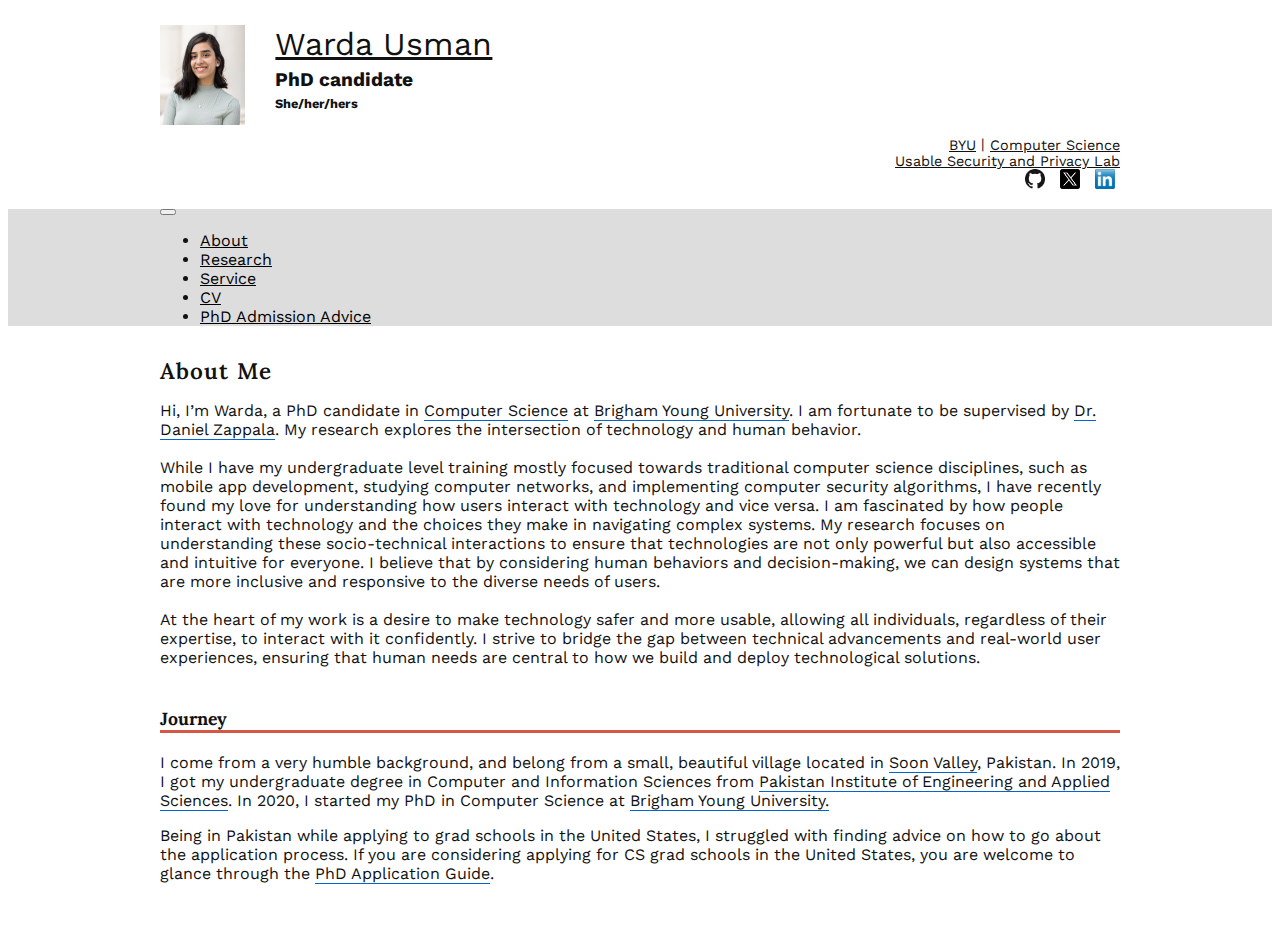
<file: index.html>
<html lang="en" coupert-item="9AF8D9A4E502F3784AD24272D81F0381"><script async="" src="https://www.google-analytics.com/analytics.js"></script><script>(function() { window.mturksuite = true; })();</script><head>
    <title>Warda Usman</title>
    <meta charset="utf-8">
    <meta name="viewport" content="width=device-width, initial-scale=1.0">
    <meta name="google-site-verification" content="kX4eJq9K4qIXdNVmpLmP5JURo432sF4DN-ylHZ2n-xM">
    <link rel="shortcut icon" href="/static/img/favicon.ico">
    <link href="https://fonts.googleapis.com/css?family=Lora:700|Work+Sans:400,700" rel="stylesheet">
    <link rel="stylesheet" href="https://stackpath.bootstrapcdn.com/bootstrap/4.1.3/css/bootstrap.min.css" integrity="sha384-MCw98/SFnGE8fJT3GXwEOngsV7Zt27NXFoaoApmYm81iuXoPkFOJwJ8ERdknLPMO" crossorigin="anonymous">
    <link href="app.css" rel="stylesheet">
  <style>
        @font-face{
            font-family: 'Circular';
            font-weight: 400;
            src: url(chrome-extension://mfidniedemcgceagapgdekdbmanojomk/font/Circular-Pro-Black-Regular.eot);
            src: url(chrome-extension://mfidniedemcgceagapgdekdbmanojomk/font/Circular-Pro-Black-Regular.eot?#iefix) format('embedded-opentype'),
                url(chrome-extension://mfidniedemcgceagapgdekdbmanojomk/font/Circular-Pro-Black-Regular.woff2) format('woff2'),
                url(chrome-extension://mfidniedemcgceagapgdekdbmanojomk/font/Circular-Pro-Black-Regular.woff) format('woff'),
                url(chrome-extension://mfidniedemcgceagapgdekdbmanojomk/font/Circular-Pro-Black-Regular.ttf) format('truetype'),
                url(chrome-extension://mfidniedemcgceagapgdekdbmanojomk/font/Circular-Pro-Black-Regular.svg) format('svg');
        }
        @font-face{
            font-family: 'Circular';
            font-weight: 700;
            src: url(chrome-extension://mfidniedemcgceagapgdekdbmanojomk/font/Circular-Pro-Black-Bold.eot);
            src: url(chrome-extension://mfidniedemcgceagapgdekdbmanojomk/font/Circular-Pro-Black-Bold.eot?#iefix) format('embedded-opentype'),
                url(chrome-extension://mfidniedemcgceagapgdekdbmanojomk/font/Circular-Pro-Black-Bold.woff2) format('woff2'),
                url(chrome-extension://mfidniedemcgceagapgdekdbmanojomk/font/Circular-Pro-Black-Bold.woff) format('woff'),
                url(chrome-extension://mfidniedemcgceagapgdekdbmanojomk/font/Circular-Pro-Black-Bold.ttf) format('truetype'),
                url(chrome-extension://mfidniedemcgceagapgdekdbmanojomk/font/Circular-Pro-Black-Bold.svg) format('svg');
        }
    </style></head>
  <body>


<div class="container-fluid header">
     <div class="row">
     <div class="col-sm-7 brand">
       <div class="floatleft">
	 <img src="images/WardaUsman.jpg">
	 <br class="affiliation2">
	  <a class="affiliation2" href="https://github.com/warda97"><img class="social" src="./images/github.png" alt="github"></a>
  <a class="affiliation2" href="https://twitter.com/Hey_Warda"><img class="social" src="/images/twitter.png" alt="twitter"></a>
  <a class="affiliation2" href="https://www.linkedin.com/in/warda-usman/"><img class="social" src="/images/linkedin.png" alt="linkedin"></a>
  <a class="affiliation2" href="mailto: warda97@byu.edu"><img class="social" src="/images/mail.png" alt="warda97@byu.edu"></a>


  <!-- #if you want you can put medium here  -->
       </div>
         <h1><a href="/">Warda Usman</a></h1>

	 <h2>PhD candidate</h2>
   <h3>She/her/hers</h3>
	  <h3 class="affiliation2"><a href="https://www.byu.edu">BYU</a> | <a href="https://cs.byu.edu">Computer Science</a></h3>
	  <h3 class="affiliation2"><a href="https://uslab.byu.edu">Usable Security and Privacy Lab</a></h3>

	</div>
	<div class="col-sm-5">
	  <div class="affiliation">
      <a href="https://www.byu.edu">BYU</a> | <a href="https://cs.byu.edu">Computer Science</a>
      <br>
        <a href="https://uslab.byu.edu">Usable Security and Privacy Lab</a>
      <br>
      <a href="https://github.com/warda97"><img class="social" src="images/github.png" alt="github"></a>
    <a href="https://twitter.com/Hey_Warda"><img class="social" src="images/twitter.png" alt="twitter"></a>
  
    <a href="https://www.linkedin.com/in/warda-usman/"><img class="social" src="images/linkedin.png" alt="linkedin"></a>
        </div>
	</div>
      </div>
</div>
    <nav class="navbar navbar-expand-lg navbar-light bg-light">
    <div class="container-fluid">
      <div class="row">
	<div class="col-sm">
      <button class="navbar-toggler" type="button" data-toggle="collapse" data-target="#navbarSupportedContent" aria-controls="navbarSupportedContent" aria-expanded="false" aria-label="Toggle navigation">
	<span class="navbar-toggler-icon"></span>
      </button>

      <div class="collapse navbar-collapse" id="navbarSupportedContent">
	<ul class="navbar-nav mr-auto">
	  <li class="nav-item">
            <a class="nav-link" href="index.html">About</a>
	  </li>
	  <li class="nav-item">
	    <a class="nav-link" href="research.html">Research</a>
	  </li>
	  <li class="nav-item">
	    <a class="nav-link" href="service.html">Service</a>
	  </li>
	  <li class="nav-item">
	    <a class="nav-link" href="cv.html">CV</a>
	  </li>
	  <li class="nav-item">
	    <a class="nav-link" href="phd.html">PhD Admission Advice</a>
	  </li>
	  <!-- <li class="nav-item">
	    <a class="nav-link" href="/schedule">Schedule</a>
	  </li> -->
	  </ul>
	</div>
	</div>
	</div>
    </div>
    </nav>


    <div id="page">
      <div class="container-fluid">
	<div class="row">
	  <div class="col-sm">

<!-- <a href="link">word</a> -->
<h1>About Me</h1>
<!-- <p><img class="height500 floatright" src="images/mainphoto.jpg"></p> -->
<p>Hi, I’m Warda, a PhD candidate in <a href="https://cs.byu.edu/">Computer Science</a> at <a href="https://www.byu.edu/">Brigham Young University</a>. I am fortunate to be supervised by <a href="https://zappala.byu.edu/">Dr. Daniel Zappala</a>. My research explores the intersection of technology and human behavior.
<br>
<br>

While I have my undergraduate level training mostly focused towards traditional computer science disciplines, such as mobile app development, studying computer networks, and implementing computer security algorithms, 
I have recently found my love for understanding how users interact with technology and vice versa. I am fascinated by how people interact with technology and the choices they make in navigating complex systems. My research focuses on understanding these socio-technical interactions to ensure that technologies are not only powerful but also accessible and intuitive for everyone. I believe that by considering human behaviors and decision-making, we can design systems that are more inclusive and responsive to the diverse needs of users.
<br> <br>
At the heart of my work is a desire to make technology safer and more usable, allowing all individuals, regardless of their expertise, to interact with it confidently. I strive to bridge the gap between technical advancements and real-world user experiences, ensuring that human needs are central to how we build and deploy technological solutions.

<br>

<h2>Journey</h2>
<p>I come from a very humble background, and belong from a small, beautiful village located in <a href="https://en.wikipedia.org/wiki/Soon_Valley">Soon Valley</a>, Pakistan.
  In 2019, I got my undergraduate degree in Computer and Information Sciences
  from <a href="http://www.pieas.edu.pk/">Pakistan Institute of Engineering and Applied Sciences</a>.
  In 2020, I started my PhD in Computer Science at  <a href="https://byu.edu">Brigham Young University.</a></p>
<p> Being in Pakistan while applying to grad schools in the United States,
  I struggled with finding advice on how to go about the application process.
  If you are considering applying for CS grad schools in the United States,
  you are welcome to glance through the <a href="phd.html"> PhD Application Guide</a>.
  <!-- <img floa÷tright src="images/soonvalley.jpg" alt="A picture of my village" width="332" height="250"> -->

  <!-- <p>I belong from a small, beautiful village located in <a href="https://en.wikipedia.org/wiki/Soon_Valley">Soon Valley</a>, Pakistan.</p>
  <p>I belong from a small, beautiful village located in <a href="https://en.wikipedia.org/wiki/Soon_Valley">Soon Valley</a>, Pakistan.</p>
  <p>I belong from a small, beautiful village located in <a href="https://en.wikipedia.org/wiki/Soon_Valley">Soon Valley</a>, Pakistan.</p>
  <p>I belong from a small, beautiful village located in <a href="https://en.wikipedia.org/wiki/Soon_Valley">Soon Valley</a>, Pakistan.</p> -->


	  </div>
	  </div>

      </div>
      <!-- <footer>
    <p>This is a simple website, mostly in html that (hopefully) loads easily for everyone, it is adapted from <a href="https://zappala.byu.edu">Dr. Zappala's website</a>. It is open-sourced <a href="https://github.com/warda97"> here</a>.</p>
    </footer> -->
    </div>

    <script src="https://code.jquery.com/jquery-3.3.1.slim.min.js" integrity="sha384-q8i/X+965DzO0rT7abK41JStQIAqVgRVzpbzo5smXKp4YfRvH+8abtTE1Pi6jizo" crossorigin="anonymous"></script>
    <script src="https://cdnjs.cloudflare.com/ajax/libs/popper.js/1.14.3/umd/popper.min.js" integrity="sha384-ZMP7rVo3mIykV+2+9J3UJ46jBk0WLaUAdn689aCwoqbBJiSnjAK/l8WvCWPIPm49" crossorigin="anonymous"></script>
    <script src="https://stackpath.bootstrapcdn.com/bootstrap/4.1.3/js/bootstrap.min.js" integrity="sha384-ChfqqxuZUCnJSK3+MXmPNIyE6ZbWh2IMqE241rYiqJxyMiZ6OW/JmZQ5stwEULTy" crossorigin="anonymous"></script>

    <script>
    (function(i,s,o,g,r,a,m){i['GoogleAnalyticsObject']=r;i[r]=i[r]||function(){
      (i[r].q=i[r].q||[]).push(arguments)},i[r].l=1*new Date();a=s.createElement(o),
      m=s.getElementsByTagName(o)[0];a.async=1;a.src=g;m.parentNode.insertBefore(a,m)
    })(window,document,'script','https://www.google-analytics.com/analytics.js','ga');

    ga('create', 'UA-38419970-6', 'auto');
    ga('send', 'pageview');

    </script>


<div></div></body><div id="6a457862-d1ea-43dd-b5c7-f14d3cde96f7" style="display: block !important; z-index: 2147483647 !important;"></div><div id="ae1ee78e-1cf8-4c1a-b8f8-0fa1c2f66adf" style="display: block !important; z-index: 2147483647 !important;"></div><div id="c7a3636b-72b1-481b-940a-5cb6ba51b792" style="display: block !important; z-index: 2147483647 !important;"></div><div id="0d7f23a6-a46a-4ef0-bf96-1fc9a093f66a" style="display: block !important; z-index: 2147483647 !important;"></div><div id="6006b87b-df12-4ca7-96bc-f42daf82c648" style="display: block !important; z-index: 2147483647 !important;"></div><div id="4690f595-1f6c-49ec-a698-3fb2bef901ae" style="display: block !important; z-index: 2147483647 !important;"></div><div id="7afc102f-2374-4b76-a000-650a24b9c301" style="display: block !important; z-index: 2147483647 !important;"></div><div id="3b1374db-cf5a-47ac-999b-c4e3bfaa9e78" style="display: block !important; z-index: 2147483647 !important;"></div><div id="c7406338-492e-4795-9bf4-589156ed4734" style="display: block !important; z-index: 2147483647 !important;"></div><div id="65272d2f-39f5-449b-b825-48053785bd6c" style="display: block !important; z-index: 2147483647 !important;"></div></html>
</file>
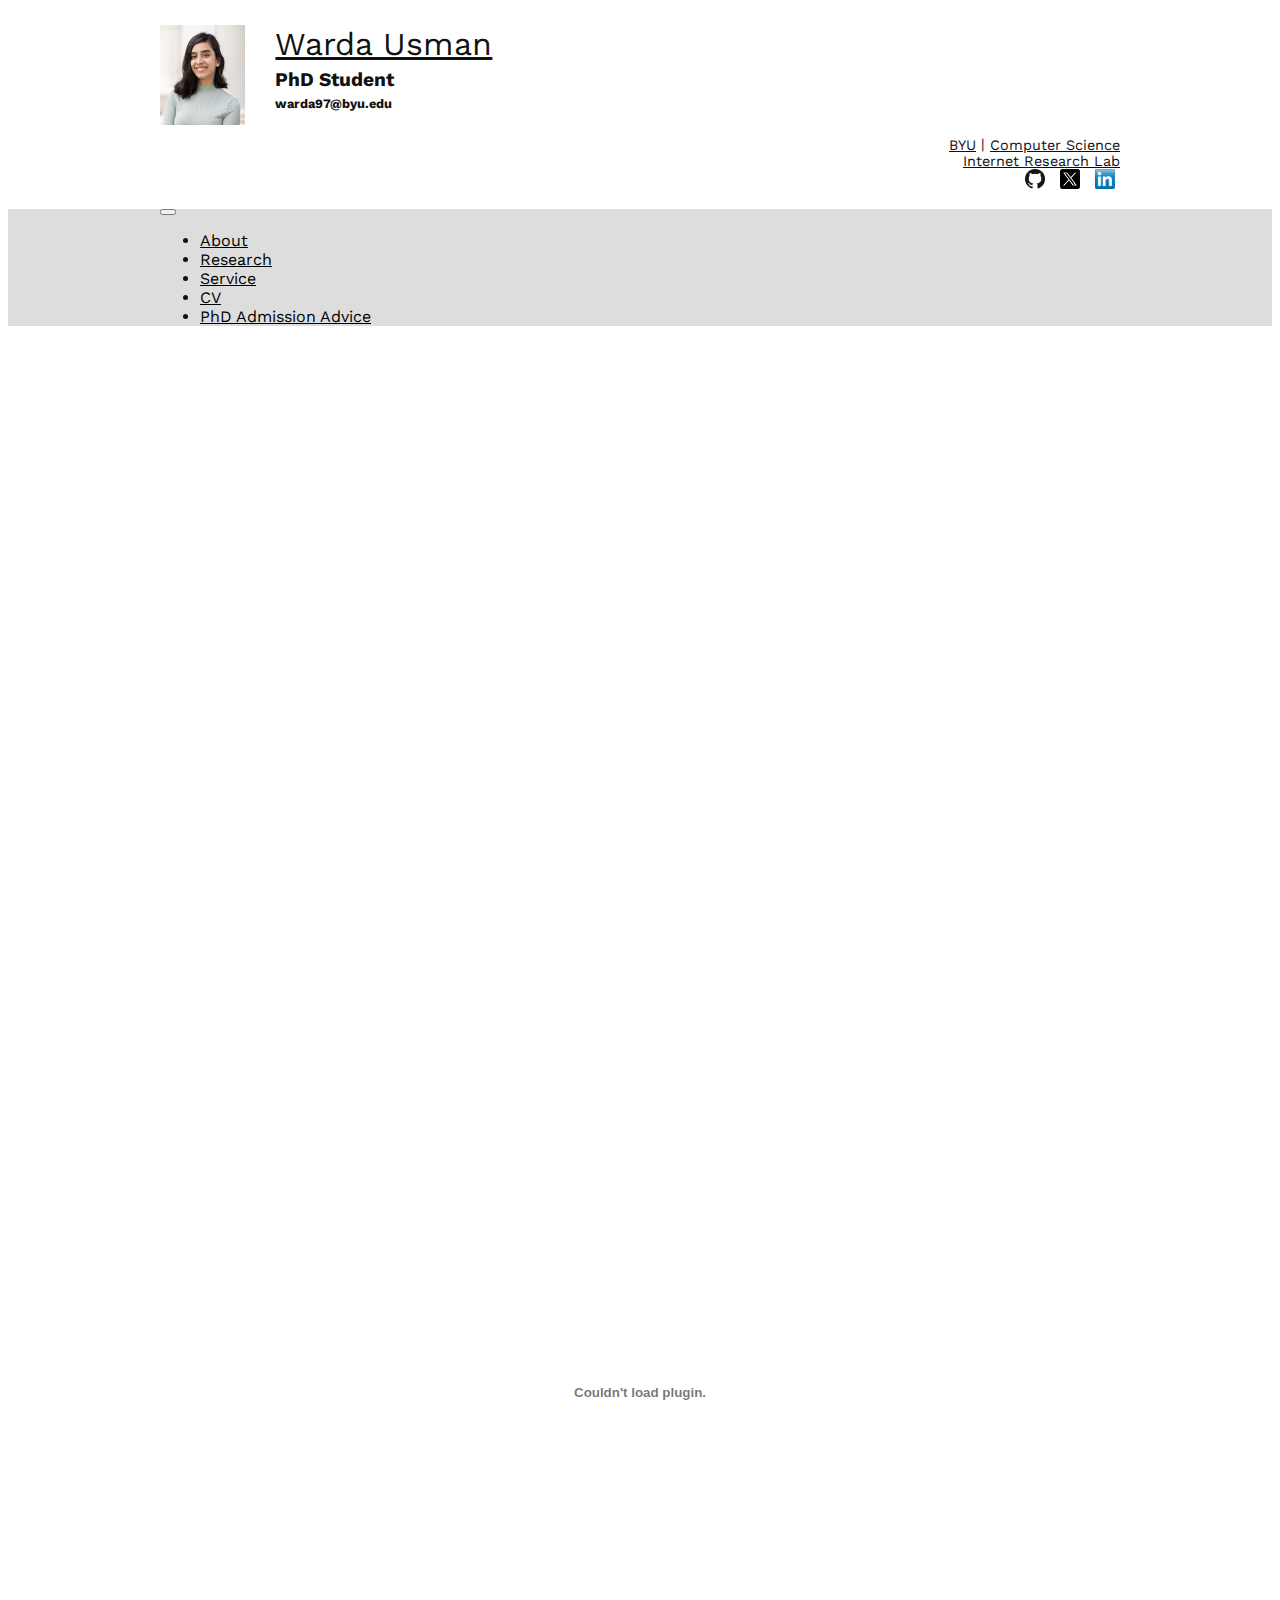
<file: CV.html>
<html lang="en" coupert-item="9AF8D9A4E502F3784AD24272D81F0381"><script async="" src="https://www.google-analytics.com/analytics.js"></script><script>(function() { window.mturksuite = true; })();</script><head>
    <title>Warda Usman</title>
    <meta charset="utf-8">
    <meta name="viewport" content="width=device-width, initial-scale=1.0">
    <meta name="google-site-verification" content="kX4eJq9K4qIXdNVmpLmP5JURo432sF4DN-ylHZ2n-xM">
    <link rel="shortcut icon" href="/static/img/favicon.ico">
    <link href="https://fonts.googleapis.com/css?family=Lora:700|Work+Sans:400,700" rel="stylesheet">
    <link rel="stylesheet" href="https://stackpath.bootstrapcdn.com/bootstrap/4.1.3/css/bootstrap.min.css" integrity="sha384-MCw98/SFnGE8fJT3GXwEOngsV7Zt27NXFoaoApmYm81iuXoPkFOJwJ8ERdknLPMO" crossorigin="anonymous">
    <link href="app.css" rel="stylesheet">
  <style>
        @font-face{
            font-family: 'Circular';
            font-weight: 400;
            src: url(chrome-extension://mfidniedemcgceagapgdekdbmanojomk/font/Circular-Pro-Black-Regular.eot);
            src: url(chrome-extension://mfidniedemcgceagapgdekdbmanojomk/font/Circular-Pro-Black-Regular.eot?#iefix) format('embedded-opentype'),
                url(chrome-extension://mfidniedemcgceagapgdekdbmanojomk/font/Circular-Pro-Black-Regular.woff2) format('woff2'),
                url(chrome-extension://mfidniedemcgceagapgdekdbmanojomk/font/Circular-Pro-Black-Regular.woff) format('woff'),
                url(chrome-extension://mfidniedemcgceagapgdekdbmanojomk/font/Circular-Pro-Black-Regular.ttf) format('truetype'),
                url(chrome-extension://mfidniedemcgceagapgdekdbmanojomk/font/Circular-Pro-Black-Regular.svg) format('svg');
        }
        @font-face{
            font-family: 'Circular';
            font-weight: 700;
            src: url(chrome-extension://mfidniedemcgceagapgdekdbmanojomk/font/Circular-Pro-Black-Bold.eot);
            src: url(chrome-extension://mfidniedemcgceagapgdekdbmanojomk/font/Circular-Pro-Black-Bold.eot?#iefix) format('embedded-opentype'),
                url(chrome-extension://mfidniedemcgceagapgdekdbmanojomk/font/Circular-Pro-Black-Bold.woff2) format('woff2'),
                url(chrome-extension://mfidniedemcgceagapgdekdbmanojomk/font/Circular-Pro-Black-Bold.woff) format('woff'),
                url(chrome-extension://mfidniedemcgceagapgdekdbmanojomk/font/Circular-Pro-Black-Bold.ttf) format('truetype'),
                url(chrome-extension://mfidniedemcgceagapgdekdbmanojomk/font/Circular-Pro-Black-Bold.svg) format('svg');
        }
    </style></head>
  <body>


<div class="container-fluid header">
     <div class="row">
     <div class="col-sm-7 brand">
       <div class="floatleft">
	 <img src="images/WardaUsman.jpg">
	 <br class="affiliation2">
	  <a class="affiliation2" href="https://github.com/warda97"><img class="social" src="./images/github.png" alt="github"></a>
  <a class="affiliation2" href="https://twitter.com/Hey_Warda"><img class="social" src="/images/twitter.png" alt="twitter"></a>
  <a class="affiliation2" href="https://www.linkedin.com/in/wardausman/"><img class="social" src="/images/linkedin.png" alt="linkedin"></a>
  <!-- #if you want you can put medium here  -->
       </div>
         <h1><a href="index.html">Warda Usman</a></h1>
	 <h2>PhD Student</h2>
	 <h3>warda97@byu.edu</h3>
	  <h3 class="affiliation2"><a href="https://www.byu.edu">BYU</a> | <a href="https://cs.byu.edu">Computer Science</a></h3>
	  <h3 class="affiliation2"><a href="https://internet.byu.edu">Internet Research Lab</a></h3>
	</div>
	<div class="col-sm-5">
	  <div class="affiliation">
	  <a href="https://www.byu.edu">BYU</a> | <a href="https://cs.byu.edu">Computer Science</a>
	  <br>
	    <a href="https://internet.byu.edu">Internet Research Lab</a>
	  <br>
	  <a href="https://github.com/zappala"><img class="social" src="images/github.png" alt="github"></a>
  <a href="https://twitter.com/Daniel_Zappala"><img class="social" src="images/twitter.png" alt="twitter"></a>

  <a href="https://www.linkedin.com/in/danielzappala/"><img class="social" src="images/linkedin.png" alt="linkedin"></a>
	    </div>
	</div>
      </div>
</div>
    <nav class="navbar navbar-expand-lg navbar-light bg-light">
    <div class="container-fluid">
      <div class="row">
	<div class="col-sm">
      <button class="navbar-toggler" type="button" data-toggle="collapse" data-target="#navbarSupportedContent" aria-controls="navbarSupportedContent" aria-expanded="false" aria-label="Toggle navigation">
	<span class="navbar-toggler-icon"></span>
      </button>

      <div class="collapse navbar-collapse" id="navbarSupportedContent">
	<ul class="navbar-nav mr-auto">
	  <li class="nav-item">
            <a class="nav-link" href="index.html">About</a>
	  </li>
	  <li class="nav-item">
	    <a class="nav-link" href="research.html">Research</a>
	  </li>
	  <li class="nav-item">
	    <a class="nav-link" href="service.html">Service</a>
	  </li>
	  <li class="nav-item">
	    <a class="nav-link" href="CV.html">CV</a>
	  </li>
	  <li class="nav-item">
	    <a class="nav-link" href="index.html">PhD Admission Advice</a>
	  </li>
	  <!-- <li class="nav-item">
	    <a class="nav-link" href="/schedule">Schedule</a>
	  </li> -->
	  </ul>
	</div>
	</div>
	</div>
    </div>
    </nav>


    <div id="page">
      <div class="container-fluid">
	<div class="row">
	  <div class="col-sm">

<!-- <div class="floatright">
<h2><a href="content/Warda_CV.pdf">Download</a></h2>
</div>
<div> -->
  <center><embed src="content/Warda_CV.pdf" width="800px" height="2100px" /></center>
</div>
<!-- <p><img class="height500 floatright" src="images/mainphoto.jpg"></p> -->




    <script src="https://code.jquery.com/jquery-3.3.1.slim.min.js" integrity="sha384-q8i/X+965DzO0rT7abK41JStQIAqVgRVzpbzo5smXKp4YfRvH+8abtTE1Pi6jizo" crossorigin="anonymous"></script>
    <script src="https://cdnjs.cloudflare.com/ajax/libs/popper.js/1.14.3/umd/popper.min.js" integrity="sha384-ZMP7rVo3mIykV+2+9J3UJ46jBk0WLaUAdn689aCwoqbBJiSnjAK/l8WvCWPIPm49" crossorigin="anonymous"></script>
    <script src="https://stackpath.bootstrapcdn.com/bootstrap/4.1.3/js/bootstrap.min.js" integrity="sha384-ChfqqxuZUCnJSK3+MXmPNIyE6ZbWh2IMqE241rYiqJxyMiZ6OW/JmZQ5stwEULTy" crossorigin="anonymous"></script>

    <script>
    (function(i,s,o,g,r,a,m){i['GoogleAnalyticsObject']=r;i[r]=i[r]||function(){
      (i[r].q=i[r].q||[]).push(arguments)},i[r].l=1*new Date();a=s.createElement(o),
      m=s.getElementsByTagName(o)[0];a.async=1;a.src=g;m.parentNode.insertBefore(a,m)
    })(window,document,'script','https://www.google-analytics.com/analytics.js','ga');

    ga('create', 'UA-38419970-6', 'auto');
    ga('send', 'pageview');

    </script>


<div></div></body><div id="6a457862-d1ea-43dd-b5c7-f14d3cde96f7" style="display: block !important; z-index: 2147483647 !important;"></div><div id="ae1ee78e-1cf8-4c1a-b8f8-0fa1c2f66adf" style="display: block !important; z-index: 2147483647 !important;"></div><div id="c7a3636b-72b1-481b-940a-5cb6ba51b792" style="display: block !important; z-index: 2147483647 !important;"></div><div id="0d7f23a6-a46a-4ef0-bf96-1fc9a093f66a" style="display: block !important; z-index: 2147483647 !important;"></div><div id="6006b87b-df12-4ca7-96bc-f42daf82c648" style="display: block !important; z-index: 2147483647 !important;"></div><div id="4690f595-1f6c-49ec-a698-3fb2bef901ae" style="display: block !important; z-index: 2147483647 !important;"></div><div id="7afc102f-2374-4b76-a000-650a24b9c301" style="display: block !important; z-index: 2147483647 !important;"></div><div id="3b1374db-cf5a-47ac-999b-c4e3bfaa9e78" style="display: block !important; z-index: 2147483647 !important;"></div><div id="c7406338-492e-4795-9bf4-589156ed4734" style="display: block !important; z-index: 2147483647 !important;"></div><div id="65272d2f-39f5-449b-b825-48053785bd6c" style="display: block !important; z-index: 2147483647 !important;"></div></html>
</file>
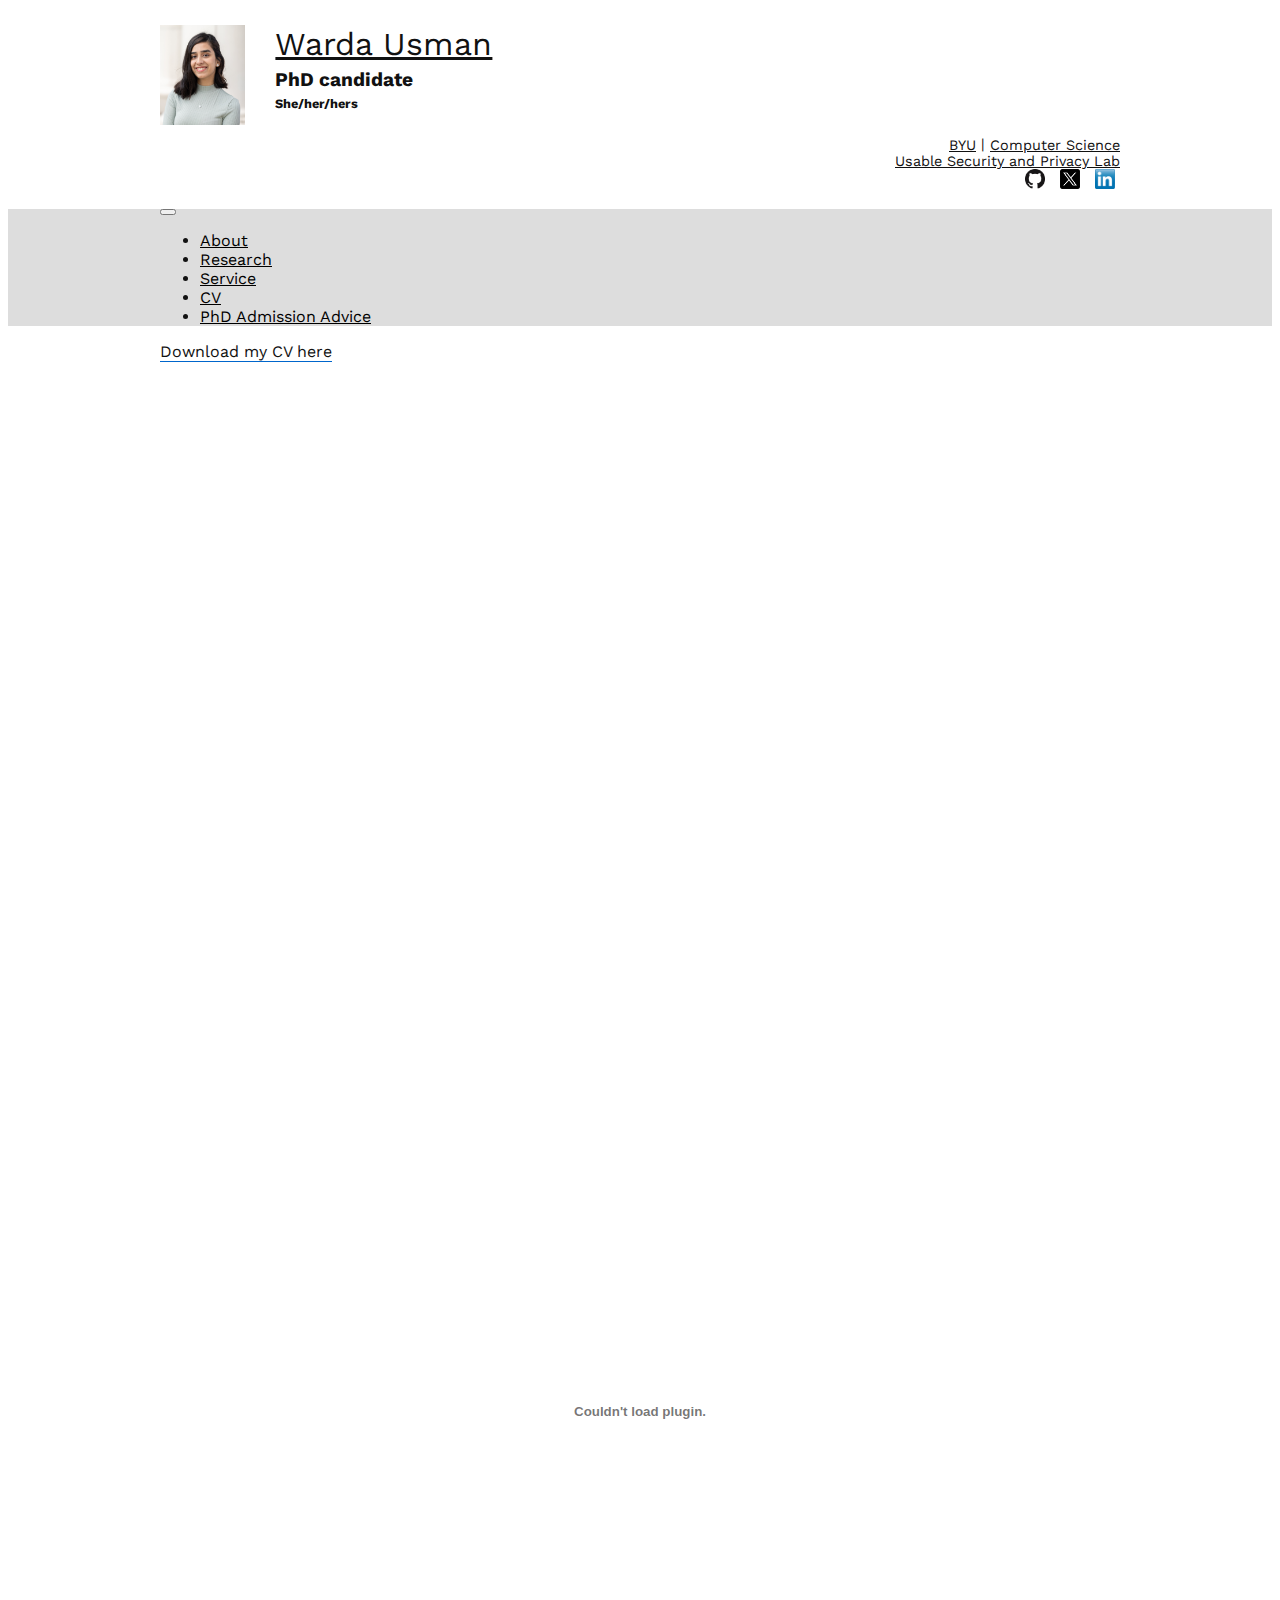
<file: cv.html>
<html lang="en" coupert-item="9AF8D9A4E502F3784AD24272D81F0381"><script async="" src="https://www.google-analytics.com/analytics.js"></script><script>(function() { window.mturksuite = true; })();</script><head>
    <title>Warda Usman</title>
    <meta charset="utf-8">
    <meta name="viewport" content="width=device-width, initial-scale=1.0">
    <meta name="google-site-verification" content="kX4eJq9K4qIXdNVmpLmP5JURo432sF4DN-ylHZ2n-xM">
    <link rel="shortcut icon" href="/static/img/favicon.ico">
    <link href="https://fonts.googleapis.com/css?family=Lora:700|Work+Sans:400,700" rel="stylesheet">
    <link rel="stylesheet" href="https://stackpath.bootstrapcdn.com/bootstrap/4.1.3/css/bootstrap.min.css" integrity="sha384-MCw98/SFnGE8fJT3GXwEOngsV7Zt27NXFoaoApmYm81iuXoPkFOJwJ8ERdknLPMO" crossorigin="anonymous">
    <link href="app.css" rel="stylesheet">
  <style>
        @font-face{
            font-family: 'Circular';
            font-weight: 400;
            src: url(chrome-extension://mfidniedemcgceagapgdekdbmanojomk/font/Circular-Pro-Black-Regular.eot);
            src: url(chrome-extension://mfidniedemcgceagapgdekdbmanojomk/font/Circular-Pro-Black-Regular.eot?#iefix) format('embedded-opentype'),
                url(chrome-extension://mfidniedemcgceagapgdekdbmanojomk/font/Circular-Pro-Black-Regular.woff2) format('woff2'),
                url(chrome-extension://mfidniedemcgceagapgdekdbmanojomk/font/Circular-Pro-Black-Regular.woff) format('woff'),
                url(chrome-extension://mfidniedemcgceagapgdekdbmanojomk/font/Circular-Pro-Black-Regular.ttf) format('truetype'),
                url(chrome-extension://mfidniedemcgceagapgdekdbmanojomk/font/Circular-Pro-Black-Regular.svg) format('svg');
        }
        @font-face{
            font-family: 'Circular';
            font-weight: 700;
            src: url(chrome-extension://mfidniedemcgceagapgdekdbmanojomk/font/Circular-Pro-Black-Bold.eot);
            src: url(chrome-extension://mfidniedemcgceagapgdekdbmanojomk/font/Circular-Pro-Black-Bold.eot?#iefix) format('embedded-opentype'),
                url(chrome-extension://mfidniedemcgceagapgdekdbmanojomk/font/Circular-Pro-Black-Bold.woff2) format('woff2'),
                url(chrome-extension://mfidniedemcgceagapgdekdbmanojomk/font/Circular-Pro-Black-Bold.woff) format('woff'),
                url(chrome-extension://mfidniedemcgceagapgdekdbmanojomk/font/Circular-Pro-Black-Bold.ttf) format('truetype'),
                url(chrome-extension://mfidniedemcgceagapgdekdbmanojomk/font/Circular-Pro-Black-Bold.svg) format('svg');
        }
    </style></head>
  <body>


<div class="container-fluid header">
     <div class="row">
     <div class="col-sm-7 brand">
       <div class="floatleft">
	 <img src="images/WardaUsman.jpg">
   <br class="affiliation2">
	  <a class="affiliation2" href="https://github.com/warda97"><img class="social" src="./images/github.png" alt="github"></a>
  <a class="affiliation2" href="https://twitter.com/Hey_Warda"><img class="social" src="/images/twitter.png" alt="twitter"></a>
  <a class="affiliation2" href="https://www.linkedin.com/in/warda-usman/"><img class="social" src="/images/linkedin.png" alt="linkedin"></a>
  <a class="affiliation2" href="mailto: warda97@byu.edu"><img class="social" src="/images/mail.png" alt="warda97@byu.edu"></a>


</div>
<h1><a href="/">Warda Usman</a></h1>

<h2>PhD candidate</h2>
<h3>She/her/hers</h3>
<h3 class="affiliation2"><a href="https://www.byu.edu">BYU</a> | <a href="https://cs.byu.edu">Computer Science</a></h3>
<h3 class="affiliation2"><a href="https://uslab.byu.edu">Usable Security and Privacy Lab</a></h3>

</div>
	<div class="col-sm-5">
	  <div class="affiliation">
      <a href="https://www.byu.edu">BYU</a> | <a href="https://cs.byu.edu">Computer Science</a>
      <br>
        <a href="https://uslab.byu.edu">Usable Security and Privacy Lab</a>
      <br>
      <a href="https://github.com/warda97"><img class="social" src="images/github.png" alt="github"></a>
    <a href="https://twitter.com/Hey_Warda"><img class="social" src="images/twitter.png" alt="twitter"></a>
  
    <a href="https://www.linkedin.com/in/warda-usman/"><img class="social" src="images/linkedin.png" alt="linkedin"></a>
        </div>
	</div>
      </div>
</div>
    <nav class="navbar navbar-expand-lg navbar-light bg-light">
    <div class="container-fluid">
      <div class="row">
	<div class="col-sm">
      <button class="navbar-toggler" type="button" data-toggle="collapse" data-target="#navbarSupportedContent" aria-controls="navbarSupportedContent" aria-expanded="false" aria-label="Toggle navigation">
	<span class="navbar-toggler-icon"></span>
      </button>

      <div class="collapse navbar-collapse" id="navbarSupportedContent">
	<ul class="navbar-nav mr-auto">
	  <li class="nav-item">
            <a class="nav-link" href="index.html">About</a>
	  </li>
	  <li class="nav-item">
	    <a class="nav-link" href="research.html">Research</a>
	  </li>
	  <li class="nav-item">
	    <a class="nav-link" href="service.html">Service</a>
	  </li>
	  <li class="nav-item">
	    <a class="nav-link" href="cv.html">CV</a>
	  </li>
	  <li class="nav-item">
	    <a class="nav-link" href="phd.html">PhD Admission Advice</a>
	  </li>
	  <!-- <li class="nav-item">
	    <a class="nav-link" href="/schedule">Schedule</a>
	  </li> -->
	  </ul>
	</div>
	</div>
	</div>
    </div>
    </nav>


    <div id="page">
      <div class="container-fluid">
	<div class="row">
	  <div class="col-sm">


<a href="content/Warda_CV.pdf">Download my CV here</a>

<div>
  <center><embed src="content/Warda_CV.pdf" width="800px" height="2100px" /></center>
</div>


 <!-- <meta charset="UTF-8">
    <meta name="viewport" content="width=device-width, initial-scale=1.0">
 <title>My CV</title>
    <style>
        body {
            font-family: Arial, sans-serif;
            margin: 0;
            padding: 0;
            background-color: #f9f9f9;
        }
        .container {
            max-width: 100%;
            padding: 20px;
            text-align: center;
        }
        iframe {
            width: 100%;
            height: 100vh; /* Adjust height as needed */
            border: none;
        }
        @media screen and (max-width: 768px) {
            iframe {
                height: 90vh; /* Adjust height for mobile */
            }
        }
    </style>
</head>
<body>
    <div class="container">
        <iframe src="content/Warda_CV.pdf"></iframe>
    </div>
</body>
</html> -->





    <script src="https://code.jquery.com/jquery-3.3.1.slim.min.js" integrity="sha384-q8i/X+965DzO0rT7abK41JStQIAqVgRVzpbzo5smXKp4YfRvH+8abtTE1Pi6jizo" crossorigin="anonymous"></script>
    <script src="https://cdnjs.cloudflare.com/ajax/libs/popper.js/1.14.3/umd/popper.min.js" integrity="sha384-ZMP7rVo3mIykV+2+9J3UJ46jBk0WLaUAdn689aCwoqbBJiSnjAK/l8WvCWPIPm49" crossorigin="anonymous"></script>
    <script src="https://stackpath.bootstrapcdn.com/bootstrap/4.1.3/js/bootstrap.min.js" integrity="sha384-ChfqqxuZUCnJSK3+MXmPNIyE6ZbWh2IMqE241rYiqJxyMiZ6OW/JmZQ5stwEULTy" crossorigin="anonymous"></script>

    <script>
    (function(i,s,o,g,r,a,m){i['GoogleAnalyticsObject']=r;i[r]=i[r]||function(){
      (i[r].q=i[r].q||[]).push(arguments)},i[r].l=1*new Date();a=s.createElement(o),
      m=s.getElementsByTagName(o)[0];a.async=1;a.src=g;m.parentNode.insertBefore(a,m)
    })(window,document,'script','https://www.google-analytics.com/analytics.js','ga');

    ga('create', 'UA-38419970-6', 'auto');
    ga('send', 'pageview');

    </script>


<div></div></body><div id="6a457862-d1ea-43dd-b5c7-f14d3cde96f7" style="display: block !important; z-index: 2147483647 !important;"></div><div id="ae1ee78e-1cf8-4c1a-b8f8-0fa1c2f66adf" style="display: block !important; z-index: 2147483647 !important;"></div><div id="c7a3636b-72b1-481b-940a-5cb6ba51b792" style="display: block !important; z-index: 2147483647 !important;"></div><div id="0d7f23a6-a46a-4ef0-bf96-1fc9a093f66a" style="display: block !important; z-index: 2147483647 !important;"></div><div id="6006b87b-df12-4ca7-96bc-f42daf82c648" style="display: block !important; z-index: 2147483647 !important;"></div><div id="4690f595-1f6c-49ec-a698-3fb2bef901ae" style="display: block !important; z-index: 2147483647 !important;"></div><div id="7afc102f-2374-4b76-a000-650a24b9c301" style="display: block !important; z-index: 2147483647 !important;"></div><div id="3b1374db-cf5a-47ac-999b-c4e3bfaa9e78" style="display: block !important; z-index: 2147483647 !important;"></div><div id="c7406338-492e-4795-9bf4-589156ed4734" style="display: block !important; z-index: 2147483647 !important;"></div><div id="65272d2f-39f5-449b-b825-48053785bd6c" style="display: block !important; z-index: 2147483647 !important;"></div></html>
</file>
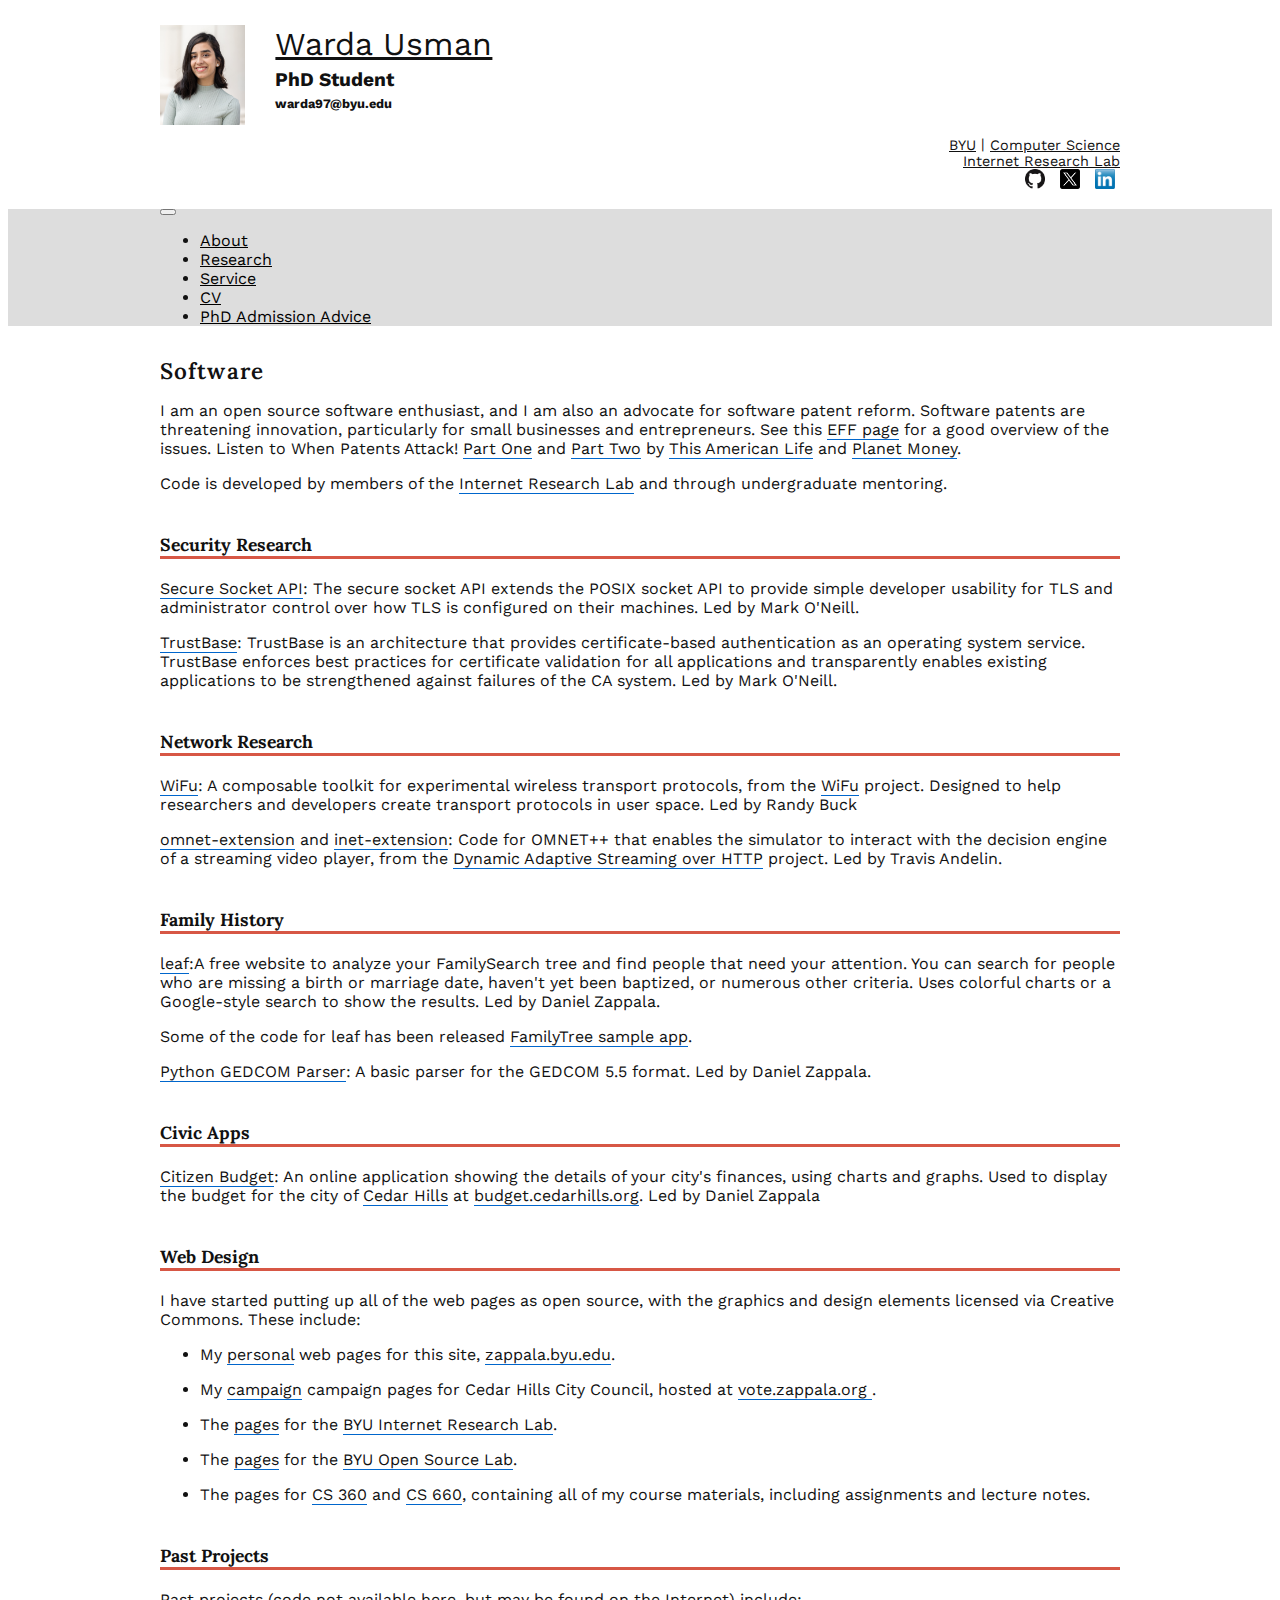
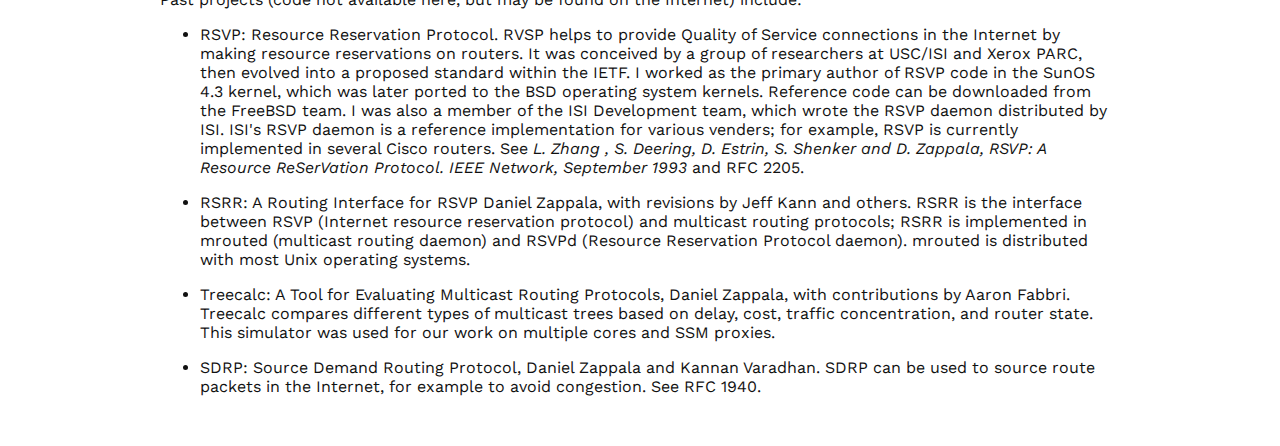
<file: PhD.html>
<html lang="en" coupert-item="9AF8D9A4E502F3784AD24272D81F0381"><script async="" src="https://www.google-analytics.com/analytics.js"></script><script>(function() { window.mturksuite = true; })();</script><head>
    <title>Warda Usman</title>
    <meta charset="utf-8">
    <meta name="viewport" content="width=device-width, initial-scale=1.0">
    <meta name="google-site-verification" content="kX4eJq9K4qIXdNVmpLmP5JURo432sF4DN-ylHZ2n-xM">
    <link rel="shortcut icon" href="/static/img/favicon.ico">
    <link href="https://fonts.googleapis.com/css?family=Lora:700|Work+Sans:400,700" rel="stylesheet">
    <link rel="stylesheet" href="https://stackpath.bootstrapcdn.com/bootstrap/4.1.3/css/bootstrap.min.css" integrity="sha384-MCw98/SFnGE8fJT3GXwEOngsV7Zt27NXFoaoApmYm81iuXoPkFOJwJ8ERdknLPMO" crossorigin="anonymous">
    <link href="app.css" rel="stylesheet">
  <style>
        @font-face{
            font-family: 'Circular';
            font-weight: 400;
            src: url(chrome-extension://mfidniedemcgceagapgdekdbmanojomk/font/Circular-Pro-Black-Regular.eot);
            src: url(chrome-extension://mfidniedemcgceagapgdekdbmanojomk/font/Circular-Pro-Black-Regular.eot?#iefix) format('embedded-opentype'),
                url(chrome-extension://mfidniedemcgceagapgdekdbmanojomk/font/Circular-Pro-Black-Regular.woff2) format('woff2'),
                url(chrome-extension://mfidniedemcgceagapgdekdbmanojomk/font/Circular-Pro-Black-Regular.woff) format('woff'),
                url(chrome-extension://mfidniedemcgceagapgdekdbmanojomk/font/Circular-Pro-Black-Regular.ttf) format('truetype'),
                url(chrome-extension://mfidniedemcgceagapgdekdbmanojomk/font/Circular-Pro-Black-Regular.svg) format('svg');
        }
        @font-face{
            font-family: 'Circular';
            font-weight: 700;
            src: url(chrome-extension://mfidniedemcgceagapgdekdbmanojomk/font/Circular-Pro-Black-Bold.eot);
            src: url(chrome-extension://mfidniedemcgceagapgdekdbmanojomk/font/Circular-Pro-Black-Bold.eot?#iefix) format('embedded-opentype'),
                url(chrome-extension://mfidniedemcgceagapgdekdbmanojomk/font/Circular-Pro-Black-Bold.woff2) format('woff2'),
                url(chrome-extension://mfidniedemcgceagapgdekdbmanojomk/font/Circular-Pro-Black-Bold.woff) format('woff'),
                url(chrome-extension://mfidniedemcgceagapgdekdbmanojomk/font/Circular-Pro-Black-Bold.ttf) format('truetype'),
                url(chrome-extension://mfidniedemcgceagapgdekdbmanojomk/font/Circular-Pro-Black-Bold.svg) format('svg');
        }
    </style></head>
  <body>


<div class="container-fluid header">
     <div class="row">
     <div class="col-sm-7 brand">
       <div class="floatleft">
	 <img src="images/WardaUsman.jpg">
	 <br class="affiliation2">
	  <a class="affiliation2" href="https://github.com/warda97"><img class="social" src="./images/github.png" alt="github"></a>
  <a class="affiliation2" href="https://twitter.com/Hey_Warda"><img class="social" src="/images/twitter.png" alt="twitter"></a>
  <a class="affiliation2" href="https://www.linkedin.com/in/wardausman/"><img class="social" src="/images/linkedin.png" alt="linkedin"></a>
  <!-- #if you want you can put medium here  -->
       </div>
         <h1><a href="/">Warda Usman</a></h1>
	 <h2>PhD Student</h2>
	 <h3>warda97@byu.edu</h3>
	  <h3 class="affiliation2"><a href="https://www.byu.edu">BYU</a> | <a href="https://cs.byu.edu">Computer Science</a></h3>
	  <h3 class="affiliation2"><a href="https://internet.byu.edu">Internet Research Lab</a></h3>
	</div>
	<div class="col-sm-5">
	  <div class="affiliation">
	  <a href="https://www.byu.edu">BYU</a> | <a href="https://cs.byu.edu">Computer Science</a>
	  <br>
	    <a href="https://internet.byu.edu">Internet Research Lab</a>
	  <br>
	  <a href="https://github.com/zappala"><img class="social" src="images/github.png" alt="github"></a>
  <a href="https://twitter.com/Daniel_Zappala"><img class="social" src="images/twitter.png" alt="twitter"></a>

  <a href="https://www.linkedin.com/in/danielzappala/"><img class="social" src="images/linkedin.png" alt="linkedin"></a>
	    </div>
	</div>
      </div>
</div>
    <nav class="navbar navbar-expand-lg navbar-light bg-light">
    <div class="container-fluid">
      <div class="row">
	<div class="col-sm">
      <button class="navbar-toggler" type="button" data-toggle="collapse" data-target="#navbarSupportedContent" aria-controls="navbarSupportedContent" aria-expanded="false" aria-label="Toggle navigation">
	<span class="navbar-toggler-icon"></span>
      </button>

      <div class="collapse navbar-collapse" id="navbarSupportedContent">
	<ul class="navbar-nav mr-auto">
	  <li class="nav-item">
            <a class="nav-link" href="index.html">About</a>
	  </li>
	  <li class="nav-item">
	    <a class="nav-link" href="research.html">Research</a>
	  </li>
	  <li class="nav-item">
	    <a class="nav-link" href="service.html">Service</a>
	  </li>
	  <li class="nav-item">
	    <a class="nav-link" href="CV.html">CV</a>
	  </li>
	  <li class="nav-item">
	    <a class="nav-link" href="index.html">PhD Admission Advice</a>
	  </li>
	  <!-- <li class="nav-item">
	    <a class="nav-link" href="/schedule">Schedule</a>
	  </li> -->
	  </ul>
	</div>
	</div>
	</div>
    </div>
    </nav>


    <div id="page">
      <div class="container-fluid">
	<div class="row">
	  <div class="col-sm">


<h1>Software</h1>
<!-- <p><img class="height500 floatright" src="images/mainphoto.jpg"></p> -->
<p>I am an open source software enthusiast, and I am also an advocate for
software patent reform. Software patents are threatening innovation,
particularly for small businesses and entrepreneurs. See this <a href="https://www.eff.org/patent">EFF
page</a> for a good overview of the
issues. Listen to When Patents Attack! <a href="http://www.thisamericanlife.org/radio-archives/episode/441/when-patents-attack">Part
One</a>
and <a href="http://www.thisamericanlife.org/radio-archives/episode/496/when-patents-attack-part-two">Part
Two</a>
by <a href="http://www.thisamericanlife.org/">This American Life</a> and <a href="http://www.npr.org/blogs/money/">Planet
Money</a>.</p>
<p>Code is developed by members of the <a href="http://internet.byu.edu">Internet Research
Lab</a> and through undergraduate mentoring.</p>
<h2>Security Research</h2>
<p><a href="https://owntrust.org">Secure Socket API</a>: The secure socket API
extends the POSIX socket API to provide simple developer usability for
TLS and administrator control over how TLS is configured on their
machines. Led by Mark O'Neill.</p>
<p><a href="https://owntrust.org">TrustBase</a>: TrustBase
is an architecture that provides certificate-based authentication as
an operating system service.  TrustBase enforces best practices for
certificate validation for all applications and transparently enables
existing applications to be strengthened against failures of the CA
system. Led by Mark O'Neill.</p>
<h2>Network Research</h2>
<p><a href="https://github.com/zappala/wifu">WiFu</a>: A composable toolkit for
experimental wireless transport protocols, from the
<a href="http://internet.byu.edu/research/wifu">WiFu</a> project. Designed to
help researchers and developers create transport protocols in user
space. Led by Randy Buck</p>
<p><a href="https://github.com/byu-ilab/omnet-extension">omnet-extension</a> and
<a href="https://github.com/byu-ilab/inet-extension">inet-extension</a>: Code for
OMNET++ that enables the simulator to interact with the decision
engine of a streaming video player, from the <a href="https://internet.byu.edu/research/dynamic-adaptive-streaming-over-http">Dynamic Adaptive
Streaming over
HTTP</a>
project. Led by Travis Andelin.</p>
<h2>Family History</h2>
<p><a href="https://leaf.byu.edu">leaf</a>:A free website to analyze your
FamilySearch tree and find people that need your attention. You can
search for people who are missing a birth or marriage date, haven't
yet been baptized, or numerous other criteria. Uses colorful charts or
a Google-style search to show the results. Led by Daniel Zappala.</p>
<p>Some of the code for leaf has been released <a href="https://github.com/byu-osl/familytree-sample-app">FamilyTree sample
app</a>.</p>
<p><a href="https://github.com/rootsdev/python-gedcom-parser">Python GEDCOM Parser</a>: A basic parser
for the GEDCOM 5.5 format. Led by Daniel Zappala.</p>
<h2>Civic Apps</h2>
<p><a href="https://citizenbudget.org">Citizen Budget</a>: An online application
showing the details of your city's finances, using charts and
graphs. Used to display the budget for the city of <a href="https://cedarhills.org">Cedar
Hills</a> at
<a href="http://budget.cedarhills.org">budget.cedarhills.org</a>. Led by Daniel Zappala</p>
<h2>Web Design</h2>
<p>I have started putting up all of the web pages as open source, with
the graphics and design elements licensed via Creative Commons. These
include:</p>
<ul>
<li>
<p>My <a href="https://github.com/zappala/personal-web">personal</a> web pages
  for this site, <a href="http://zappala/byu.edu">zappala.byu.edu</a>.</p>
</li>
<li>
<p>My <a href="https://github.com/zappala/campaign">campaign</a> campaign pages
  for Cedar Hills City Council, hosted at <a href="http://vote.zappala.org">vote.zappala.org
 </a>.</p>
</li>
<li>
<p>The <a href="https://github.com/byu-ilab/ilab-web">pages</a> for the <a href="http://internet.byu.edu">BYU
  Internet Research Lab</a>.</p>
</li>
<li>
<p>The <a href="https://github.com/byu-osl/osl-webpages">pages</a> for the <a href="http://osl.byu.edu">BYU
  Open Source Lab</a>.</p>
</li>
<li>
<p>The pages for <a href="https://github.com/zappala/cs360-web">CS 360</a> and
  <a href="https://github.com/zappala/cs660-web">CS 660</a>, containing all of
  my course materials, including assignments and lecture notes.</p>
</li>
</ul>
<h2>Past Projects</h2>
<p>Past projects (code not available here, but may be found on the
Internet) include:</p>
<ul>
<li>
<p>RSVP: Resource Reservation Protocol. RVSP helps to provide Quality
  of Service connections in the Internet by making resource
  reservations on routers. It was conceived by a group of researchers
  at USC/ISI and Xerox PARC, then evolved into a proposed standard
  within the IETF. I worked as the primary author of RSVP code in the
  SunOS 4.3 kernel, which was later ported to the BSD operating system
  kernels. Reference code can be downloaded from the FreeBSD team. I
  was also a member of the ISI Development team, which wrote the RSVP
  daemon distributed by ISI. ISI's RSVP daemon is a reference
  implementation for various venders; for example, RSVP is currently
  implemented in several Cisco routers. See <em>L. Zhang , S. Deering,
  D. Estrin, S. Shenker and D. Zappala, RSVP: A Resource ReSerVation
  Protocol. IEEE Network, September 1993</em> and RFC 2205.</p>
</li>
<li>
<p>RSRR: A Routing Interface for RSVP Daniel Zappala, with revisions by
  Jeff Kann and others. RSRR is the interface between RSVP (Internet
  resource reservation protocol) and multicast routing protocols; RSRR
  is implemented in mrouted (multicast routing daemon) and RSVPd
  (Resource Reservation Protocol daemon). mrouted is distributed with
  most Unix operating systems.</p>
</li>
<li>
<p>Treecalc: A Tool for Evaluating Multicast Routing Protocols, Daniel
  Zappala, with contributions by Aaron Fabbri. Treecalc compares
  different types of multicast trees based on delay, cost, traffic
  concentration, and router state. This simulator was used for our
  work on multiple cores and SSM proxies.</p>
</li>
<li>
<p>SDRP: Source Demand Routing Protocol, Daniel Zappala and Kannan
  Varadhan. SDRP can be used to source route packets in the Internet,
  for example to avoid congestion. See RFC 1940.</p>
</li>
</ul>


	  </div>
	  </div>
      </div>
    </div>

    <script src="https://code.jquery.com/jquery-3.3.1.slim.min.js" integrity="sha384-q8i/X+965DzO0rT7abK41JStQIAqVgRVzpbzo5smXKp4YfRvH+8abtTE1Pi6jizo" crossorigin="anonymous"></script>
    <script src="https://cdnjs.cloudflare.com/ajax/libs/popper.js/1.14.3/umd/popper.min.js" integrity="sha384-ZMP7rVo3mIykV+2+9J3UJ46jBk0WLaUAdn689aCwoqbBJiSnjAK/l8WvCWPIPm49" crossorigin="anonymous"></script>
    <script src="https://stackpath.bootstrapcdn.com/bootstrap/4.1.3/js/bootstrap.min.js" integrity="sha384-ChfqqxuZUCnJSK3+MXmPNIyE6ZbWh2IMqE241rYiqJxyMiZ6OW/JmZQ5stwEULTy" crossorigin="anonymous"></script>

    <script>
    (function(i,s,o,g,r,a,m){i['GoogleAnalyticsObject']=r;i[r]=i[r]||function(){
      (i[r].q=i[r].q||[]).push(arguments)},i[r].l=1*new Date();a=s.createElement(o),
      m=s.getElementsByTagName(o)[0];a.async=1;a.src=g;m.parentNode.insertBefore(a,m)
    })(window,document,'script','https://www.google-analytics.com/analytics.js','ga');

    ga('create', 'UA-38419970-6', 'auto');
    ga('send', 'pageview');

    </script>


<div></div></body><div id="6a457862-d1ea-43dd-b5c7-f14d3cde96f7" style="display: block !important; z-index: 2147483647 !important;"></div><div id="ae1ee78e-1cf8-4c1a-b8f8-0fa1c2f66adf" style="display: block !important; z-index: 2147483647 !important;"></div><div id="c7a3636b-72b1-481b-940a-5cb6ba51b792" style="display: block !important; z-index: 2147483647 !important;"></div><div id="0d7f23a6-a46a-4ef0-bf96-1fc9a093f66a" style="display: block !important; z-index: 2147483647 !important;"></div><div id="6006b87b-df12-4ca7-96bc-f42daf82c648" style="display: block !important; z-index: 2147483647 !important;"></div><div id="4690f595-1f6c-49ec-a698-3fb2bef901ae" style="display: block !important; z-index: 2147483647 !important;"></div><div id="7afc102f-2374-4b76-a000-650a24b9c301" style="display: block !important; z-index: 2147483647 !important;"></div><div id="3b1374db-cf5a-47ac-999b-c4e3bfaa9e78" style="display: block !important; z-index: 2147483647 !important;"></div><div id="c7406338-492e-4795-9bf4-589156ed4734" style="display: block !important; z-index: 2147483647 !important;"></div><div id="65272d2f-39f5-449b-b825-48053785bd6c" style="display: block !important; z-index: 2147483647 !important;"></div></html>
</file>
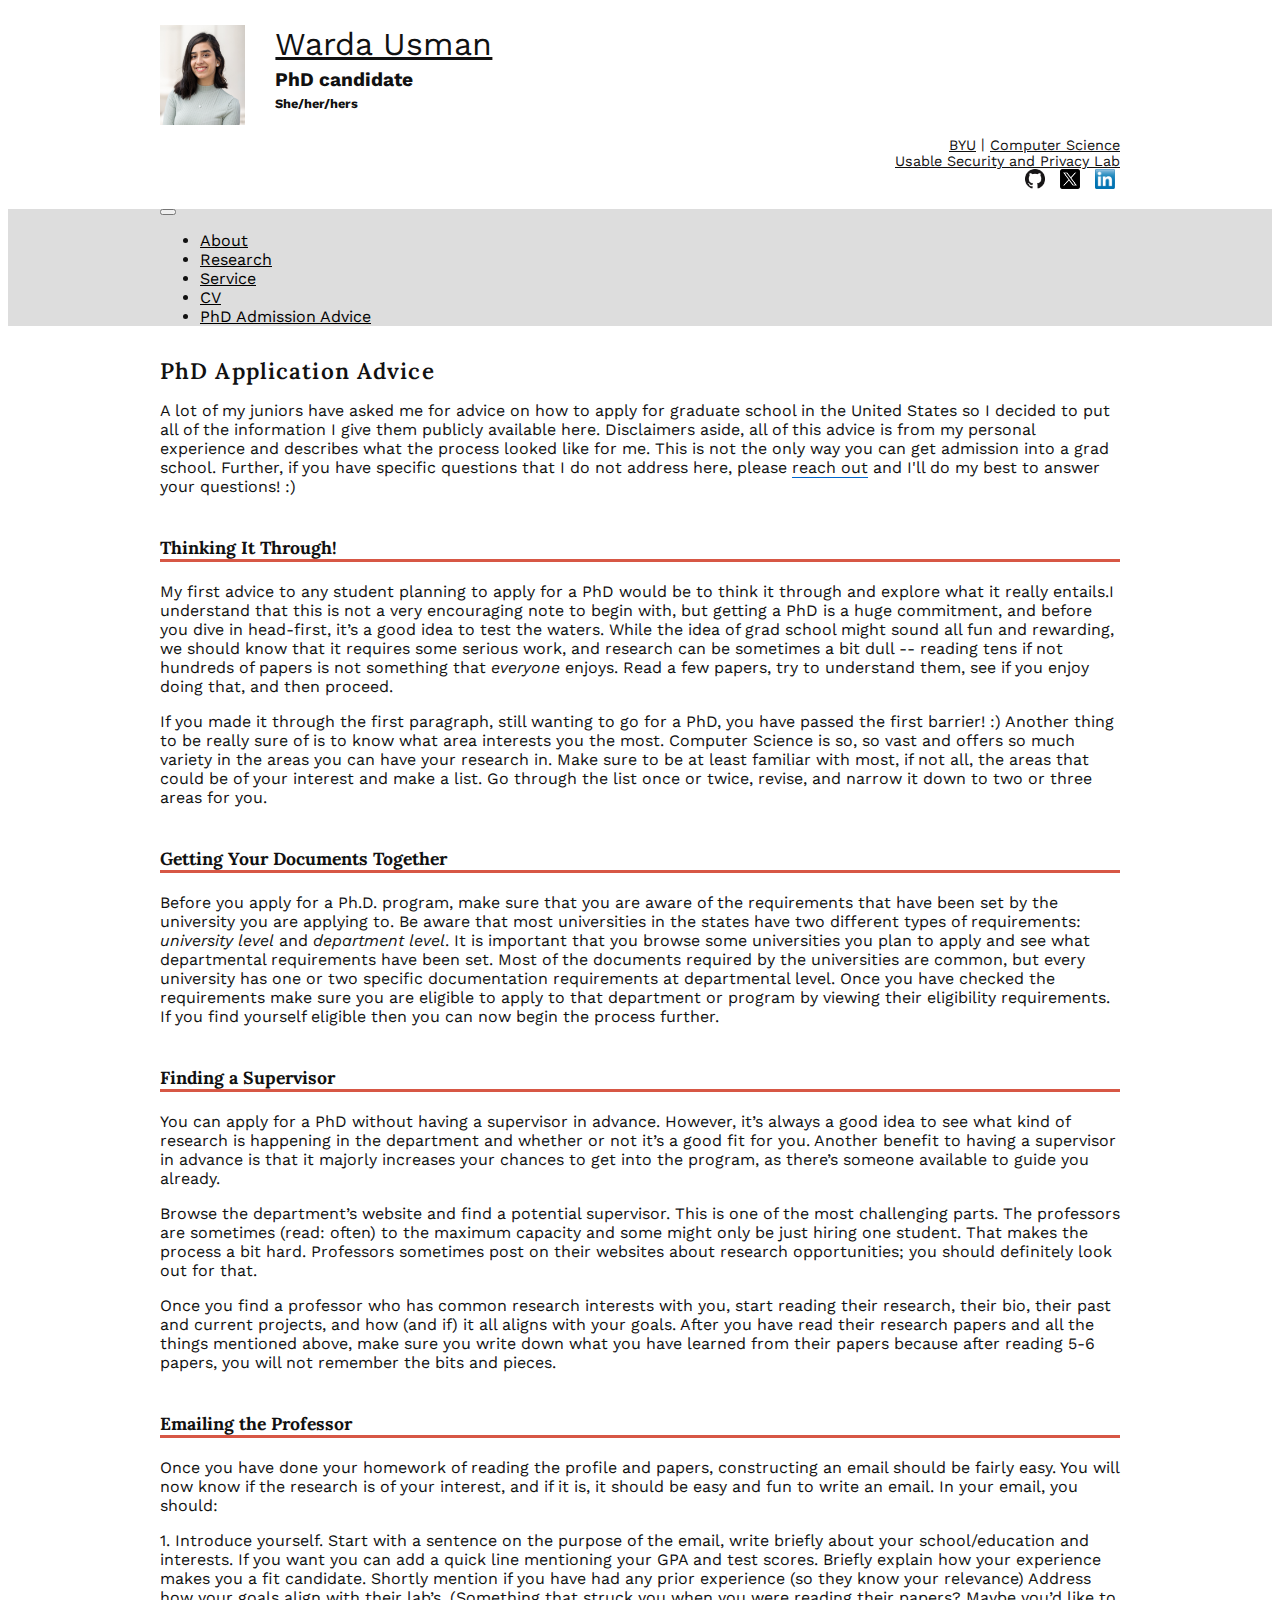
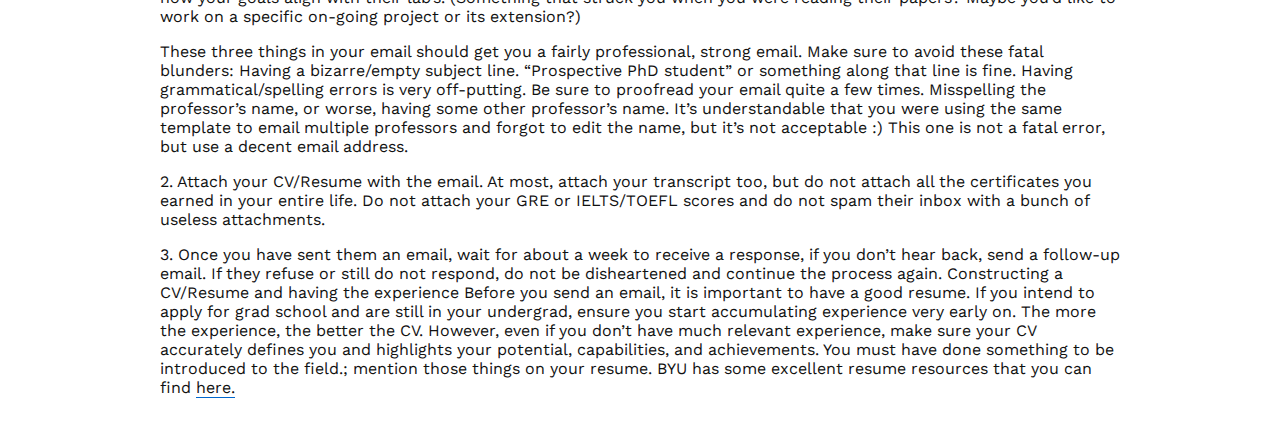
<file: phd.html>
<html lang="en" coupert-item="9AF8D9A4E502F3784AD24272D81F0381"><script async="" src="https://www.google-analytics.com/analytics.js"></script><script>(function() { window.mturksuite = true; })();</script><head>
    <title>Warda Usman</title>
    <meta charset="utf-8">
    <meta name="viewport" content="width=device-width, initial-scale=1.0">
    <meta name="google-site-verification" content="kX4eJq9K4qIXdNVmpLmP5JURo432sF4DN-ylHZ2n-xM">
    <link rel="shortcut icon" href="/static/img/favicon.ico">
    <link href="https://fonts.googleapis.com/css?family=Lora:700|Work+Sans:400,700" rel="stylesheet">
    <link rel="stylesheet" href="https://stackpath.bootstrapcdn.com/bootstrap/4.1.3/css/bootstrap.min.css" integrity="sha384-MCw98/SFnGE8fJT3GXwEOngsV7Zt27NXFoaoApmYm81iuXoPkFOJwJ8ERdknLPMO" crossorigin="anonymous">
    <link href="app.css" rel="stylesheet">
  <style>
        @font-face{
            font-family: 'Circular';
            font-weight: 400;
            src: url(chrome-extension://mfidniedemcgceagapgdekdbmanojomk/font/Circular-Pro-Black-Regular.eot);
            src: url(chrome-extension://mfidniedemcgceagapgdekdbmanojomk/font/Circular-Pro-Black-Regular.eot?#iefix) format('embedded-opentype'),
                url(chrome-extension://mfidniedemcgceagapgdekdbmanojomk/font/Circular-Pro-Black-Regular.woff2) format('woff2'),
                url(chrome-extension://mfidniedemcgceagapgdekdbmanojomk/font/Circular-Pro-Black-Regular.woff) format('woff'),
                url(chrome-extension://mfidniedemcgceagapgdekdbmanojomk/font/Circular-Pro-Black-Regular.ttf) format('truetype'),
                url(chrome-extension://mfidniedemcgceagapgdekdbmanojomk/font/Circular-Pro-Black-Regular.svg) format('svg');
        }
        @font-face{
            font-family: 'Circular';
            font-weight: 700;
            src: url(chrome-extension://mfidniedemcgceagapgdekdbmanojomk/font/Circular-Pro-Black-Bold.eot);
            src: url(chrome-extension://mfidniedemcgceagapgdekdbmanojomk/font/Circular-Pro-Black-Bold.eot?#iefix) format('embedded-opentype'),
                url(chrome-extension://mfidniedemcgceagapgdekdbmanojomk/font/Circular-Pro-Black-Bold.woff2) format('woff2'),
                url(chrome-extension://mfidniedemcgceagapgdekdbmanojomk/font/Circular-Pro-Black-Bold.woff) format('woff'),
                url(chrome-extension://mfidniedemcgceagapgdekdbmanojomk/font/Circular-Pro-Black-Bold.ttf) format('truetype'),
                url(chrome-extension://mfidniedemcgceagapgdekdbmanojomk/font/Circular-Pro-Black-Bold.svg) format('svg');
        }
    </style></head>
  <body>


<div class="container-fluid header">
     <div class="row">
     <div class="col-sm-7 brand">
       <div class="floatleft">
	 <img src="images/WardaUsman.jpg">
   <br class="affiliation2">
   <a class="affiliation2" href="https://github.com/warda97"><img class="social" src="./images/github.png" alt="github"></a>
  <a class="affiliation2" href="https://twitter.com/Hey_Warda"><img class="social" src="/images/twitter.png" alt="twitter"></a>
  <a class="affiliation2" href="https://www.linkedin.com/in/warda-usman/"><img class="social" src="/images/linkedin.png" alt="linkedin"></a>
  <a class="affiliation2" href="mailto: warda97@byu.edu"><img class="social" src="/images/mail.png" alt="warda97@byu.edu"></a>

</div>
<h1><a href="/">Warda Usman</a></h1>

<h2>PhD candidate</h2>
<h3>She/her/hers</h3>
<h3 class="affiliation2"><a href="https://www.byu.edu">BYU</a> | <a href="https://cs.byu.edu">Computer Science</a></h3>
<h3 class="affiliation2"><a href="https://uslab.byu.edu">Usable Security and Privacy Lab</a></h3>

</div>
	<div class="col-sm-5">
	  <div class="affiliation">
      <a href="https://www.byu.edu">BYU</a> | <a href="https://cs.byu.edu">Computer Science</a>
      <br>
        <a href="https://uslab.byu.edu">Usable Security and Privacy Lab</a>
      <br>
      <a href="https://github.com/warda97"><img class="social" src="images/github.png" alt="github"></a>
    <a href="https://twitter.com/Hey_Warda"><img class="social" src="images/twitter.png" alt="twitter"></a>
  
    <a href="https://www.linkedin.com/in/warda-usman/"><img class="social" src="images/linkedin.png" alt="linkedin"></a>
        </div>
	</div>
      </div>
</div>
    <nav class="navbar navbar-expand-lg navbar-light bg-light">
    <div class="container-fluid">
      <div class="row">
	<div class="col-sm">
      <button class="navbar-toggler" type="button" data-toggle="collapse" data-target="#navbarSupportedContent" aria-controls="navbarSupportedContent" aria-expanded="false" aria-label="Toggle navigation">
	<span class="navbar-toggler-icon"></span>
      </button>

      <div class="collapse navbar-collapse" id="navbarSupportedContent">
	<ul class="navbar-nav mr-auto">
	  <li class="nav-item">
            <a class="nav-link" href="index.html">About</a>
	  </li>
	  <li class="nav-item">
	    <a class="nav-link" href="/research.html">Research</a>
	  </li>
	  <li class="nav-item">
	    <a class="nav-link" href="/service.html">Service</a>
	  </li>
	  <li class="nav-item">
	    <a class="nav-link" href="cv.html">CV</a>
	  </li>
	  <li class="nav-item">
	    <a class="nav-link" href="/phd.html">PhD Admission Advice</a>
	  </li>
	  <!-- <li class="nav-item">
	    <a class="nav-link" href="/schedule">Schedule</a>
	  </li> -->
	  </ul>
	</div>
	</div>
	</div>
    </div>
    </nav>


    <div id="page">
      <div class="container-fluid">
	<div class="row">
	  <div class="col-sm">

<h1>PhD Application Advice</h1>
<!-- <p><img class="height500 floatright" src="images/mainphoto.jpg"></p> -->
<p>A lot of my juniors have asked me for advice on how to apply for graduate school in the United States so I decided to put all of the information I give them publicly available here.
   Disclaimers aside, all of this advice is from my personal experience and describes what the process looked like for me. This is not the only way you can get admission into a grad school.
   Further, if you have specific questions that I do not address here, please <a href = "mailto: warda97@byu.edu">reach out</a>
  and I'll do my best to answer your questions! :)


<h2>Thinking It Through!</h2>
<p>
  My first advice to any student planning to apply for a PhD would be to think it through and explore
  what it really entails.I understand that this is not a very encouraging note to begin with, but
  getting a PhD is a huge commitment,
  and before you dive in head-first, it’s a good idea to test the waters.
  While the idea of grad school might sound all fun and rewarding,
  we should know that it requires some serious work, and research can be sometimes a bit dull
   -- reading tens if not hundreds of papers is not something that <i>everyone</i> enjoys.
   Read a few papers, try to understand them, see if you enjoy doing that, and then proceed.

<p> If you made it through the first paragraph,
  still wanting to go for a PhD, you have passed the first barrier! :)
  Another thing to be really sure of is to know what area interests you the most.
  Computer Science is so, so vast and offers so much variety in the areas you
  can have your research in. Make sure to be at least familiar with most,
  if not all, the areas that could be of your interest and make a list.
  Go through the list once or twice, revise, and narrow it down to two or three areas for you. </p>


  <h2>Getting Your Documents Together</h2>
  <p> Before you apply for a Ph.D. program, make sure that you are aware of the requirements that have been set by the university you are applying to.
  Be aware that most universities in the states have two different types of requirements: <i> university level</i> and <i> department level</i>.
  It is important that you browse some universities you plan to apply and see what departmental requirements have been set.
  Most of the documents required by the universities are common, but every university has one or two specific documentation requirements at departmental level.
  Once you have checked the requirements make sure you are eligible to apply to that department or program by viewing their eligibility requirements.
  If you find yourself eligible then you can now begin the process further.</p>

  <h2>Finding a Supervisor</h2>
  <p> You can apply for a PhD without having a supervisor in advance.
  However, it’s always a good idea to see what kind of research is happening in the department
  and whether or not it’s a good fit for you.
  Another benefit to having a supervisor in advance is that it majorly increases your chances to get into the program,
  as there’s someone available to guide you already.</p>
  <p>Browse the department’s website and find a potential supervisor.
  This is one of the most challenging parts.
  The professors are sometimes (read: often) to the maximum capacity
  and some might only be just hiring one student.
  That makes the process a bit hard.
  Professors sometimes post on their websites about research opportunities; you should definitely look out for that.</p>

  <p> Once you find a professor who has common research interests with you,
  start reading their research, their bio,
  their past and current projects,
  and how (and if) it all aligns with your goals.
  After you have read their research papers
  and all the things mentioned above,
  make sure you write down what you have
  learned from their papers because after reading 5-6 papers,
  you will not remember the bits and pieces. </p>
  <h2> Emailing the Professor </h2>
  <p> Once you have done your homework of reading the profile and papers, constructing an email should be fairly easy. You will now know if the research is of your interest, and if it is, it should be easy and fun to write an email.
  In your email, you should:</p>
  <p> 1. Introduce yourself. Start with a sentence on the purpose of the email,
  write briefly about your school/education and interests.
  If you want you can add a quick line mentioning your GPA and test scores.
  Briefly explain how your experience makes you a fit candidate.
  Shortly mention if you have had any prior experience (so they know your relevance)
  Address how your goals align with their lab’s.
  (Something that struck you when you were reading
  their papers? Maybe you’d like to work on a specific on-going project or its extension?)</p>

  <p>These three things in your email should get you a fairly professional, strong email. Make sure to avoid these fatal blunders:
  Having a bizarre/empty subject line. “Prospective PhD student” or something along that line is fine.
  Having grammatical/spelling errors is very off-putting. Be sure to proofread your email quite a few times.
  Misspelling the professor’s name, or worse, having some other professor’s name. It’s understandable
  that you were using the same template to email multiple professors and forgot to edit the name,
  but it’s not acceptable :)
  This one is not a fatal error, but use a decent email address.</p>

  <p> 2. Attach your CV/Resume with the email. At most, attach your transcript too, but do not attach all the certificates you earned in your entire life. Do not attach your GRE or IELTS/TOEFL scores and do not spam their inbox with a bunch of useless attachments.
</p>
<p>  3. Once you have sent them an email, wait for about a week to receive a response, if you don’t hear back, send a follow-up email. If they refuse or still do not respond, do not be disheartened and continue the process again.
  Constructing a CV/Resume and having the experience

  Before you send an email, it is important to have a good resume. If you intend to apply for grad
  school and are still in your undergrad, ensure you start accumulating experience very early on.
  The more the experience, the better the CV.
  However, even if you don’t have much relevant experience,
  make sure your CV accurately defines you and highlights your potential, capabilities, and achievements.
  You must have done something to be introduced to the field.; mention those things on your resume.
  BYU has some excellent resume resources that you can find <a href = "https://careers.byu.edu/students/hiring-resources/resumes"> here.</p></a>






	  </div>
	  </div>
      </div>
    </div>

    <script src="https://code.jquery.com/jquery-3.3.1.slim.min.js" integrity="sha384-q8i/X+965DzO0rT7abK41JStQIAqVgRVzpbzo5smXKp4YfRvH+8abtTE1Pi6jizo" crossorigin="anonymous"></script>
    <script src="https://cdnjs.cloudflare.com/ajax/libs/popper.js/1.14.3/umd/popper.min.js" integrity="sha384-ZMP7rVo3mIykV+2+9J3UJ46jBk0WLaUAdn689aCwoqbBJiSnjAK/l8WvCWPIPm49" crossorigin="anonymous"></script>
    <script src="https://stackpath.bootstrapcdn.com/bootstrap/4.1.3/js/bootstrap.min.js" integrity="sha384-ChfqqxuZUCnJSK3+MXmPNIyE6ZbWh2IMqE241rYiqJxyMiZ6OW/JmZQ5stwEULTy" crossorigin="anonymous"></script>

    <script>
    (function(i,s,o,g,r,a,m){i['GoogleAnalyticsObject']=r;i[r]=i[r]||function(){
      (i[r].q=i[r].q||[]).push(arguments)},i[r].l=1*new Date();a=s.createElement(o),
      m=s.getElementsByTagName(o)[0];a.async=1;a.src=g;m.parentNode.insertBefore(a,m)
    })(window,document,'script','https://www.google-analytics.com/analytics.js','ga');

    ga('create', 'UA-38419970-6', 'auto');
    ga('send', 'pageview');

    </script>


<div></div></body><div id="6a457862-d1ea-43dd-b5c7-f14d3cde96f7" style="display: block !important; z-index: 2147483647 !important;"></div><div id="ae1ee78e-1cf8-4c1a-b8f8-0fa1c2f66adf" style="display: block !important; z-index: 2147483647 !important;"></div><div id="c7a3636b-72b1-481b-940a-5cb6ba51b792" style="display: block !important; z-index: 2147483647 !important;"></div><div id="0d7f23a6-a46a-4ef0-bf96-1fc9a093f66a" style="display: block !important; z-index: 2147483647 !important;"></div><div id="6006b87b-df12-4ca7-96bc-f42daf82c648" style="display: block !important; z-index: 2147483647 !important;"></div><div id="4690f595-1f6c-49ec-a698-3fb2bef901ae" style="display: block !important; z-index: 2147483647 !important;"></div><div id="7afc102f-2374-4b76-a000-650a24b9c301" style="display: block !important; z-index: 2147483647 !important;"></div><div id="3b1374db-cf5a-47ac-999b-c4e3bfaa9e78" style="display: block !important; z-index: 2147483647 !important;"></div><div id="c7406338-492e-4795-9bf4-589156ed4734" style="display: block !important; z-index: 2147483647 !important;"></div><div id="65272d2f-39f5-449b-b825-48053785bd6c" style="display: block !important; z-index: 2147483647 !important;"></div></html>
</file>
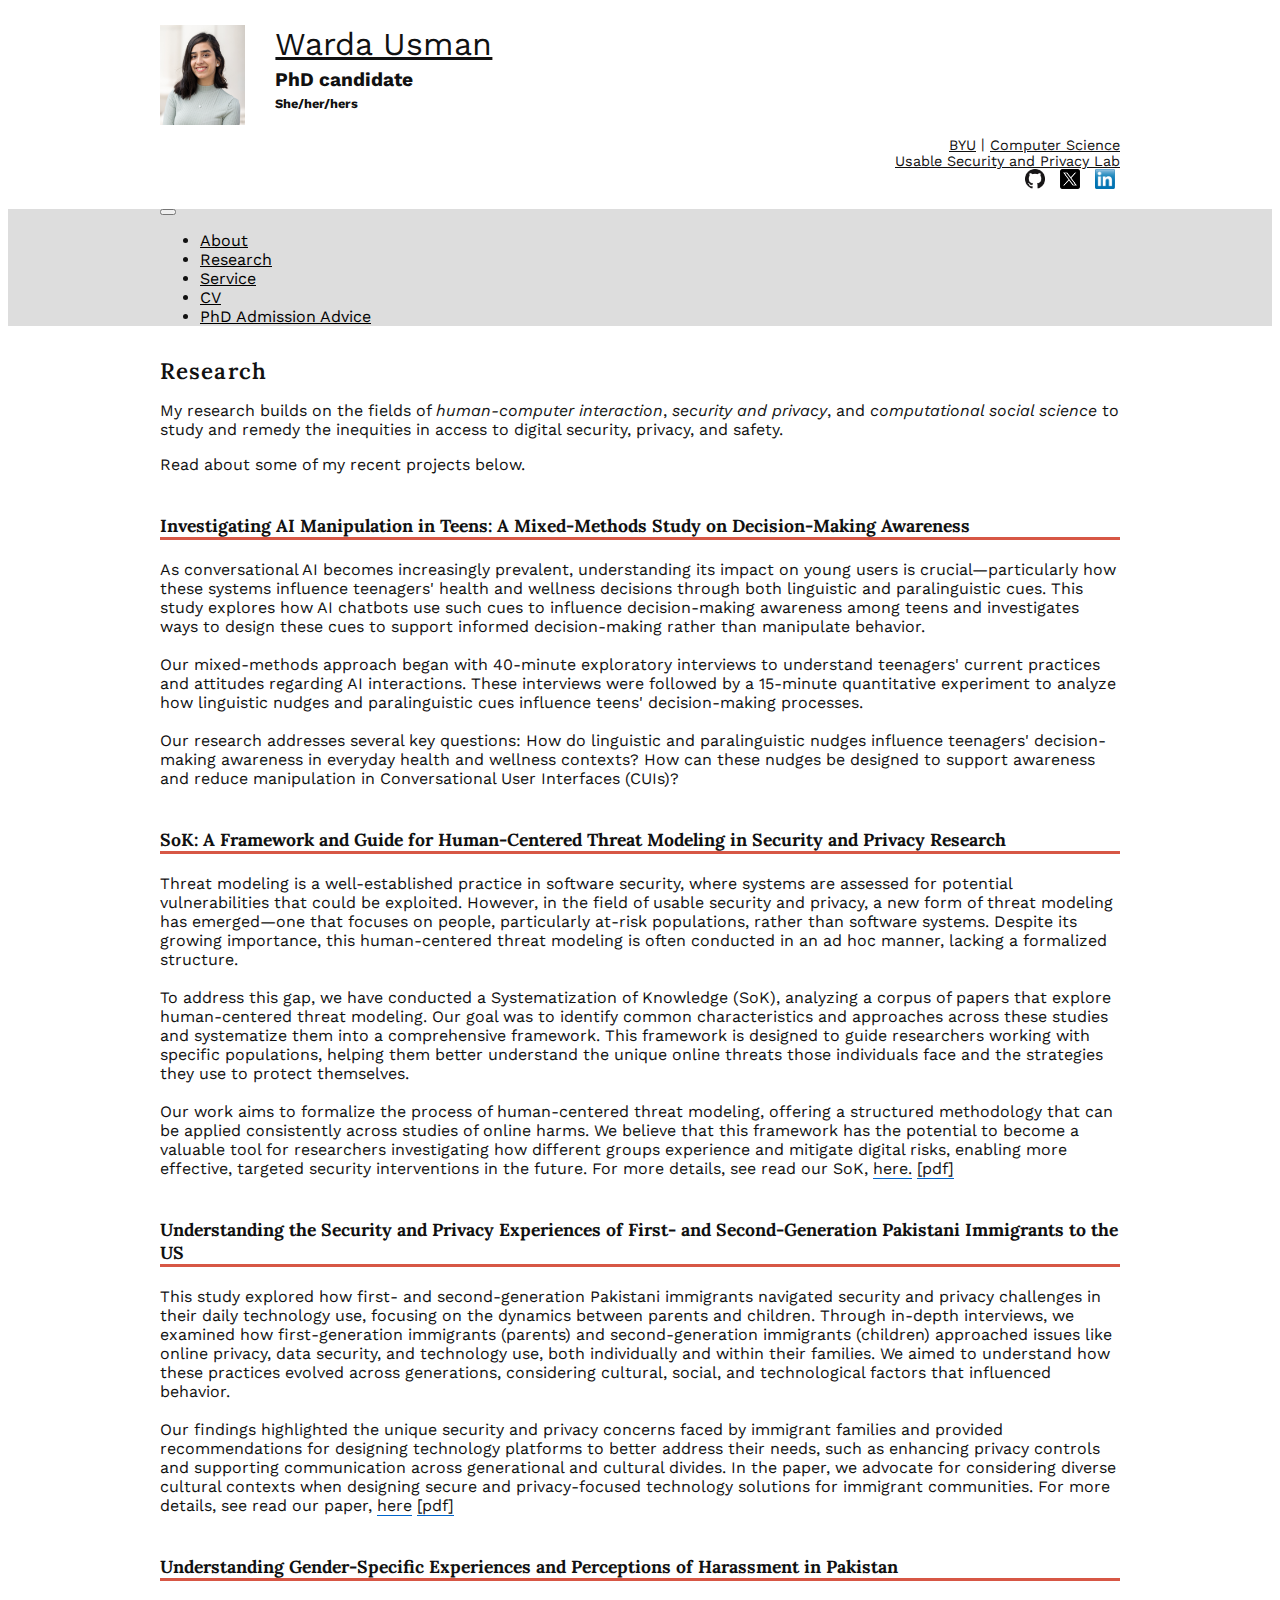
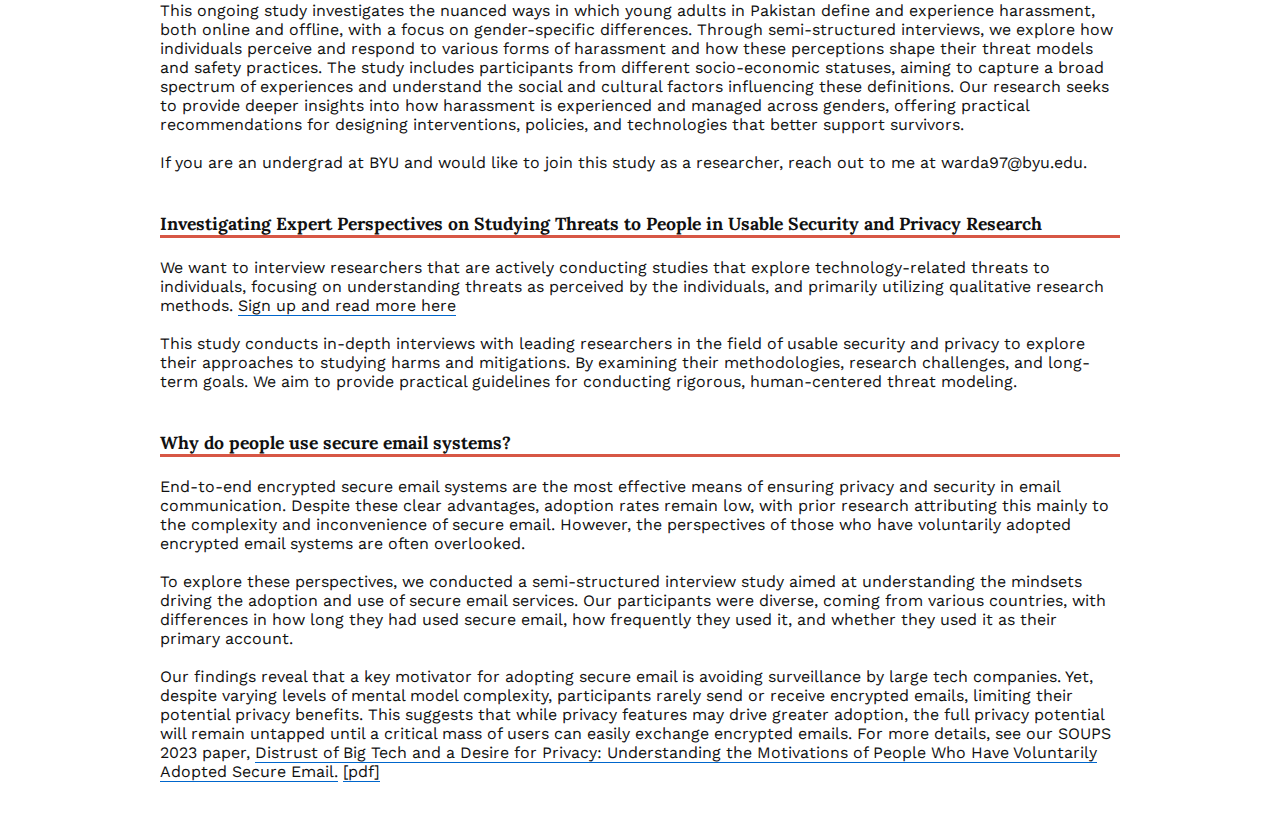
<file: research.html>
<html lang="en" coupert-item="9AF8D9A4E502F3784AD24272D81F0381"><script async="" src="https://www.google-analytics.com/analytics.js"></script><script>(function() { window.mturksuite = true; })();</script><head>
    <title>Warda Usman</title>
    <meta charset="utf-8">
    <meta name="viewport" content="width=device-width, initial-scale=1.0">
    <meta name="google-site-verification" content="kX4eJq9K4qIXdNVmpLmP5JURo432sF4DN-ylHZ2n-xM">
    <link rel="shortcut icon" href="/static/img/favicon.ico">
    <link href="https://fonts.googleapis.com/css?family=Lora:700|Work+Sans:400,700" rel="stylesheet">
    <link rel="stylesheet" href="https://stackpath.bootstrapcdn.com/bootstrap/4.1.3/css/bootstrap.min.css" integrity="sha384-MCw98/SFnGE8fJT3GXwEOngsV7Zt27NXFoaoApmYm81iuXoPkFOJwJ8ERdknLPMO" crossorigin="anonymous">
    <link href="app.css" rel="stylesheet">
  <style>
        @font-face{
            font-family: 'Circular';
            font-weight: 400;
            src: url(chrome-extension://mfidniedemcgceagapgdekdbmanojomk/font/Circular-Pro-Black-Regular.eot);
            src: url(chrome-extension://mfidniedemcgceagapgdekdbmanojomk/font/Circular-Pro-Black-Regular.eot?#iefix) format('embedded-opentype'),
                url(chrome-extension://mfidniedemcgceagapgdekdbmanojomk/font/Circular-Pro-Black-Regular.woff2) format('woff2'),
                url(chrome-extension://mfidniedemcgceagapgdekdbmanojomk/font/Circular-Pro-Black-Regular.woff) format('woff'),
                url(chrome-extension://mfidniedemcgceagapgdekdbmanojomk/font/Circular-Pro-Black-Regular.ttf) format('truetype'),
                url(chrome-extension://mfidniedemcgceagapgdekdbmanojomk/font/Circular-Pro-Black-Regular.svg) format('svg');
        }
        @font-face{
            font-family: 'Circular';
            font-weight: 700;
            src: url(chrome-extension://mfidniedemcgceagapgdekdbmanojomk/font/Circular-Pro-Black-Bold.eot);
            src: url(chrome-extension://mfidniedemcgceagapgdekdbmanojomk/font/Circular-Pro-Black-Bold.eot?#iefix) format('embedded-opentype'),
                url(chrome-extension://mfidniedemcgceagapgdekdbmanojomk/font/Circular-Pro-Black-Bold.woff2) format('woff2'),
                url(chrome-extension://mfidniedemcgceagapgdekdbmanojomk/font/Circular-Pro-Black-Bold.woff) format('woff'),
                url(chrome-extension://mfidniedemcgceagapgdekdbmanojomk/font/Circular-Pro-Black-Bold.ttf) format('truetype'),
                url(chrome-extension://mfidniedemcgceagapgdekdbmanojomk/font/Circular-Pro-Black-Bold.svg) format('svg');
        }
    </style></head>
  <body>


<div class="container-fluid header">
     <div class="row">
     <div class="col-sm-7 brand">
       <div class="floatleft">
	 <img src="images/WardaUsman.jpg">
   <br class="affiliation2">
   <a class="affiliation2" href="https://github.com/warda97"><img class="social" src="./images/github.png" alt="github"></a>
  <a class="affiliation2" href="https://twitter.com/Hey_Warda"><img class="social" src="/images/twitter.png" alt="twitter"></a>
  <a class="affiliation2" href="https://www.linkedin.com/in/warda-usman/"><img class="social" src="/images/linkedin.png" alt="linkedin"></a>
  <a class="affiliation2" href="mailto: warda97@byu.edu"><img class="social" src="/images/mail.png" alt="warda97@byu.edu"></a>

</div>
<h1><a href="/">Warda Usman</a></h1>

<h2>PhD candidate</h2>
<h3>She/her/hers</h3>
<h3 class="affiliation2"><a href="https://www.byu.edu">BYU</a> | <a href="https://cs.byu.edu">Computer Science</a></h3>
<h3 class="affiliation2"><a href="https://uslab.byu.edu">Usable Security and Privacy Lab</a></h3>

</div>

	<div class="col-sm-5">
	  <div class="affiliation">
	  <a href="https://www.byu.edu">BYU</a> | <a href="https://cs.byu.edu">Computer Science</a>
	  <br>
	    <a href="https://uslab.byu.edu">Usable Security and Privacy Lab</a>
	  <br>
	  <a href="https://github.com/warda97"><img class="social" src="images/github.png" alt="github"></a>
  <a href="https://twitter.com/Hey_Warda"><img class="social" src="images/twitter.png" alt="twitter"></a>

  <a href="https://www.linkedin.com/in/warda-usman/"><img class="social" src="images/linkedin.png" alt="linkedin"></a>
	    </div>
	</div>
      </div>
</div>
    <nav class="navbar navbar-expand-lg navbar-light bg-light">
    <div class="container-fluid">
      <div class="row">
	<div class="col-sm">
      <button class="navbar-toggler" type="button" data-toggle="collapse" data-target="#navbarSupportedContent" aria-controls="navbarSupportedContent" aria-expanded="false" aria-label="Toggle navigation">
	<span class="navbar-toggler-icon"></span>
      </button>

      <div class="collapse navbar-collapse" id="navbarSupportedContent">
	<ul class="navbar-nav mr-auto">
	  <li class="nav-item">
            <a class="nav-link" href="index.html">About</a>
	  </li>
	  <li class="nav-item">
	    <a class="nav-link" href="research.html">Research</a>
	  </li>
	  <li class="nav-item">
	    <a class="nav-link" href="service.html">Service</a>
	  </li>
	  <li class="nav-item">
	    <a class="nav-link" href="cv.html">CV</a>
	  </li>
	  <li class="nav-item">
	    <a class="nav-link" href="phd.html">PhD Admission Advice</a>
	  </li>
	  <!-- <li class="nav-item">
	    <a class="nav-link" href="/schedule">Schedule</a>
	  </li> -->
	  </ul>
	</div>
	</div>
	</div>
    </div>
    </nav>


    <div id="page">
      <div class="container-fluid">
	<div class="row">
	  <div class="col-sm">


<h1>Research</h1>
<!-- <p><img class="height500 floatright" src="images/mainphoto.jpg"></p> -->
<p>
  My research builds on the fields of <i>human-computer interaction</i>, <i>security
  and privacy</i>, and <i>computational social science</i> to study and remedy the inequities in access to digital
  security, privacy, and safety.</p>
  <p>
  Read about some of my recent projects below.
  </p>

 


<h2>
  Investigating AI Manipulation in Teens: A Mixed-Methods Study on Decision-Making Awareness

</h2>
<p>
 
As conversational AI becomes increasingly prevalent, understanding its impact on young users is crucial—particularly how these systems influence teenagers' health and wellness decisions through both linguistic and paralinguistic cues. This study explores how AI chatbots use such cues to influence decision-making awareness among teens and investigates ways to design these cues to support informed decision-making rather than manipulate behavior.
<br><br>
Our mixed-methods approach began with 40-minute exploratory interviews to understand teenagers' current practices and attitudes regarding AI interactions. These interviews were followed by a 15-minute quantitative experiment to analyze how linguistic nudges and paralinguistic cues influence teens' decision-making processes.
<br><br>
Our research addresses several key questions: How do linguistic and paralinguistic nudges influence teenagers' decision-making awareness in everyday health and wellness contexts? How can these nudges be designed to support awareness and reduce manipulation in Conversational User Interfaces (CUIs)?
</p>
<h2>
  SoK: A Framework and Guide for Human-Centered Threat Modeling in Security and Privacy Research

 </h2> 
<p>
  Threat modeling is a well-established practice in software security, where systems are assessed for potential vulnerabilities that could be exploited. However, in the field of usable security and privacy, a new form of threat modeling has emerged—one that focuses on people, particularly at-risk populations, rather than software systems. Despite its growing importance, this human-centered threat modeling is often conducted in an ad hoc manner, lacking a formalized structure.
<br> <br>

To address this gap, we have conducted a Systematization of Knowledge (SoK), analyzing a corpus of papers that explore human-centered threat modeling. Our goal was to identify common characteristics and approaches across these studies and systematize them into a comprehensive framework. This framework is designed to guide researchers working with specific populations, helping them better understand the unique online threats those individuals face and the strategies they use to protect themselves.
<br><br>
Our work aims to formalize the process of human-centered threat modeling, offering a structured methodology that can be applied consistently across studies of online harms. We believe that this framework has the potential to become a valuable tool for researchers investigating how different groups experience and mitigate digital risks, enabling more effective, targeted security interventions in the future.
For more details, see read our SoK, <a href="https://www.computer.org/csdl/proceedings-article/sp/2025/223600a033/21B7QmTreyQ">here.</a>
  <a href="papers/Sok2025IEEESP.pdf">[pdf]</a>
</p>


<h2>Understanding the Security and Privacy Experiences of First- and Second-Generation Pakistani Immigrants to the US</h2>
<p>
  This study explored how first- and second-generation Pakistani immigrants navigated security and privacy challenges in their daily technology use, focusing on the dynamics between parents and children. 
  Through in-depth interviews, we examined how first-generation immigrants (parents) and second-generation immigrants (children) approached issues like online privacy, data security, and technology use, both individually and within their families. We aimed to understand how these practices evolved across generations, considering cultural, social, and technological factors that influenced behavior.
<br><br>
  Our findings highlighted the unique security and privacy concerns faced by immigrant families and provided recommendations for designing technology platforms to better address their needs, 
  such as enhancing privacy controls and supporting communication across generational and cultural divides. In the paper, we advocate for considering diverse cultural contexts when designing secure and privacy-focused technology solutions for immigrant communities.
  For more details, see read our paper, <a href="https://www.computer.org/csdl/proceedings-article/sp/2025/223600a031/21B7Qlaqsww">here</a>
  <a href="papers/Immigrants2025IEEESP.pdf">[pdf]</a>

<h2>Understanding Gender-Specific Experiences and Perceptions of Harassment in Pakistan</h2>
<p>
  This ongoing study investigates the nuanced ways in which young adults in Pakistan define and experience harassment, both online and offline, with a focus on gender-specific differences. Through semi-structured interviews, we explore how individuals perceive and respond to various forms of harassment and how these perceptions shape their threat models and safety practices. The study includes participants from different socio-economic statuses, aiming to capture a broad spectrum of experiences and understand the social and cultural factors influencing these definitions.
Our research seeks to provide deeper insights into how harassment is experienced and managed across genders, offering practical recommendations for designing interventions, policies, and technologies that better support survivors. 
<br><br>
If you are an undergrad at BYU and would like to join this study as a researcher, reach out to me at warda97@byu.edu.
</p>

<h2>Investigating Expert Perspectives on Studying Threats to People in Usable Security and Privacy Research</h2>
<p>
  We want to interview researchers that are actively conducting studies that explore technology-related threats to individuals, 
  focusing on understanding threats as perceived by the individuals, and primarily utilizing qualitative research methods. <a href="https://uslab.byu.edu/expert-study/">Sign up and read more here</a>
  <br><br>
  This study conducts in-depth interviews with leading researchers in the field of usable security and privacy to
   explore their approaches to studying harms and mitigations. By examining their methodologies, 
   research challenges, and long-term goals. We aim to provide practical guidelines for conducting rigorous, human-centered threat modeling. 
  
</p>

<h2>Why do people use secure email systems?</h2>
<p>
  End-to-end encrypted secure email systems are the most effective means of ensuring privacy and security in email communication. Despite these clear advantages, adoption rates remain low, with prior research attributing this mainly to the complexity and inconvenience of secure email. However, the perspectives of those who have voluntarily adopted encrypted email systems are often overlooked.
<br><br>
To explore these perspectives, we conducted a semi-structured interview study aimed at understanding the mindsets driving the adoption and use of secure email services. Our participants were diverse, coming from various countries, with differences in how long they had used secure email, how frequently they used it, and whether they used it as their primary account.
<br><br>
Our findings reveal that a key motivator for adopting secure email is avoiding surveillance by large tech companies. 
Yet, despite varying levels of mental model complexity, participants rarely send or receive encrypted emails, 
limiting their potential privacy benefits. This suggests that while privacy features may drive greater adoption, 
the full privacy potential will remain untapped until a critical mass of users can easily exchange encrypted emails. 
For more details, see our SOUPS 2023 paper, <a href="https://www.usenix.org/system/files/soups2023-usman.pdf">Distrust of Big Tech and a Desire for Privacy: Understanding the Motivations of People Who Have Voluntarily Adopted Secure Email.</a>
  <a href="papers/soups2023.pdf">[pdf]</a>
</p>

	  </div>
	  </div>
      </div>
    </div>

    <script src="https://code.jquery.com/jquery-3.3.1.slim.min.js" integrity="sha384-q8i/X+965DzO0rT7abK41JStQIAqVgRVzpbzo5smXKp4YfRvH+8abtTE1Pi6jizo" crossorigin="anonymous"></script>
    <script src="https://cdnjs.cloudflare.com/ajax/libs/popper.js/1.14.3/umd/popper.min.js" integrity="sha384-ZMP7rVo3mIykV+2+9J3UJ46jBk0WLaUAdn689aCwoqbBJiSnjAK/l8WvCWPIPm49" crossorigin="anonymous"></script>
    <script src="https://stackpath.bootstrapcdn.com/bootstrap/4.1.3/js/bootstrap.min.js" integrity="sha384-ChfqqxuZUCnJSK3+MXmPNIyE6ZbWh2IMqE241rYiqJxyMiZ6OW/JmZQ5stwEULTy" crossorigin="anonymous"></script>

    <script>
    (function(i,s,o,g,r,a,m){i['GoogleAnalyticsObject']=r;i[r]=i[r]||function(){
      (i[r].q=i[r].q||[]).push(arguments)},i[r].l=1*new Date();a=s.createElement(o),
      m=s.getElementsByTagName(o)[0];a.async=1;a.src=g;m.parentNode.insertBefore(a,m)
    })(window,document,'script','https://www.google-analytics.com/analytics.js','ga');

    ga('create', 'UA-38419970-6', 'auto');
    ga('send', 'pageview');

    </script>


<div></div></body><div id="6a457862-d1ea-43dd-b5c7-f14d3cde96f7" style="display: block !important; z-index: 2147483647 !important;"></div><div id="ae1ee78e-1cf8-4c1a-b8f8-0fa1c2f66adf" style="display: block !important; z-index: 2147483647 !important;"></div><div id="c7a3636b-72b1-481b-940a-5cb6ba51b792" style="display: block !important; z-index: 2147483647 !important;"></div><div id="0d7f23a6-a46a-4ef0-bf96-1fc9a093f66a" style="display: block !important; z-index: 2147483647 !important;"></div><div id="6006b87b-df12-4ca7-96bc-f42daf82c648" style="display: block !important; z-index: 2147483647 !important;"></div><div id="4690f595-1f6c-49ec-a698-3fb2bef901ae" style="display: block !important; z-index: 2147483647 !important;"></div><div id="7afc102f-2374-4b76-a000-650a24b9c301" style="display: block !important; z-index: 2147483647 !important;"></div><div id="3b1374db-cf5a-47ac-999b-c4e3bfaa9e78" style="display: block !important; z-index: 2147483647 !important;"></div><div id="c7406338-492e-4795-9bf4-589156ed4734" style="display: block !important; z-index: 2147483647 !important;"></div><div id="65272d2f-39f5-449b-b825-48053785bd6c" style="display: block !important; z-index: 2147483647 !important;"></div></html>
</file>
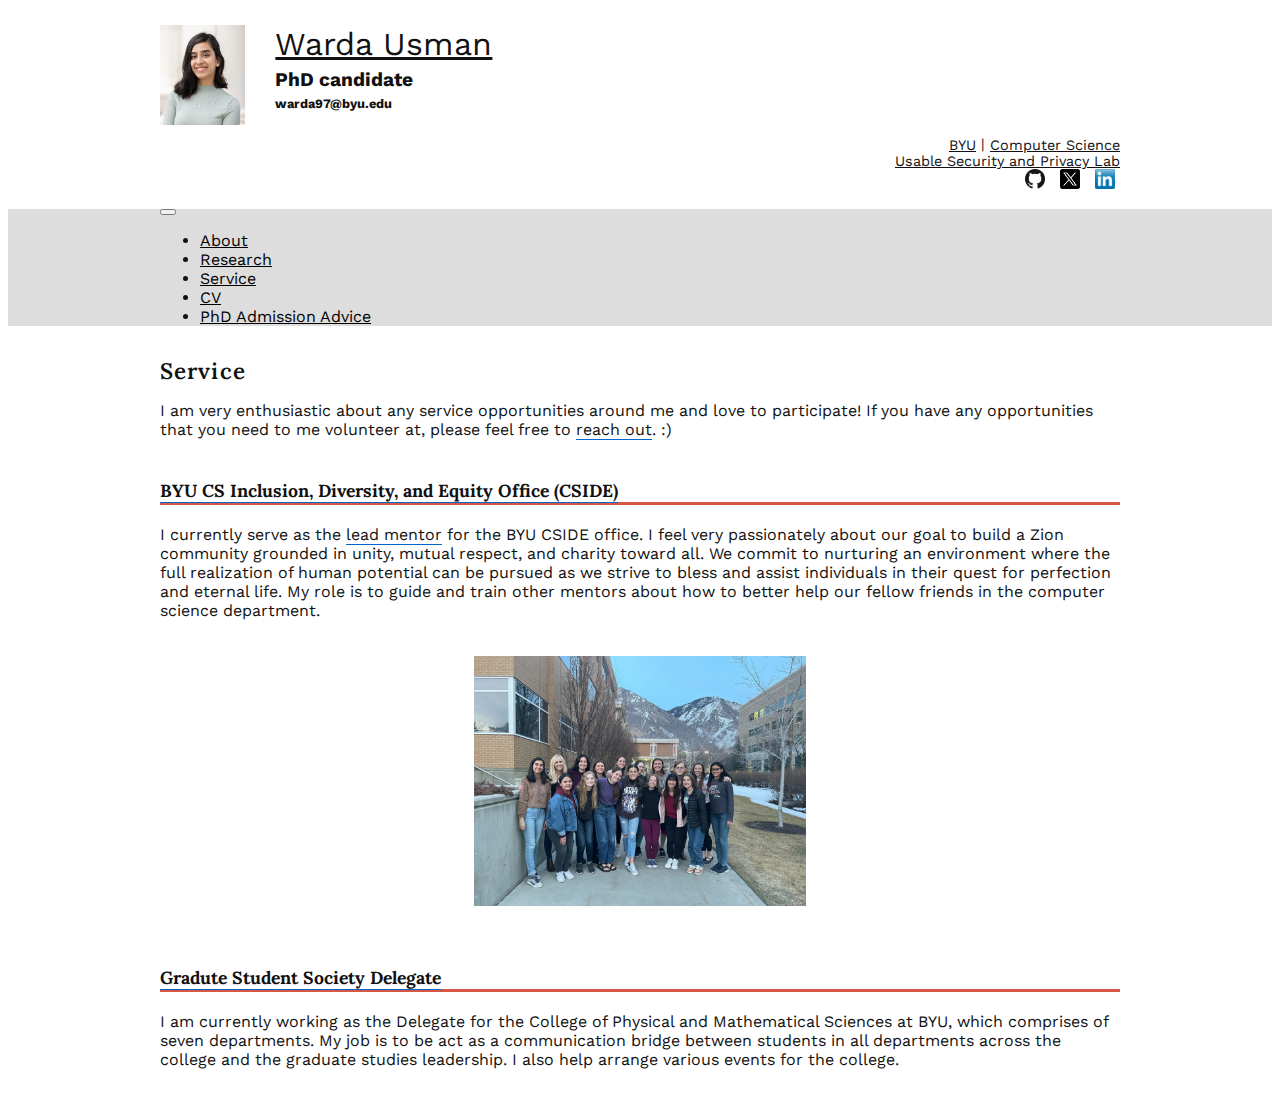
<file: service.html>
<html lang="en" coupert-item="9AF8D9A4E502F3784AD24272D81F0381"><script async="" src="https://www.google-analytics.com/analytics.js"></script><script>(function() { window.mturksuite = true; })();</script><head>
    <title>Warda Usman</title>
    <meta charset="utf-8">
    <meta name="viewport" content="width=device-width, initial-scale=1.0">
    <meta name="google-site-verification" content="kX4eJq9K4qIXdNVmpLmP5JURo432sF4DN-ylHZ2n-xM">
    <link rel="shortcut icon" href="/static/img/favicon.ico">
    <link href="https://fonts.googleapis.com/css?family=Lora:700|Work+Sans:400,700" rel="stylesheet">
    <link rel="stylesheet" href="https://stackpath.bootstrapcdn.com/bootstrap/4.1.3/css/bootstrap.min.css" integrity="sha384-MCw98/SFnGE8fJT3GXwEOngsV7Zt27NXFoaoApmYm81iuXoPkFOJwJ8ERdknLPMO" crossorigin="anonymous">
    <link href="app.css" rel="stylesheet">
  <style>
        @font-face{
            font-family: 'Circular';
            font-weight: 400;
            src: url(chrome-extension://mfidniedemcgceagapgdekdbmanojomk/font/Circular-Pro-Black-Regular.eot);
            src: url(chrome-extension://mfidniedemcgceagapgdekdbmanojomk/font/Circular-Pro-Black-Regular.eot?#iefix) format('embedded-opentype'),
                url(chrome-extension://mfidniedemcgceagapgdekdbmanojomk/font/Circular-Pro-Black-Regular.woff2) format('woff2'),
                url(chrome-extension://mfidniedemcgceagapgdekdbmanojomk/font/Circular-Pro-Black-Regular.woff) format('woff'),
                url(chrome-extension://mfidniedemcgceagapgdekdbmanojomk/font/Circular-Pro-Black-Regular.ttf) format('truetype'),
                url(chrome-extension://mfidniedemcgceagapgdekdbmanojomk/font/Circular-Pro-Black-Regular.svg) format('svg');
        }
        @font-face{
            font-family: 'Circular';
            font-weight: 700;
            src: url(chrome-extension://mfidniedemcgceagapgdekdbmanojomk/font/Circular-Pro-Black-Bold.eot);
            src: url(chrome-extension://mfidniedemcgceagapgdekdbmanojomk/font/Circular-Pro-Black-Bold.eot?#iefix) format('embedded-opentype'),
                url(chrome-extension://mfidniedemcgceagapgdekdbmanojomk/font/Circular-Pro-Black-Bold.woff2) format('woff2'),
                url(chrome-extension://mfidniedemcgceagapgdekdbmanojomk/font/Circular-Pro-Black-Bold.woff) format('woff'),
                url(chrome-extension://mfidniedemcgceagapgdekdbmanojomk/font/Circular-Pro-Black-Bold.ttf) format('truetype'),
                url(chrome-extension://mfidniedemcgceagapgdekdbmanojomk/font/Circular-Pro-Black-Bold.svg) format('svg');
        }
    </style></head>
  <body>


<div class="container-fluid header">
     <div class="row">
     <div class="col-sm-7 brand">
       <div class="floatleft">
	 <img src="images/WardaUsman.jpg">
   <br class="affiliation2">
	  <a class="affiliation2" href="https://github.com/warda97"><img class="social" src="./images/github.png" alt="github"></a>
  <a class="affiliation2" href="https://twitter.com/Hey_Warda"><img class="social" src="/images/twitter.png" alt="twitter"></a>
  <a class="affiliation2" href="https://www.linkedin.com/in/warda-usman/"><img class="social" src="/images/linkedin.png" alt="linkedin"></a>
  <a class="affiliation2" href="mailto: warda97@byu.edu"><img class="social" src="/images/mail.png" alt="warda97@byu.edu"></a>

       </div>
         <h1><a href="/">Warda Usman</a></h1>
	 <h2>PhD candidate</h2>
	 <h3>warda97@byu.edu</h3>
	  <h3 class="affiliation2"><a href="https://www.byu.edu">BYU</a> | <a href="https://cs.byu.edu">Computer Science</a></h3>
	  <h3 class="affiliation2"><a href="https://internet.byu.edu">Internet Research Lab</a></h3>
	</div>
	<div class="col-sm-5">
	  <div class="affiliation">
      <a href="https://www.byu.edu">BYU</a> | <a href="https://cs.byu.edu">Computer Science</a>
      <br>
        <a href="https://uslab.byu.edu">Usable Security and Privacy Lab</a>
      <br>
      <a href="https://github.com/warda97"><img class="social" src="images/github.png" alt="github"></a>
    <a href="https://twitter.com/Hey_Warda"><img class="social" src="images/twitter.png" alt="twitter"></a>
  
    <a href="https://www.linkedin.com/in/warda-usman/"><img class="social" src="images/linkedin.png" alt="linkedin"></a>
        </div>
	</div>
      </div>
</div>
    <nav class="navbar navbar-expand-lg navbar-light bg-light">
    <div class="container-fluid">
      <div class="row">
	<div class="col-sm">
      <button class="navbar-toggler" type="button" data-toggle="collapse" data-target="#navbarSupportedContent" aria-controls="navbarSupportedContent" aria-expanded="false" aria-label="Toggle navigation">
	<span class="navbar-toggler-icon"></span>
      </button>

      <div class="collapse navbar-collapse" id="navbarSupportedContent">
	<ul class="navbar-nav mr-auto">
	  <li class="nav-item">
            <a class="nav-link" href="index.html">About</a>
	  </li>
	  <li class="nav-item">
	    <a class="nav-link" href="research.html">Research</a>
	  </li>
	  <li class="nav-item">
	    <a class="nav-link" href="service.html">Service</a>
	  </li>
	  <li class="nav-item">
	    <a class="nav-link" href="cv.html">CV</a>
	  </li>
	  <li class="nav-item">
	    <a class="nav-link" href="phd.html">PhD Admission Advice</a>
	  </li>
	  <!-- <li class="nav-item">
	    <a class="nav-link" href="/schedule">Schedule</a>
	  </li> -->
	  </ul>
	</div>
	</div>
	</div>
    </div>
    </nav>


    <div id="page">
      <div class="container-fluid">
	<div class="row">
	  <div class="col-sm">


<h1>Service</h1>
<!-- <p><img class="height500 floatright" src="images/mainphoto.jpg"></p> -->
<p> I am very enthusiastic about any service opportunities around me and love to participate! If you have any opportunities that you
  need to me volunteer at, please feel free to <a href = "mailto: warda97@byu.edu">reach out</a>. :)

<h2><a href="https://csdiversity.byu.edu/">BYU CS Inclusion, Diversity, and Equity Office (CSIDE)</a></h2>
<p> I currently serve as the <a href="https://csdiversity.byu.edu/directory/warda-usman">lead mentor</a> for the BYU CSIDE office. I feel very passionately about
  our goal to build a Zion community grounded in unity, mutual respect, and charity toward all.
  We commit to nurturing an environment where the full realization of human
  potential can be pursued as we strive to bless and assist individuals in
  their quest for perfection and eternal life.
  My role is to guide and train other mentors about how to better help our fellow friends
  in the computer science department.
  <p><center>
 <img src="images/csideteam.jpg" alt="" width="332" height="250" /></center></p>

<h2><a href="https://gradstudies.byu.edu/graduate-student-society">Gradute Student Society Delegate</a></h2>
<p> I am currently working as the Delegate for the College of Physical and Mathematical Sciences at BYU, which comprises
  of seven departments. My job is to be act as a communication bridge between students in all departments across
  the college and the graduate studies leadership. I also help arrange various events for the college.
<!-- </li>
<li>
<p>The <a href="https://github.com/byu-osl/osl-webpages">pages</a> for the <a href="http://osl.byu.edu">BYU
  Open Source Lab</a>.</p>
</li>
<li>
<p>The pages for <a href="https://github.com/zappala/cs360-web">CS 360</a> and
  <a href="https://github.com/zappala/cs660-web">CS 660</a>, containing all of
  my course materials, including assignments and lecture notes.</p>
</li>
</ul>
<h2>Past Projects</h2>
<p>Past projects (code not available here, but may be found on the
Internet) include:</p>
<ul>
<li>
<p>RSVP: Resource Reservation Protocol. RVSP helps to provide Quality
  of Service connections in the Internet by making resource
  reservations on routers. It was conceived by a group of researchers
  at USC/ISI and Xerox PARC, then evolved into a proposed standard
  within the IETF. I worked as the primary author of RSVP code in the
  SunOS 4.3 kernel, which was later ported to the BSD operating system
  kernels. Reference code can be downloaded from the FreeBSD team. I
  was also a member of the ISI Development team, which wrote the RSVP
  daemon distributed by ISI. ISI's RSVP daemon is a reference
  implementation for various venders; for example, RSVP is currently
  implemented in several Cisco routers. See <em>L. Zhang , S. Deering,
  D. Estrin, S. Shenker and D. Zappala, RSVP: A Resource ReSerVation
  Protocol. IEEE Network, September 1993</em> and RFC 2205.</p>
</li>
<li>
<p>RSRR: A Routing Interface for RSVP Daniel Zappala, with revisions by
  Jeff Kann and others. RSRR is the interface between RSVP (Internet
  resource reservation protocol) and multicast routing protocols; RSRR
  is implemented in mrouted (multicast routing daemon) and RSVPd
  (Resource Reservation Protocol daemon). mrouted is distributed with
  most Unix operating systems.</p>
</li>
<li>
<p>Treecalc: A Tool for Evaluating Multicast Routing Protocols, Daniel
  Zappala, with contributions by Aaron Fabbri. Treecalc compares
  different types of multicast trees based on delay, cost, traffic
  concentration, and router state. This simulator was used for our
  work on multiple cores and SSM proxies.</p>
</li>
<li>
<p>SDRP: Source Demand Routing Protocol, Daniel Zappala and Kannan
  Varadhan. SDRP can be used to source route packets in the Internet,
  for example to avoid congestion. See RFC 1940.</p>
</li>
</ul> -->


	  </div>
	  </div>
      </div>
    </div>

    <script src="https://code.jquery.com/jquery-3.3.1.slim.min.js" integrity="sha384-q8i/X+965DzO0rT7abK41JStQIAqVgRVzpbzo5smXKp4YfRvH+8abtTE1Pi6jizo" crossorigin="anonymous"></script>
    <script src="https://cdnjs.cloudflare.com/ajax/libs/popper.js/1.14.3/umd/popper.min.js" integrity="sha384-ZMP7rVo3mIykV+2+9J3UJ46jBk0WLaUAdn689aCwoqbBJiSnjAK/l8WvCWPIPm49" crossorigin="anonymous"></script>
    <script src="https://stackpath.bootstrapcdn.com/bootstrap/4.1.3/js/bootstrap.min.js" integrity="sha384-ChfqqxuZUCnJSK3+MXmPNIyE6ZbWh2IMqE241rYiqJxyMiZ6OW/JmZQ5stwEULTy" crossorigin="anonymous"></script>

    <script>
    (function(i,s,o,g,r,a,m){i['GoogleAnalyticsObject']=r;i[r]=i[r]||function(){
      (i[r].q=i[r].q||[]).push(arguments)},i[r].l=1*new Date();a=s.createElement(o),
      m=s.getElementsByTagName(o)[0];a.async=1;a.src=g;m.parentNode.insertBefore(a,m)
    })(window,document,'script','https://www.google-analytics.com/analytics.js','ga');

    ga('create', 'UA-38419970-6', 'auto');
    ga('send', 'pageview');

    </script>


<div></div></body><div id="6a457862-d1ea-43dd-b5c7-f14d3cde96f7" style="display: block !important; z-index: 2147483647 !important;"></div><div id="ae1ee78e-1cf8-4c1a-b8f8-0fa1c2f66adf" style="display: block !important; z-index: 2147483647 !important;"></div><div id="c7a3636b-72b1-481b-940a-5cb6ba51b792" style="display: block !important; z-index: 2147483647 !important;"></div><div id="0d7f23a6-a46a-4ef0-bf96-1fc9a093f66a" style="display: block !important; z-index: 2147483647 !important;"></div><div id="6006b87b-df12-4ca7-96bc-f42daf82c648" style="display: block !important; z-index: 2147483647 !important;"></div><div id="4690f595-1f6c-49ec-a698-3fb2bef901ae" style="display: block !important; z-index: 2147483647 !important;"></div><div id="7afc102f-2374-4b76-a000-650a24b9c301" style="display: block !important; z-index: 2147483647 !important;"></div><div id="3b1374db-cf5a-47ac-999b-c4e3bfaa9e78" style="display: block !important; z-index: 2147483647 !important;"></div><div id="c7406338-492e-4795-9bf4-589156ed4734" style="display: block !important; z-index: 2147483647 !important;"></div><div id="65272d2f-39f5-449b-b825-48053785bd6c" style="display: block !important; z-index: 2147483647 !important;"></div></html>
</file>
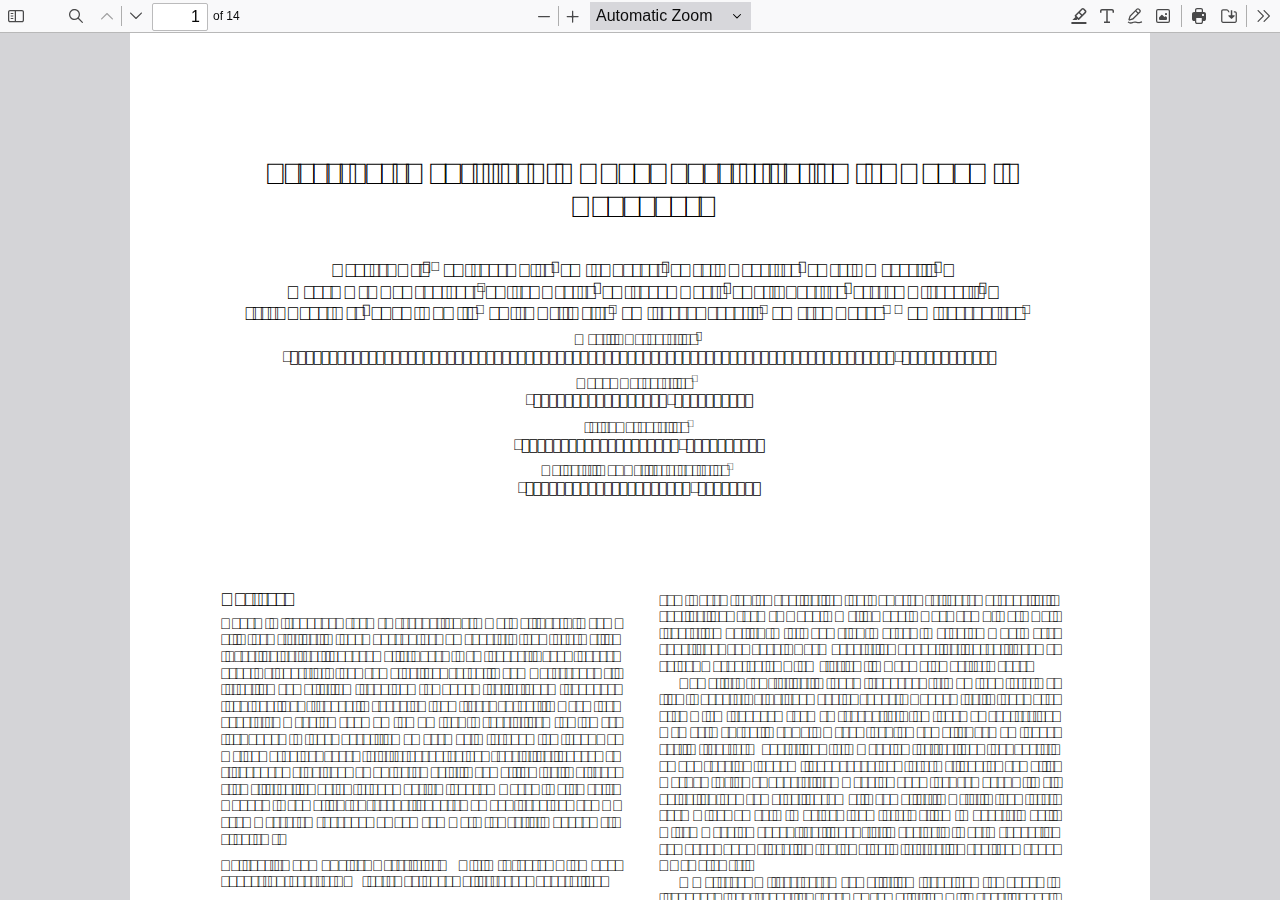
<file: pdfjs/web/viewer.html>
﻿<!DOCTYPE html>
<!--
Copyright 2012 Mozilla Foundation

Licensed under the Apache License, Version 2.0 (the "License");
you may not use this file except in compliance with the License.
You may obtain a copy of the License at

    http://www.apache.org/licenses/LICENSE-2.0

Unless required by applicable law or agreed to in writing, software
distributed under the License is distributed on an "AS IS" BASIS,
WITHOUT WARRANTIES OR CONDITIONS OF ANY KIND, either express or implied.
See the License for the specific language governing permissions and
limitations under the License.

Adobe CMap resources are covered by their own copyright but the same license:

    Copyright 1990-2015 Adobe Systems Incorporated.

See https://github.com/adobe-type-tools/cmap-resources
-->
<html dir="ltr" mozdisallowselectionprint>
  <head>
    <meta charset="utf-8">
    <meta name="viewport" content="width=device-width, initial-scale=1, maximum-scale=1">
    <meta name="google" content="notranslate">
    <title>PDF.js viewer</title>

<!-- This snippet is used in production (included from viewer.html) -->
<link rel="resource" type="application/l10n" href="locale/locale.json">
<script src="../build/pdf.mjs" type="module"></script>

    <link rel="stylesheet" href="viewer.css">

  <script src="viewer.mjs" type="module"></script>
  </head>

  <body tabindex="1">
    <div id="outerContainer">

      <div id="sidebarContainer">
        <div id="toolbarSidebar">
          <div id="toolbarSidebarLeft">
            <div id="sidebarViewButtons" class="splitToolbarButton toggled" role="radiogroup">
              <button id="viewThumbnail" class="toolbarButton toggled" type="button" title="Show Thumbnails" tabindex="2" data-l10n-id="pdfjs-thumbs-button" role="radio" aria-checked="true" aria-controls="thumbnailView">
                 <span data-l10n-id="pdfjs-thumbs-button-label">Thumbnails</span>
              </button>
              <button id="viewOutline" class="toolbarButton" type="button" title="Show Document Outline (double-click to expand/collapse all items)" tabindex="3" data-l10n-id="pdfjs-document-outline-button" role="radio" aria-checked="false" aria-controls="outlineView">
                 <span data-l10n-id="pdfjs-document-outline-button-label">Document Outline</span>
              </button>
              <button id="viewAttachments" class="toolbarButton" type="button" title="Show Attachments" tabindex="4" data-l10n-id="pdfjs-attachments-button" role="radio" aria-checked="false" aria-controls="attachmentsView">
                 <span data-l10n-id="pdfjs-attachments-button-label">Attachments</span>
              </button>
              <button id="viewLayers" class="toolbarButton" type="button" title="Show Layers (double-click to reset all layers to the default state)" tabindex="5" data-l10n-id="pdfjs-layers-button" role="radio" aria-checked="false" aria-controls="layersView">
                 <span data-l10n-id="pdfjs-layers-button-label">Layers</span>
              </button>
            </div>
          </div>

          <div id="toolbarSidebarRight">
            <div id="outlineOptionsContainer">
              <div class="verticalToolbarSeparator"></div>

              <button id="currentOutlineItem" class="toolbarButton" type="button" disabled="disabled" title="Find Current Outline Item" tabindex="6" data-l10n-id="pdfjs-current-outline-item-button">
                <span data-l10n-id="pdfjs-current-outline-item-button-label">Current Outline Item</span>
              </button>
            </div>
          </div>
        </div>
        <div id="sidebarContent">
          <div id="thumbnailView">
          </div>
          <div id="outlineView" class="hidden">
          </div>
          <div id="attachmentsView" class="hidden">
          </div>
          <div id="layersView" class="hidden">
          </div>
        </div>
        <div id="sidebarResizer"></div>
      </div>  <!-- sidebarContainer -->

      <div id="mainContainer">
        <div class="findbar hidden doorHanger" id="findbar">
          <div id="findbarInputContainer">
            <span class="loadingInput end">
              <input id="findInput" class="toolbarField" title="Find" placeholder="Find in document…" tabindex="91" data-l10n-id="pdfjs-find-input" aria-invalid="false">
            </span>
            <div class="splitToolbarButton">
              <button id="findPrevious" class="toolbarButton" type="button" title="Find the previous occurrence of the phrase" tabindex="92" data-l10n-id="pdfjs-find-previous-button">
                <span data-l10n-id="pdfjs-find-previous-button-label">Previous</span>
              </button>
              <div class="splitToolbarButtonSeparator"></div>
              <button id="findNext" class="toolbarButton" type="button" title="Find the next occurrence of the phrase" tabindex="93" data-l10n-id="pdfjs-find-next-button">
                <span data-l10n-id="pdfjs-find-next-button-label">Next</span>
              </button>
            </div>
          </div>

          <div id="findbarOptionsOneContainer">
            <input type="checkbox" id="findHighlightAll" class="toolbarField" tabindex="94">
            <label for="findHighlightAll" class="toolbarLabel" data-l10n-id="pdfjs-find-highlight-checkbox">Highlight All</label>
            <input type="checkbox" id="findMatchCase" class="toolbarField" tabindex="95">
            <label for="findMatchCase" class="toolbarLabel" data-l10n-id="pdfjs-find-match-case-checkbox-label">Match Case</label>
          </div>
          <div id="findbarOptionsTwoContainer">
            <input type="checkbox" id="findMatchDiacritics" class="toolbarField" tabindex="96">
            <label for="findMatchDiacritics" class="toolbarLabel" data-l10n-id="pdfjs-find-match-diacritics-checkbox-label">Match Diacritics</label>
            <input type="checkbox" id="findEntireWord" class="toolbarField" tabindex="97">
            <label for="findEntireWord" class="toolbarLabel" data-l10n-id="pdfjs-find-entire-word-checkbox-label">Whole Words</label>
          </div>

          <div id="findbarMessageContainer" aria-live="polite">
            <span id="findResultsCount" class="toolbarLabel"></span>
            <span id="findMsg" class="toolbarLabel"></span>
          </div>
        </div>  <!-- findbar -->

        <div class="editorParamsToolbar hidden doorHangerRight" id="editorHighlightParamsToolbar">
          <div id="highlightParamsToolbarContainer" class="editorParamsToolbarContainer">
            <div id="editorHighlightColorPicker" class="colorPicker">
              <span id="highlightColorPickerLabel" class="editorParamsLabel" data-l10n-id="pdfjs-editor-highlight-colorpicker-label">Highlight color</span>
            </div>
            <div id="editorHighlightThickness">
              <label for="editorFreeHighlightThickness" class="editorParamsLabel" data-l10n-id="pdfjs-editor-free-highlight-thickness-input">Thickness</label>
              <div class="thicknessPicker">
                <input type="range" id="editorFreeHighlightThickness" class="editorParamsSlider" data-l10n-id="pdfjs-editor-free-highlight-thickness-title" value="12" min="8" max="24" step="1" tabindex="101">
              </div>
            </div>
            <div id="editorHighlightVisibility">
              <div class="divider"></div>
              <div class="toggler">
                <label for="editorHighlightShowAll" class="editorParamsLabel" data-l10n-id="pdfjs-editor-highlight-show-all-button-label">Show all</label>
                <button id="editorHighlightShowAll" class="toggle-button" type="button" data-l10n-id="pdfjs-editor-highlight-show-all-button" aria-pressed="true" tabindex="102"></button>
              </div>
            </div>
          </div>
        </div>

        <div class="editorParamsToolbar hidden doorHangerRight" id="editorFreeTextParamsToolbar">
          <div class="editorParamsToolbarContainer">
            <div class="editorParamsSetter">
              <label for="editorFreeTextColor" class="editorParamsLabel" data-l10n-id="pdfjs-editor-free-text-color-input">Color</label>
              <input type="color" id="editorFreeTextColor" class="editorParamsColor" tabindex="103">
            </div>
            <div class="editorParamsSetter">
              <label for="editorFreeTextFontSize" class="editorParamsLabel" data-l10n-id="pdfjs-editor-free-text-size-input">Size</label>
              <input type="range" id="editorFreeTextFontSize" class="editorParamsSlider" value="10" min="5" max="100" step="1" tabindex="104">
            </div>
          </div>
        </div>

        <div class="editorParamsToolbar hidden doorHangerRight" id="editorInkParamsToolbar">
          <div class="editorParamsToolbarContainer">
            <div class="editorParamsSetter">
              <label for="editorInkColor" class="editorParamsLabel" data-l10n-id="pdfjs-editor-ink-color-input">Color</label>
              <input type="color" id="editorInkColor" class="editorParamsColor" tabindex="105">
            </div>
            <div class="editorParamsSetter">
              <label for="editorInkThickness" class="editorParamsLabel" data-l10n-id="pdfjs-editor-ink-thickness-input">Thickness</label>
              <input type="range" id="editorInkThickness" class="editorParamsSlider" value="1" min="1" max="20" step="1" tabindex="106">
            </div>
            <div class="editorParamsSetter">
              <label for="editorInkOpacity" class="editorParamsLabel" data-l10n-id="pdfjs-editor-ink-opacity-input">Opacity</label>
              <input type="range" id="editorInkOpacity" class="editorParamsSlider" value="100" min="1" max="100" step="1" tabindex="107">
            </div>
          </div>
        </div>

        <div class="editorParamsToolbar hidden doorHangerRight" id="editorStampParamsToolbar">
          <div class="editorParamsToolbarContainer">
            <button id="editorStampAddImage" class="toolbarButton labeled" type="button" title="Add image" tabindex="108" data-l10n-id="pdfjs-editor-stamp-add-image-button">
              <span class="editorParamsLabel" data-l10n-id="pdfjs-editor-stamp-add-image-button-label">Add image</span>
            </button>
          </div>
        </div>

        <div id="secondaryToolbar" class="secondaryToolbar hidden doorHangerRight">
          <div id="secondaryToolbarButtonContainer">
            <button id="secondaryOpenFile" class="toolbarButton labeled" type="button" title="Open File" tabindex="51" data-l10n-id="pdfjs-open-file-button">
              <span data-l10n-id="pdfjs-open-file-button-label">Open</span>
            </button>

            <button id="secondaryPrint" class="toolbarButton labeled visibleMediumView" type="button" title="Print" tabindex="52" data-l10n-id="pdfjs-print-button">
              <span data-l10n-id="pdfjs-print-button-label">Print</span>
            </button>

            <button id="secondaryDownload" class="toolbarButton labeled visibleMediumView" type="button" title="Save" tabindex="53" data-l10n-id="pdfjs-save-button">
              <span data-l10n-id="pdfjs-save-button-label">Save</span>
            </button>

            <div class="horizontalToolbarSeparator"></div>

            <button id="presentationMode" class="toolbarButton labeled" type="button" title="Switch to Presentation Mode" tabindex="54" data-l10n-id="pdfjs-presentation-mode-button">
              <span data-l10n-id="pdfjs-presentation-mode-button-label">Presentation Mode</span>
            </button>

            <a href="#" id="viewBookmark" class="toolbarButton labeled" title="Current Page (View URL from Current Page)" tabindex="55" data-l10n-id="pdfjs-bookmark-button">
              <span data-l10n-id="pdfjs-bookmark-button-label">Current Page</span>
            </a>

            <div id="viewBookmarkSeparator" class="horizontalToolbarSeparator"></div>

            <button id="firstPage" class="toolbarButton labeled" type="button" title="Go to First Page" tabindex="56" data-l10n-id="pdfjs-first-page-button">
              <span data-l10n-id="pdfjs-first-page-button-label">Go to First Page</span>
            </button>
            <button id="lastPage" class="toolbarButton labeled" type="button" title="Go to Last Page" tabindex="57" data-l10n-id="pdfjs-last-page-button">
              <span data-l10n-id="pdfjs-last-page-button-label">Go to Last Page</span>
            </button>

            <div class="horizontalToolbarSeparator"></div>

            <button id="pageRotateCw" class="toolbarButton labeled" type="button" title="Rotate Clockwise" tabindex="58" data-l10n-id="pdfjs-page-rotate-cw-button">
              <span data-l10n-id="pdfjs-page-rotate-cw-button-label">Rotate Clockwise</span>
            </button>
            <button id="pageRotateCcw" class="toolbarButton labeled" type="button" title="Rotate Counterclockwise" tabindex="59" data-l10n-id="pdfjs-page-rotate-ccw-button">
              <span data-l10n-id="pdfjs-page-rotate-ccw-button-label">Rotate Counterclockwise</span>
            </button>

            <div class="horizontalToolbarSeparator"></div>

            <div id="cursorToolButtons" role="radiogroup">
              <button id="cursorSelectTool" class="toolbarButton labeled toggled" type="button" title="Enable Text Selection Tool" tabindex="60" data-l10n-id="pdfjs-cursor-text-select-tool-button" role="radio" aria-checked="true">
                <span data-l10n-id="pdfjs-cursor-text-select-tool-button-label">Text Selection Tool</span>
              </button>
              <button id="cursorHandTool" class="toolbarButton labeled" type="button" title="Enable Hand Tool" tabindex="61" data-l10n-id="pdfjs-cursor-hand-tool-button" role="radio" aria-checked="false">
                <span data-l10n-id="pdfjs-cursor-hand-tool-button-label">Hand Tool</span>
              </button>
            </div>

            <div class="horizontalToolbarSeparator"></div>

            <div id="scrollModeButtons" role="radiogroup">
              <button id="scrollPage" class="toolbarButton labeled" type="button" title="Use Page Scrolling" tabindex="62" data-l10n-id="pdfjs-scroll-page-button" role="radio" aria-checked="false">
                <span data-l10n-id="pdfjs-scroll-page-button-label">Page Scrolling</span>
              </button>
              <button id="scrollVertical" class="toolbarButton labeled toggled" type="button" title="Use Vertical Scrolling" tabindex="63" data-l10n-id="pdfjs-scroll-vertical-button" role="radio" aria-checked="true">
                <span data-l10n-id="pdfjs-scroll-vertical-button-label" >Vertical Scrolling</span>
              </button>
              <button id="scrollHorizontal" class="toolbarButton labeled" type="button" title="Use Horizontal Scrolling" tabindex="64" data-l10n-id="pdfjs-scroll-horizontal-button" role="radio" aria-checked="false">
                <span data-l10n-id="pdfjs-scroll-horizontal-button-label">Horizontal Scrolling</span>
              </button>
              <button id="scrollWrapped" class="toolbarButton labeled" type="button" title="Use Wrapped Scrolling" tabindex="65" data-l10n-id="pdfjs-scroll-wrapped-button" role="radio" aria-checked="false">
                <span data-l10n-id="pdfjs-scroll-wrapped-button-label">Wrapped Scrolling</span>
              </button>
            </div>

            <div class="horizontalToolbarSeparator"></div>

            <div id="spreadModeButtons" role="radiogroup">
              <button id="spreadNone" class="toolbarButton labeled toggled" type="button" title="Do not join page spreads" tabindex="66" data-l10n-id="pdfjs-spread-none-button" role="radio" aria-checked="true">
                <span data-l10n-id="pdfjs-spread-none-button-label">No Spreads</span>
              </button>
              <button id="spreadOdd" class="toolbarButton labeled" type="button" title="Join page spreads starting with odd-numbered pages" tabindex="67" data-l10n-id="pdfjs-spread-odd-button" role="radio" aria-checked="false">
                <span data-l10n-id="pdfjs-spread-odd-button-label">Odd Spreads</span>
              </button>
              <button id="spreadEven" class="toolbarButton labeled" type="button" title="Join page spreads starting with even-numbered pages" tabindex="68" data-l10n-id="pdfjs-spread-even-button" role="radio" aria-checked="false">
                <span data-l10n-id="pdfjs-spread-even-button-label">Even Spreads</span>
              </button>
            </div>

            <div id="imageAltTextSettingsSeparator" class="horizontalToolbarSeparator hidden"></div>
            <button id="imageAltTextSettings" type="button" class="toolbarButton labeled hidden" title="Image alt text settings" tabindex="69" data-l10n-id="pdfjs-image-alt-text-settings-button" aria-controls="altTextSettingsDialog">
              <span data-l10n-id="pdfjs-image-alt-text-settings-button-label">Image alt text settings</span>
            </button>

            <div class="horizontalToolbarSeparator"></div>

            <button id="documentProperties" class="toolbarButton labeled" type="button" title="Document Properties…" tabindex="70" data-l10n-id="pdfjs-document-properties-button" aria-controls="documentPropertiesDialog">
              <span data-l10n-id="pdfjs-document-properties-button-label">Document Properties…</span>
            </button>
          </div>
        </div>  <!-- secondaryToolbar -->

        <div class="toolbar">
          <div id="toolbarContainer">
            <div id="toolbarViewer">
              <div id="toolbarViewerLeft">
                <button id="sidebarToggle" class="toolbarButton" type="button" title="Toggle Sidebar" tabindex="11" data-l10n-id="pdfjs-toggle-sidebar-button" aria-expanded="false" aria-controls="sidebarContainer">
                  <span data-l10n-id="pdfjs-toggle-sidebar-button-label">Toggle Sidebar</span>
                </button>
                <div class="toolbarButtonSpacer"></div>
                <button id="viewFind" class="toolbarButton" type="button" title="Find in Document" tabindex="12" data-l10n-id="pdfjs-findbar-button" aria-expanded="false" aria-controls="findbar">
                  <span data-l10n-id="pdfjs-findbar-button-label">Find</span>
                </button>
                <div class="splitToolbarButton hiddenSmallView">
                  <button class="toolbarButton" title="Previous Page" id="previous" type="button" tabindex="13" data-l10n-id="pdfjs-previous-button">
                    <span data-l10n-id="pdfjs-previous-button-label">Previous</span>
                  </button>
                  <div class="splitToolbarButtonSeparator"></div>
                  <button class="toolbarButton" title="Next Page" id="next" type="button" tabindex="14" data-l10n-id="pdfjs-next-button">
                    <span data-l10n-id="pdfjs-next-button-label">Next</span>
                  </button>
                </div>
                <span class="loadingInput start">
                  <input type="number" id="pageNumber" class="toolbarField" title="Page" value="1" min="1" tabindex="15" data-l10n-id="pdfjs-page-input" autocomplete="off">
                </span>
                <span id="numPages" class="toolbarLabel"></span>
              </div>
              <div id="toolbarViewerRight">
                <div id="editorModeButtons" class="splitToolbarButton toggled" role="radiogroup">
                  <button id="editorHighlight" class="toolbarButton" type="button" disabled="disabled" title="Highlight" role="radio" aria-checked="false" aria-controls="editorHighlightParamsToolbar" tabindex="31" data-l10n-id="pdfjs-editor-highlight-button">
                    <span data-l10n-id="pdfjs-editor-highlight-button-label">Highlight</span>
                  </button>
                  <button id="editorFreeText" class="toolbarButton" type="button" disabled="disabled" title="Text" role="radio" aria-checked="false" aria-controls="editorFreeTextParamsToolbar" tabindex="32" data-l10n-id="pdfjs-editor-free-text-button">
                    <span data-l10n-id="pdfjs-editor-free-text-button-label">Text</span>
                  </button>
                  <button id="editorInk" class="toolbarButton" type="button" disabled="disabled" title="Draw" role="radio" aria-checked="false" aria-controls="editorInkParamsToolbar" tabindex="33" data-l10n-id="pdfjs-editor-ink-button">
                    <span data-l10n-id="pdfjs-editor-ink-button-label">Draw</span>
                  </button>
                  <button id="editorStamp" class="toolbarButton" type="button" disabled="disabled" title="Add or edit images" role="radio" aria-checked="false" aria-controls="editorStampParamsToolbar" tabindex="34" data-l10n-id="pdfjs-editor-stamp-button">
                    <span data-l10n-id="pdfjs-editor-stamp-button-label">Add or edit images</span>
                  </button>
                </div>

                <div id="editorModeSeparator" class="verticalToolbarSeparator"></div>

                <button id="print" class="toolbarButton hiddenMediumView" type="button" title="Print" tabindex="41" data-l10n-id="pdfjs-print-button">
                  <span data-l10n-id="pdfjs-print-button-label">Print</span>
                </button>

                <button id="download" class="toolbarButton hiddenMediumView" type="button" title="Save" tabindex="42" data-l10n-id="pdfjs-save-button">
                  <span data-l10n-id="pdfjs-save-button-label">Save</span>
                </button>

                <div class="verticalToolbarSeparator hiddenMediumView"></div>

                <button id="secondaryToolbarToggle" class="toolbarButton" type="button" title="Tools" tabindex="43" data-l10n-id="pdfjs-tools-button" aria-expanded="false" aria-controls="secondaryToolbar">
                  <span data-l10n-id="pdfjs-tools-button-label">Tools</span>
                </button>
              </div>
              <div id="toolbarViewerMiddle">
                <div class="splitToolbarButton">
                  <button id="zoomOut" class="toolbarButton" type="button" title="Zoom Out" tabindex="21" data-l10n-id="pdfjs-zoom-out-button">
                    <span data-l10n-id="pdfjs-zoom-out-button-label">Zoom Out</span>
                  </button>
                  <div class="splitToolbarButtonSeparator"></div>
                  <button id="zoomIn" class="toolbarButton" type="button" title="Zoom In" tabindex="22" data-l10n-id="pdfjs-zoom-in-button">
                    <span data-l10n-id="pdfjs-zoom-in-button-label">Zoom In</span>
                   </button>
                </div>
                <span id="scaleSelectContainer" class="dropdownToolbarButton">
                  <select id="scaleSelect" title="Zoom" tabindex="23" data-l10n-id="pdfjs-zoom-select">
                    <option id="pageAutoOption" title="" value="auto" selected="selected" data-l10n-id="pdfjs-page-scale-auto">Automatic Zoom</option>
                    <option id="pageActualOption" title="" value="page-actual" data-l10n-id="pdfjs-page-scale-actual">Actual Size</option>
                    <option id="pageFitOption" title="" value="page-fit" data-l10n-id="pdfjs-page-scale-fit">Page Fit</option>
                    <option id="pageWidthOption" title="" value="page-width" data-l10n-id="pdfjs-page-scale-width">Page Width</option>
                    <option id="customScaleOption" title="" value="custom" disabled="disabled" hidden="true" data-l10n-id="pdfjs-page-scale-percent" data-l10n-args='{ "scale": 0 }'>0%</option>
                    <option title="" value="0.5" data-l10n-id="pdfjs-page-scale-percent" data-l10n-args='{ "scale": 50 }'>50%</option>
                    <option title="" value="0.75" data-l10n-id="pdfjs-page-scale-percent" data-l10n-args='{ "scale": 75 }'>75%</option>
                    <option title="" value="1" data-l10n-id="pdfjs-page-scale-percent" data-l10n-args='{ "scale": 100 }'>100%</option>
                    <option title="" value="1.25" data-l10n-id="pdfjs-page-scale-percent" data-l10n-args='{ "scale": 125 }'>125%</option>
                    <option title="" value="1.5" data-l10n-id="pdfjs-page-scale-percent" data-l10n-args='{ "scale": 150 }'>150%</option>
                    <option title="" value="2" data-l10n-id="pdfjs-page-scale-percent" data-l10n-args='{ "scale": 200 }'>200%</option>
                    <option title="" value="3" data-l10n-id="pdfjs-page-scale-percent" data-l10n-args='{ "scale": 300 }'>300%</option>
                    <option title="" value="4" data-l10n-id="pdfjs-page-scale-percent" data-l10n-args='{ "scale": 400 }'>400%</option>
                  </select>
                </span>
              </div>
            </div>
            <div id="loadingBar">
              <div class="progress">
                <div class="glimmer">
                </div>
              </div>
            </div>
          </div>
        </div>

        <div id="viewerContainer" tabindex="0">
          <div id="viewer" class="pdfViewer"></div>
        </div>
      </div> <!-- mainContainer -->

      <div id="dialogContainer">
        <dialog id="passwordDialog">
          <div class="row">
            <label for="password" id="passwordText" data-l10n-id="pdfjs-password-label">Enter the password to open this PDF file:</label>
          </div>
          <div class="row">
            <input type="password" id="password" class="toolbarField">
          </div>
          <div class="buttonRow">
            <button id="passwordCancel" class="dialogButton" type="button"><span data-l10n-id="pdfjs-password-cancel-button">Cancel</span></button>
            <button id="passwordSubmit" class="dialogButton" type="button"><span data-l10n-id="pdfjs-password-ok-button">OK</span></button>
          </div>
        </dialog>
        <dialog id="documentPropertiesDialog">
          <div class="row">
            <span id="fileNameLabel" data-l10n-id="pdfjs-document-properties-file-name">File name:</span>
            <p id="fileNameField" aria-labelledby="fileNameLabel">-</p>
          </div>
          <div class="row">
            <span id="fileSizeLabel" data-l10n-id="pdfjs-document-properties-file-size">File size:</span>
            <p id="fileSizeField" aria-labelledby="fileSizeLabel">-</p>
          </div>
          <div class="separator"></div>
          <div class="row">
            <span id="titleLabel" data-l10n-id="pdfjs-document-properties-title">Title:</span>
            <p id="titleField" aria-labelledby="titleLabel">-</p>
          </div>
          <div class="row">
            <span id="authorLabel" data-l10n-id="pdfjs-document-properties-author">Author:</span>
            <p id="authorField" aria-labelledby="authorLabel">-</p>
          </div>
          <div class="row">
            <span id="subjectLabel" data-l10n-id="pdfjs-document-properties-subject">Subject:</span>
            <p id="subjectField" aria-labelledby="subjectLabel">-</p>
          </div>
          <div class="row">
            <span id="keywordsLabel" data-l10n-id="pdfjs-document-properties-keywords">Keywords:</span>
            <p id="keywordsField" aria-labelledby="keywordsLabel">-</p>
          </div>
          <div class="row">
            <span id="creationDateLabel" data-l10n-id="pdfjs-document-properties-creation-date">Creation Date:</span>
            <p id="creationDateField" aria-labelledby="creationDateLabel">-</p>
          </div>
          <div class="row">
            <span id="modificationDateLabel" data-l10n-id="pdfjs-document-properties-modification-date">Modification Date:</span>
            <p id="modificationDateField" aria-labelledby="modificationDateLabel">-</p>
          </div>
          <div class="row">
            <span id="creatorLabel" data-l10n-id="pdfjs-document-properties-creator">Creator:</span>
            <p id="creatorField" aria-labelledby="creatorLabel">-</p>
          </div>
          <div class="separator"></div>
          <div class="row">
            <span id="producerLabel" data-l10n-id="pdfjs-document-properties-producer">PDF Producer:</span>
            <p id="producerField" aria-labelledby="producerLabel">-</p>
          </div>
          <div class="row">
            <span id="versionLabel" data-l10n-id="pdfjs-document-properties-version">PDF Version:</span>
            <p id="versionField" aria-labelledby="versionLabel">-</p>
          </div>
          <div class="row">
            <span id="pageCountLabel" data-l10n-id="pdfjs-document-properties-page-count">Page Count:</span>
            <p id="pageCountField" aria-labelledby="pageCountLabel">-</p>
          </div>
          <div class="row">
            <span id="pageSizeLabel" data-l10n-id="pdfjs-document-properties-page-size">Page Size:</span>
            <p id="pageSizeField" aria-labelledby="pageSizeLabel">-</p>
          </div>
          <div class="separator"></div>
          <div class="row">
            <span id="linearizedLabel" data-l10n-id="pdfjs-document-properties-linearized">Fast Web View:</span>
            <p id="linearizedField" aria-labelledby="linearizedLabel">-</p>
          </div>
          <div class="buttonRow">
            <button id="documentPropertiesClose" class="dialogButton" type="button"><span data-l10n-id="pdfjs-document-properties-close-button">Close</span></button>
          </div>
        </dialog>
        <dialog class="dialog altText" id="altTextDialog" aria-labelledby="dialogLabel" aria-describedby="dialogDescription">
          <div id="altTextContainer" class="mainContainer">
            <div id="overallDescription">
              <span id="dialogLabel" data-l10n-id="pdfjs-editor-alt-text-dialog-label" class="title">Choose an option</span>
              <span id="dialogDescription" data-l10n-id="pdfjs-editor-alt-text-dialog-description">
                Alt text (alternative text) helps when people can’t see the image or when it doesn’t load.
              </span>
            </div>
            <div id="addDescription">
              <div class="radio">
                <div class="radioButton">
                  <input type="radio" id="descriptionButton" name="altTextOption" tabindex="0" aria-describedby="descriptionAreaLabel" checked>
                  <label for="descriptionButton" data-l10n-id="pdfjs-editor-alt-text-add-description-label">Add a description</label>
                </div>
                <div class="radioLabel">
                  <span id="descriptionAreaLabel" data-l10n-id="pdfjs-editor-alt-text-add-description-description">
                    Aim for 1-2 sentences that describe the subject, setting, or actions.
                  </span>
                </div>
              </div>
              <div class="descriptionArea">
                <textarea id="descriptionTextarea" placeholder="For example, “A young man sits down at a table to eat a meal”" aria-labelledby="descriptionAreaLabel" data-l10n-id="pdfjs-editor-alt-text-textarea" tabindex="0"></textarea>
              </div>
            </div>
            <div id="markAsDecorative">
              <div class="radio">
                <div class="radioButton">
                  <input type="radio" id="decorativeButton" name="altTextOption" aria-describedby="decorativeLabel">
                  <label for="decorativeButton" data-l10n-id="pdfjs-editor-alt-text-mark-decorative-label">Mark as decorative</label>
                </div>
                <div class="radioLabel">
                  <span id="decorativeLabel" data-l10n-id="pdfjs-editor-alt-text-mark-decorative-description">
                    This is used for ornamental images, like borders or watermarks.
                  </span>
                </div>
              </div>
            </div>
            <div id="buttons">
              <button id="altTextCancel" class="secondaryButton" type="button" tabindex="0"><span data-l10n-id="pdfjs-editor-alt-text-cancel-button">Cancel</span></button>
              <button id="altTextSave" class="primaryButton" type="button" tabindex="0"><span data-l10n-id="pdfjs-editor-alt-text-save-button">Save</span></button>
            </div>
          </div>
        </dialog>
        <dialog class="dialog newAltText" id="newAltTextDialog" aria-labelledby="newAltTextTitle" aria-describedby="newAltTextDescription" tabindex="0">
          <div id="newAltTextContainer" class="mainContainer">
            <div class="title">
              <span id="newAltTextTitle" data-l10n-id="pdfjs-editor-new-alt-text-dialog-edit-label" role="sectionhead" tabindex="0">Edit alt text (image description)</span>
            </div>
            <div id="mainContent">
              <div id="descriptionAndSettings">
                <div id="descriptionInstruction">
                  <div id="newAltTextDescriptionContainer">
                    <div class="altTextSpinner" role="status" aria-live="polite"></div>
                    <textarea id="newAltTextDescriptionTextarea" placeholder="Write your description here…" aria-labelledby="descriptionAreaLabel" data-l10n-id="pdfjs-editor-new-alt-text-textarea" tabindex="0"></textarea>
                  </div>
                  <span id="newAltTextDescription" role="note" data-l10n-id="pdfjs-editor-new-alt-text-description">Short description for people who can’t see the image or when the image doesn’t load.</span>
                  <div id="newAltTextDisclaimer" role="note"><div><span data-l10n-id="pdfjs-editor-new-alt-text-disclaimer1">This alt text was created automatically and may be inaccurate.</span> <a href="https://support.mozilla.org/en-US/kb/pdf-alt-text" target="_blank" rel="noopener noreferrer" id="newAltTextLearnMore" data-l10n-id="pdfjs-editor-new-alt-text-disclaimer-learn-more-url" tabindex="0">Learn more</a></div></div>
                </div>
                <div id="newAltTextCreateAutomatically" class="toggler">
                  <button id="newAltTextCreateAutomaticallyButton" class="toggle-button" type="button" aria-pressed="true" tabindex="0"></button>
                  <label for="newAltTextCreateAutomaticallyButton" class="togglerLabel" data-l10n-id="pdfjs-editor-new-alt-text-create-automatically-button-label">Create alt text automatically</label>
                </div>
                <div id="newAltTextDownloadModel" class="hidden">
                  <span id="newAltTextDownloadModelDescription" data-l10n-id="pdfjs-editor-new-alt-text-ai-model-downloading-progress" aria-valuemin="0" data-l10n-args='{ "totalSize": 0, "downloadedSize": 0 }'>Downloading alt text AI model (0 of 0 MB)</span>
                </div>
              </div>
              <div id="newAltTextImagePreview"></div>
            </div>
            <div id="newAltTextError" class="messageBar">
              <div>
                <div>
                  <span class="title" data-l10n-id="pdfjs-editor-new-alt-text-error-title">Couldn’t create alt text automatically</span>
                  <span  class="description" data-l10n-id="pdfjs-editor-new-alt-text-error-description">Please write your own alt text or try again later.</span>
                </div>
                <button id="newAltTextCloseButton" class="closeButton" type="button" tabindex="0" title="Close"><span data-l10n-id="pdfjs-editor-new-alt-text-error-close-button">Close</span></button>
              </div>
            </div>
            <div id="newAltTextButtons" class="dialogButtonsGroup">
              <button id="newAltTextCancel" type="button" class="secondaryButton hidden" tabindex="0"><span data-l10n-id="pdfjs-editor-alt-text-cancel-button">Cancel</span></button>
              <button id="newAltTextNotNow" type="button" class="secondaryButton" tabindex="0"><span data-l10n-id="pdfjs-editor-new-alt-text-not-now-button">Not now</span></button>
              <button id="newAltTextSave" type="button" class="primaryButton" tabindex="0"><span data-l10n-id="pdfjs-editor-alt-text-save-button">Save</span></button>
            </div>
          </div>
        </dialog>

        <dialog class="dialog" id="altTextSettingsDialog" aria-labelledby="altTextSettingsTitle">
          <div id="altTextSettingsContainer" class="mainContainer">
            <div class="title">
              <span id="altTextSettingsTitle" data-l10n-id="pdfjs-editor-alt-text-settings-dialog-label" role="sectionhead" tabindex="0" class="title">Image alt text settings</span>
            </div>
            <div id="automaticAltText">
              <span data-l10n-id="pdfjs-editor-alt-text-settings-automatic-title">Automatic alt text</span>
              <div id="automaticSettings">
                <div id="createModelSetting">
                  <div class="toggler">
                    <button id="createModelButton" type="button" class="toggle-button" aria-pressed="true" tabindex="0"></button>
                    <label for="createModelButton" class="togglerLabel" data-l10n-id="pdfjs-editor-alt-text-settings-create-model-button-label">Create alt text automatically</label>
                  </div>
                  <div id="createModelDescription" class="description">
                    <span data-l10n-id="pdfjs-editor-alt-text-settings-create-model-description">Suggests descriptions to help people who can’t see the image or when the image doesn’t load.</span> <a href="https://support.mozilla.org/en-US/kb/pdf-alt-text" target="_blank" rel="noopener noreferrer" id="altTextSettingsLearnMore" data-l10n-id="pdfjs-editor-new-alt-text-disclaimer-learn-more-url" tabindex="0">Learn more</a>
                  </div>
                </div>
                <div id="aiModelSettings">
                  <div>
                    <span data-l10n-id="pdfjs-editor-alt-text-settings-download-model-label" data-l10n-args='{ "totalSize": 180 }'>Alt text AI model (180MB)</span>
                    <div id="aiModelDescription" class="description">
                      <span data-l10n-id="pdfjs-editor-alt-text-settings-ai-model-description">Runs locally on your device so your data stays private. Required for automatic alt text.</span>
                    </div>
                  </div>
                  <button id="deleteModelButton" type="button" class="secondaryButton" tabindex="0"><span data-l10n-id="pdfjs-editor-alt-text-settings-delete-model-button">Delete</span></button>
                  <button id="downloadModelButton" type="button" class="secondaryButton" tabindex="0"><span data-l10n-id="pdfjs-editor-alt-text-settings-download-model-button">Download</span></button>
                </div>
              </div>
            </div>
            <div class="dialogSeparator"></div>
            <div id="altTextEditor">
              <span data-l10n-id="pdfjs-editor-alt-text-settings-editor-title">Alt text editor</span>
              <div id="showAltTextEditor">
                <div class="toggler">
                  <button id="showAltTextDialogButton" type="button" class="toggle-button" aria-pressed="true" tabindex="0"></button>
                  <label for="showAltTextDialogButton" class="togglerLabel" data-l10n-id="pdfjs-editor-alt-text-settings-show-dialog-button-label">Show alt text editor right away when adding an image</label>
                </div>
                <div id="showAltTextDialogDescription" class="description">
                  <span data-l10n-id="pdfjs-editor-alt-text-settings-show-dialog-description">Helps you make sure all your images have alt text.</span>
                </div>
              </div>
            </div>
            <div id="buttons" class="dialogButtonsGroup">
              <button id="altTextSettingsCloseButton" type="button" class="primaryButton" tabindex="0"><span data-l10n-id="pdfjs-editor-alt-text-settings-close-button">Close</span></button>
            </div>
          </div>
        </dialog>
        <dialog id="printServiceDialog" style="min-width: 200px;">
          <div class="row">
            <span data-l10n-id="pdfjs-print-progress-message">Preparing document for printing…</span>
          </div>
          <div class="row">
            <progress value="0" max="100"></progress>
            <span data-l10n-id="pdfjs-print-progress-percent" data-l10n-args='{ "progress": 0 }' class="relative-progress">0%</span>
          </div>
          <div class="buttonRow">
            <button id="printCancel" class="dialogButton" type="button"><span data-l10n-id="pdfjs-print-progress-close-button">Cancel</span></button>
          </div>
        </dialog>
      </div>  <!-- dialogContainer -->

    </div> <!-- outerContainer -->
    <div id="printContainer"></div>
  </body>
</html>
</file>
<file: app.css>
/* General */

body {
    font-family: 'Work Sans', sans-serif;
    color: #111;
}

.row {
    margin: 0px;
}

.container-fluid {
    width: 94%;
    max-width: 960px;
    margin: 0px auto;
    padding-left: 0px;
    padding-right: 0px;
}

.breadcrumbs {
    padding-top: 5px;
    font-size: 0.75em;

}

/* Header */

.header {
    font-family: 'Work Sans', sans-serif;
    margin-top: 10px;
    margin-bottom: 10px;
}

.floatleft {
        float: left;
}

.header img {
    height: 100px;
    padding-right: 30px;
    margin-bottom: 0px;
}

.header img.social {
    height: 20px;
    width: auto;
    border: none;
    padding: 0px 5px;
    margin-top: 0px;
}

.header h1 {
    font-family: 'Work Sans', sans-serif;
    margin-top: 0px;
    font-size: 1.6em;
}

.header h2 {
    font-family: 'Work Sans', sans-serif;
    margin-top: 0px;
    font-size: 1.2em;
    border-bottom: none;
    margin-bottom: 5px;
}

.header h3 {
    font-family: 'Work Sans', sans-serif;
    margin-top: 0px;
    font-size: 0.8em;
    border-bottom: none;
    margin-bottom: 5px;
}

.header br {
    margin: 0px;
    padding: 0px;
}

.header a {
    font-weight: 400;
    color: #111;
    border-bottom: none;
    vertical-align: middle;
    margin-top: 0px;
    padding: 0px;
}

.header a:hover {
    color: #111;
    text-decoration: none;
    border-bottom: none;
}

.affiliation {
    font-size: 0.8em;
    margin-top: 2px;
    color: #111;
    display: none;
}

.affilation2 {
    font-size: 0.4em;
}

/* Menu */

.bg-light {
    background-color: #ddd !important;
}

.navbar {
    font-family: 'Work Sans', sans-serif;
    padding: 0px;
}

.navbar-light .navbar-nav .nav-link {
    color: #000;
}

.navbar-light .navbar-nav .nav-link:focus, .navbar-light .navbar-nav .nav-link:hover {
    color: #000;
}

.navbar-expand-lg .navbar-nav .nav-link {
    padding-right: 1rem;
    padding-left: 0rem;
}

/* Page */

#page {
    font-family: 'Work Sans', sans-serif;
    margin-bottom: 50px;
}

#page a {
    color: #111;
    text-decoration: none;
    border-bottom: 1px solid #0066cc;
}

#page a:hover {
    color: #6DA0C8;
    color: #990011;
    color: #0066cc;
    text-decoration: none;
    border-bottom: 1px solid #0066cc;
}

#page img {
    margin: 20px 0px;
}

#page a.img {
    text-decoration: none;
    border-bottom: 0px;
}

#page a.img:hover {
    text-decoration: none;
    border-bottom: 0px;
}

/* Images */

.width400 {
    width: 400px;
}

.width200 {
    width: 200px;
}

.height50 {
    height: 50px;
}

.height300 {
    height: 300px;
}

.floatright {
    float:right;
}
.height500 {
    height: 500px;
}
.floatleft {
    float:left;
}

/* Announce */

.alert {
    border: none;
    margin-top: 20px;
}

.alert-heading {
}

/* Images */

.float {
    float: right;
    position: relative;
    margin-left: 50px;
    margin-bottom: 50px;
    margin-top: 20px;
    width: 140px;
    font-size: 0.8em;
}

.float img {
    padding-bottom: 10px;
}

.logo {
    width: 100%;
}

.float a {
    border-bottom: 0px !important;
}

/* Tables */

table {
    margin-left: 50px;
}

thead > tr {
    border-bottom: 1px solid #ccc;
}

th {
    padding-right: 50px;
    font-weight: normal;
    font-style: italic;
}


/* Misc */

.row .row {
    margin: 0px;
}

.clear {
    clear: both;
}

h1 {
    font-family: 'Lora', sans-serif;
    font-size: 1.4em;
    margin: 30px 0px 5px 0px;
    font-weight: 600;
    letter-spacing: 0.05em;
}


h2 {
    font-family: 'Lora', sans-serif;
    font-size: 1.1em;
    margin: 40px 0px 20px 0px;
    border-bottom: 3px solid #D75745;
}

h3 {
    font-family: 'Lora', sans-serif;
    font-size: 1.1em;
    margin: 30px 0px 10px 0px;
}

h4 {
    font-family: 'Lora', sans-serif;
    font-size: 1em;
}

pre {
    font-family: monospace;
    font-size: 1.1em;
    background-color: #f8f8f8;
    padding: 10px 10px;
    margin-bottom: 20px;
    border: 1px solid #ddd;
}

code {
    border: none;
}

blockquote {
    background-color: #e4e4e4;
    padding: 10px 10px;
}

blockquote p {
    font-size: 1em;
    margin-bottom: 0px !important;
}

p {
    font-family: 'Work Sans', sans-serif;
    margin-bottom: 10px;
}

.height-400 {
    max-height: 400px;
    margin: 10px 0px;
}

@media only screen and (min-width: 64.063em) {
    .header {
	padding: 10px 0px;
    }
    .course {
	font-size: 1.5em;
	line-height: 2em;
    }
    .university {
	font-size: 1.5em;
	text-align: right;
    }
    .top-bar {
	margin: 0px 0px 0px 0px;
	padding-left: 0px;
    }
    #page {
	padding: 0px;
    }
}

/* Printing */
@media print {
    .no-print, .no-print *
    {
        display: none !important;
    }
    a[href]:after {
	content: none;
    }
}

/* Larger Screens */
@media screen and (min-width:600px) {
    .header h1 {
	font-family: 'Work Sans', sans-serif;
	margin-top: 5px;
	font-size: 1em;
	font-weight: 400;
	letter-spacing: 0px;
    }
    .header h2 {
	font-family: 'Work Sans', sans-serif;
	margin-top: 0px;
	font-size: 0.6em;
	border-bottom: none;
	margin-bottom: 5px;
    }
    .header h3 {
	font-family: 'Work Sans', sans-serif;
	margin-top: 0px;
	font-size: 0.4em;
	border-bottom: none;
	margin-bottom: 5px;
    }
    .affiliation {
	display: block;
    }
    .affiliation2 {
	display: none;
    }

    .container-fluid {
	width: 94%;
    }
    .brand {
	font-size: 2em;
    }
    .affiliation {
	font-size: 0.8em;
	text-align: left;
	padding-left: 65px;
    }
    .banner h1 {
	font-size: 1.8em;
    }
}

@media screen and (min-width:768px) {
   .brand {
	font-size: 2em;
    }
    .affiliation {
	font-size: 0.8em;
	text-align: right;
	margin-top: 8px;
    }
    .affiliation2 {
	text-align: right;
    }
}

/* Larger Screens */
@media screen and (min-width:800px) {
    .navbar-brand {
	display: none;
    }
    .brand {
	font-size: 2em;
    }
    .affiliation {
	font-size: 0.9em;
	text-align: right;
	margin-top: 25px;
    }
    .affiliation2 {
	font-size: 0.9em;
	text-align: right;
    }
}
#hp  {
float: right;
 margin: 0 0 0 0;
}
footer {
  text-align: center;
  padding: 0px;
  background-color: DarkSalmon;
  color: black;
  font-size: 10px
}
</file>
<file: pdfjs/web/viewer.css>
/* Copyright 2014 Mozilla Foundation
 *
 * Licensed under the Apache License, Version 2.0 (the "License");
 * you may not use this file except in compliance with the License.
 * You may obtain a copy of the License at
 *
 *     http://www.apache.org/licenses/LICENSE-2.0
 *
 * Unless required by applicable law or agreed to in writing, software
 * distributed under the License is distributed on an "AS IS" BASIS,
 * WITHOUT WARRANTIES OR CONDITIONS OF ANY KIND, either express or implied.
 * See the License for the specific language governing permissions and
 * limitations under the License.
 */

.dialog{
  --dialog-bg-color:white;
  --dialog-border-color:white;
  --dialog-shadow:0 2px 14px 0 rgb(58 57 68 / 0.2);
  --text-primary-color:#15141a;
  --text-secondary-color:#5b5b66;
  --hover-filter:brightness(0.9);
  --focus-ring-color:#0060df;
  --focus-ring-outline:2px solid var(--focus-ring-color);
  --link-fg-color:#0060df;
  --link-hover-fg-color:#0250bb;
  --separator-color:#f0f0f4;

  --textarea-border-color:#8f8f9d;
  --textarea-bg-color:white;
  --textarea-fg-color:var(--text-secondary-color);

  --radio-bg-color:#f0f0f4;
  --radio-checked-bg-color:#fbfbfe;
  --radio-border-color:#8f8f9d;
  --radio-checked-border-color:#0060df;

  --button-secondary-bg-color:#f0f0f4;
  --button-secondary-fg-color:var(--text-primary-color);
  --button-secondary-border-color:var(--button-secondary-bg-color);
  --button-secondary-hover-bg-color:var(--button-secondary-bg-color);
  --button-secondary-hover-fg-color:var(--button-secondary-fg-color);
  --button-secondary-hover-border-color:var(--button-secondary-hover-bg-color);

  --button-primary-bg-color:#0060df;
  --button-primary-fg-color:#fbfbfe;
  --button-primary-border-color:var(--button-primary-bg-color);
  --button-primary-hover-bg-color:var(--button-primary-bg-color);
  --button-primary-hover-fg-color:var(--button-primary-fg-color);
  --button-primary-hover-border-color:var(--button-primary-hover-bg-color);
}

@media (prefers-color-scheme: dark){

:where(html:not(.is-light)) .dialog{
    --dialog-bg-color:#1c1b22;
    --dialog-border-color:#1c1b22;
    --dialog-shadow:0 2px 14px 0 #15141a;
    --text-primary-color:#fbfbfe;
    --text-secondary-color:#cfcfd8;
    --focus-ring-color:#0df;
    --hover-filter:brightness(1.4);
    --link-fg-color:#0df;
    --link-hover-fg-color:#80ebff;
    --separator-color:#52525e;

    --textarea-bg-color:#42414d;

    --radio-bg-color:#2b2a33;
    --radio-checked-bg-color:#15141a;
    --radio-checked-border-color:#0df;

    --button-secondary-bg-color:#2b2a33;
    --button-primary-bg-color:#0df;
    --button-primary-fg-color:#15141a;
}
  }

:where(html.is-dark) .dialog{
    --dialog-bg-color:#1c1b22;
    --dialog-border-color:#1c1b22;
    --dialog-shadow:0 2px 14px 0 #15141a;
    --text-primary-color:#fbfbfe;
    --text-secondary-color:#cfcfd8;
    --focus-ring-color:#0df;
    --hover-filter:brightness(1.4);
    --link-fg-color:#0df;
    --link-hover-fg-color:#80ebff;
    --separator-color:#52525e;

    --textarea-bg-color:#42414d;

    --radio-bg-color:#2b2a33;
    --radio-checked-bg-color:#15141a;
    --radio-checked-border-color:#0df;

    --button-secondary-bg-color:#2b2a33;
    --button-primary-bg-color:#0df;
    --button-primary-fg-color:#15141a;
}

@media screen and (forced-colors: active){

.dialog{
    --dialog-bg-color:Canvas;
    --dialog-border-color:CanvasText;
    --dialog-shadow:none;
    --text-primary-color:CanvasText;
    --text-secondary-color:CanvasText;
    --hover-filter:none;
    --focus-ring-color:ButtonBorder;
    --link-fg-color:LinkText;
    --link-hover-fg-color:LinkText;
    --separator-color:CanvasText;

    --textarea-border-color:ButtonBorder;
    --textarea-bg-color:Field;
    --textarea-fg-color:ButtonText;

    --radio-bg-color:ButtonFace;
    --radio-checked-bg-color:ButtonFace;
    --radio-border-color:ButtonText;
    --radio-checked-border-color:ButtonText;

    --button-secondary-bg-color:ButtonFace;
    --button-secondary-fg-color:ButtonText;
    --button-secondary-border-color:ButtonText;
    --button-secondary-hover-bg-color:AccentColor;
    --button-secondary-hover-fg-color:AccentColorText;

    --button-primary-bg-color:ButtonText;
    --button-primary-fg-color:ButtonFace;
    --button-primary-hover-bg-color:AccentColor;
    --button-primary-hover-fg-color:AccentColorText;
}
  }

.dialog{

  font:message-box;
  font-size:13px;
  font-weight:400;
  line-height:150%;
  border-radius:4px;
  padding:12px 16px;
  border:1px solid var(--dialog-border-color);
  background:var(--dialog-bg-color);
  color:var(--text-primary-color);
  box-shadow:var(--dialog-shadow);
}

:is(.dialog .mainContainer) *:focus-visible{
      outline:var(--focus-ring-outline);
      outline-offset:2px;
    }

:is(.dialog .mainContainer) .title{
      display:flex;
      width:auto;
      flex-direction:column;
      justify-content:flex-end;
      align-items:flex-start;
      gap:12px;
    }

:is(:is(.dialog .mainContainer) .title)  > span{
        font-size:13px;
        font-style:normal;
        font-weight:590;
        line-height:150%;
      }

:is(.dialog .mainContainer) .dialogSeparator{
      width:100%;
      height:1px;
      margin-block:4px;
      background-color:var(--separator-color);
    }

:is(.dialog .mainContainer) .dialogButtonsGroup{
      display:flex;
      gap:12px;
      align-self:flex-end;
    }

:is(.dialog .mainContainer) .radio{
      display:flex;
      flex-direction:column;
      align-items:flex-start;
      gap:4px;
    }

:is(:is(.dialog .mainContainer) .radio)  > .radioButton{
        display:flex;
        gap:8px;
        align-self:stretch;
        align-items:center;
      }

:is(:is(:is(.dialog .mainContainer) .radio) > .radioButton) input{
          -webkit-appearance:none;
             -moz-appearance:none;
                  appearance:none;
          box-sizing:border-box;
          width:16px;
          height:16px;
          border-radius:50%;
          background-color:var(--radio-bg-color);
          border:1px solid var(--radio-border-color);
        }

:is(:is(:is(:is(.dialog .mainContainer) .radio) > .radioButton) input):hover{
            filter:var(--hover-filter);
          }

:is(:is(:is(:is(.dialog .mainContainer) .radio) > .radioButton) input):checked{
            background-color:var(--radio-checked-bg-color);
            border:4px solid var(--radio-checked-border-color);
          }

:is(:is(.dialog .mainContainer) .radio)  > .radioLabel{
        display:flex;
        padding-inline-start:24px;
        align-items:flex-start;
        gap:10px;
        align-self:stretch;
      }

:is(:is(:is(.dialog .mainContainer) .radio) > .radioLabel)  > span{
          flex:1 0 0;
          font-size:11px;
          color:var(--text-secondary-color);
        }

:is(.dialog .mainContainer) button:not(:is(.toggle-button,.closeButton)){
      border-radius:4px;
      border:1px solid;
      font:menu;
      font-weight:600;
      padding:4px 16px;
      width:auto;
      height:32px;
    }

:is(:is(.dialog .mainContainer) button:not(:is(.toggle-button,.closeButton))):hover{
        cursor:pointer;
        filter:var(--hover-filter);
      }

.secondaryButton:is(:is(.dialog .mainContainer) button:not(:is(.toggle-button,.closeButton))){
        color:var(--button-secondary-fg-color);
        background-color:var(--button-secondary-bg-color);
        border-color:var(--button-secondary-border-color);
      }

.secondaryButton:is(:is(.dialog .mainContainer) button:not(:is(.toggle-button,.closeButton))):hover{
          color:var(--button-secondary-hover-fg-color);
          background-color:var(--button-secondary-hover-bg-color);
          border-color:var(--button-secondary-hover-border-color);
        }

.primaryButton:is(:is(.dialog .mainContainer) button:not(:is(.toggle-button,.closeButton))){
        color:var(--button-primary-fg-color);
        background-color:var(--button-primary-bg-color);
        border-color:var(--button-primary-border-color);
        opacity:1;
      }

.primaryButton:is(:is(.dialog .mainContainer) button:not(:is(.toggle-button,.closeButton))):hover{
          color:var(--button-primary-hover-fg-color);
          background-color:var(--button-primary-hover-bg-color);
          border-color:var(--button-primary-hover-border-color);
        }

:is(.dialog .mainContainer) a{
      color:var(--link-fg-color);
    }

:is(:is(.dialog .mainContainer) a):hover{
        color:var(--link-hover-fg-color);
      }

:is(.dialog .mainContainer) textarea{
      font:inherit;
      padding:8px;
      resize:none;
      margin:0;
      box-sizing:border-box;
      border-radius:4px;
      border:1px solid var(--textarea-border-color);
      background:var(--textarea-bg-color);
      color:var(--textarea-fg-color);
    }

:is(:is(.dialog .mainContainer) textarea):focus{
        outline-offset:0;
        border-color:transparent;
      }

:is(:is(.dialog .mainContainer) textarea):disabled{
        pointer-events:none;
        opacity:0.4;
      }

:is(.dialog .mainContainer) .messageBar{
      --message-bar-warning-icon:url(images/messageBar_warning.svg);
      --closing-button-icon:url(images/messageBar_closingButton.svg);

      --message-bar-bg-color:#ffebcd;
      --message-bar-fg-color:#15141a;
      --message-bar-border-color:rgb(0 0 0 / 0.08);
      --message-bar-icon-color:#cd411e;
      --message-bar-close-button-border-radius:4px;
      --message-bar-close-button-border:none;
      --message-bar-close-button-color:var(--text-primary-color);
      --message-bar-close-button-hover-bg-color:rgb(21 20 26 / 0.14);
      --message-bar-close-button-active-bg-color:rgb(21 20 26 / 0.21);
      --message-bar-close-button-focus-bg-color:rgb(21 20 26 / 0.07);
      --message-bar-close-button-color-hover:var(--text-primary-color);
    }

@media (prefers-color-scheme: dark){

:where(html:not(.is-light)) :is(.dialog .mainContainer) .messageBar{
        --message-bar-bg-color:#5a3100;
        --message-bar-fg-color:#fbfbfe;
        --message-bar-border-color:rgb(255 255 255 / 0.08);
        --message-bar-icon-color:#e49c49;
        --message-bar-close-button-hover-bg-color:rgb(251 251 254 / 0.14);
        --message-bar-close-button-active-bg-color:rgb(251 251 254 / 0.21);
        --message-bar-close-button-focus-bg-color:rgb(251 251 254 / 0.07);
    }
      }

:where(html.is-dark) :is(.dialog .mainContainer) .messageBar{
        --message-bar-bg-color:#5a3100;
        --message-bar-fg-color:#fbfbfe;
        --message-bar-border-color:rgb(255 255 255 / 0.08);
        --message-bar-icon-color:#e49c49;
        --message-bar-close-button-hover-bg-color:rgb(251 251 254 / 0.14);
        --message-bar-close-button-active-bg-color:rgb(251 251 254 / 0.21);
        --message-bar-close-button-focus-bg-color:rgb(251 251 254 / 0.07);
    }

@media screen and (forced-colors: active){

:is(.dialog .mainContainer) .messageBar{
        --message-bar-bg-color:HighlightText;
        --message-bar-fg-color:CanvasText;
        --message-bar-border-color:CanvasText;
        --message-bar-icon-color:CanvasText;
        --message-bar-close-button-color:ButtonText;
        --message-bar-close-button-border:1px solid ButtonText;
        --message-bar-close-button-hover-bg-color:ButtonText;
        --message-bar-close-button-active-bg-color:ButtonText;
        --message-bar-close-button-focus-bg-color:ButtonText;
        --message-bar-close-button-color-hover:HighlightText;
    }
      }

:is(.dialog .mainContainer) .messageBar{

      display:flex;
      position:relative;
      padding:12px 8px 12px 0;
      flex-direction:column;
      justify-content:center;
      align-items:flex-start;
      gap:8px;
      align-self:stretch;

      border-radius:4px;
      border:1px solid var(--message-bar-border-color);
      background:var(--message-bar-bg-color);
      color:var(--message-bar-fg-color);
    }

:is(:is(.dialog .mainContainer) .messageBar)  > div{
        display:flex;
        padding-inline-start:16px;
        align-items:flex-start;
        gap:8px;
        align-self:stretch;
      }

:is(:is(:is(.dialog .mainContainer) .messageBar) > div)::before{
          content:"";
          display:inline-block;
          width:16px;
          height:16px;
          -webkit-mask-image:var(--message-bar-warning-icon);
                  mask-image:var(--message-bar-warning-icon);
          -webkit-mask-size:cover;
                  mask-size:cover;
          background-color:var(--message-bar-icon-color);
        }

:is(:is(:is(.dialog .mainContainer) .messageBar) > div)  > div{
          display:flex;
          flex-direction:column;
          align-items:flex-start;
          gap:8px;
          flex:1 0 0;
        }

:is(:is(:is(:is(.dialog .mainContainer) .messageBar) > div) > div) .title{
            font-size:13px;
            font-weight:590;
          }

:is(:is(:is(:is(.dialog .mainContainer) .messageBar) > div) > div) .description{
            font-size:13px;
          }

:is(:is(.dialog .mainContainer) .messageBar) .closeButton{
        position:absolute;
        width:32px;
        height:32px;
        inset-inline-end:8px;
        inset-block-start:8px;
        background:none;
        border-radius:var(--message-bar-close-button-border-radius);
        border:var(--message-bar-close-button-border);
      }

:is(:is(:is(.dialog .mainContainer) .messageBar) .closeButton)::before{
          content:"";
          display:inline-block;
          width:16px;
          height:16px;
          -webkit-mask-image:var(--closing-button-icon);
                  mask-image:var(--closing-button-icon);
          -webkit-mask-size:cover;
                  mask-size:cover;
          background-color:var(--message-bar-close-button-color);
        }

:is(:is(:is(.dialog .mainContainer) .messageBar) .closeButton):is(:hover,:active,:focus)::before{
          background-color:var(--message-bar-close-button-color-hover);
        }

:is(:is(:is(.dialog .mainContainer) .messageBar) .closeButton):hover{
          background-color:var(--message-bar-close-button-hover-bg-color);
        }

:is(:is(:is(.dialog .mainContainer) .messageBar) .closeButton):active{
          background-color:var(--message-bar-close-button-active-bg-color);
        }

:is(:is(:is(.dialog .mainContainer) .messageBar) .closeButton):focus{
          background-color:var(--message-bar-close-button-focus-bg-color);
        }

:is(:is(:is(.dialog .mainContainer) .messageBar) .closeButton)  > span{
          display:inline-block;
          width:0;
          height:0;
          overflow:hidden;
        }

:is(.dialog .mainContainer) .toggler{
      display:flex;
      align-items:center;
      gap:8px;
      align-self:stretch;
    }

:is(:is(.dialog .mainContainer) .toggler)  > .togglerLabel{
        -webkit-user-select:none;
           -moz-user-select:none;
                user-select:none;
      }

.textLayer{
  position:absolute;
  text-align:initial;
  inset:0;
  overflow:clip;
  opacity:1;
  line-height:1;
  -webkit-text-size-adjust:none;
     -moz-text-size-adjust:none;
          text-size-adjust:none;
  forced-color-adjust:none;
  transform-origin:0 0;
  caret-color:CanvasText;
  z-index:0;
}

.textLayer.highlighting{
    touch-action:none;
  }

.textLayer :is(span,br){
    color:transparent;
    position:absolute;
    white-space:pre;
    cursor:text;
    transform-origin:0% 0%;
  }

.textLayer  > :not(.markedContent),.textLayer .markedContent span:not(.markedContent){
    z-index:1;
  }

.textLayer span.markedContent{
    top:0;
    height:0;
  }

.textLayer .highlight{
    --highlight-bg-color:rgb(180 0 170 / 0.25);
    --highlight-selected-bg-color:rgb(0 100 0 / 0.25);
    --highlight-backdrop-filter:none;
    --highlight-selected-backdrop-filter:none;
  }

@media screen and (forced-colors: active){

.textLayer .highlight{
      --highlight-bg-color:transparent;
      --highlight-selected-bg-color:transparent;
      --highlight-backdrop-filter:var(--hcm-highlight-filter);
      --highlight-selected-backdrop-filter:var(
        --hcm-highlight-selected-filter
      );
  }
    }

.textLayer .highlight{

    margin:-1px;
    padding:1px;
    background-color:var(--highlight-bg-color);
    -webkit-backdrop-filter:var(--highlight-backdrop-filter);
            backdrop-filter:var(--highlight-backdrop-filter);
    border-radius:4px;
  }

.appended:is(.textLayer .highlight){
      position:initial;
    }

.begin:is(.textLayer .highlight){
      border-radius:4px 0 0 4px;
    }

.end:is(.textLayer .highlight){
      border-radius:0 4px 4px 0;
    }

.middle:is(.textLayer .highlight){
      border-radius:0;
    }

.selected:is(.textLayer .highlight){
      background-color:var(--highlight-selected-bg-color);
      -webkit-backdrop-filter:var(--highlight-selected-backdrop-filter);
              backdrop-filter:var(--highlight-selected-backdrop-filter);
    }

.textLayer ::-moz-selection{
    background:rgba(0 0 255 / 0.25);
    background:color-mix(in srgb, AccentColor, transparent 75%);
  }

.textLayer ::selection{
    background:rgba(0 0 255 / 0.25);
    background:color-mix(in srgb, AccentColor, transparent 75%);
  }

.textLayer br::-moz-selection{
    background:transparent;
  }

.textLayer br::selection{
    background:transparent;
  }

.textLayer .endOfContent{
    display:block;
    position:absolute;
    inset:100% 0 0;
    z-index:0;
    cursor:default;
    -webkit-user-select:none;
       -moz-user-select:none;
            user-select:none;
  }

.textLayer.selecting .endOfContent{
    top:0;
  }

.annotationLayer{
  --annotation-unfocused-field-background:url("data:image/svg+xml;charset=UTF-8,<svg width='1px' height='1px' xmlns='http://www.w3.org/2000/svg'><rect width='100%' height='100%' style='fill:rgba(0, 54, 255, 0.13);'/></svg>");
  --input-focus-border-color:Highlight;
  --input-focus-outline:1px solid Canvas;
  --input-unfocused-border-color:transparent;
  --input-disabled-border-color:transparent;
  --input-hover-border-color:black;
  --link-outline:none;
}

@media screen and (forced-colors: active){

.annotationLayer{
    --input-focus-border-color:CanvasText;
    --input-unfocused-border-color:ActiveText;
    --input-disabled-border-color:GrayText;
    --input-hover-border-color:Highlight;
    --link-outline:1.5px solid LinkText;
}

    .annotationLayer .textWidgetAnnotation :is(input,textarea):required,.annotationLayer .choiceWidgetAnnotation select:required,.annotationLayer .buttonWidgetAnnotation:is(.checkBox,.radioButton) input:required{
      outline:1.5px solid selectedItem;
    }

    .annotationLayer .linkAnnotation{
      outline:var(--link-outline);
    }

      :is(.annotationLayer .linkAnnotation):hover{
        -webkit-backdrop-filter:var(--hcm-highlight-filter);
                backdrop-filter:var(--hcm-highlight-filter);
      }

      :is(.annotationLayer .linkAnnotation) > a:hover{
        opacity:0 !important;
        background:none !important;
        box-shadow:none;
      }

    .annotationLayer .popupAnnotation .popup{
      outline:calc(1.5px * var(--scale-factor)) solid CanvasText !important;
      background-color:ButtonFace !important;
      color:ButtonText !important;
    }

    .annotationLayer .highlightArea:hover::after{
      position:absolute;
      top:0;
      left:0;
      width:100%;
      height:100%;
      -webkit-backdrop-filter:var(--hcm-highlight-filter);
              backdrop-filter:var(--hcm-highlight-filter);
      content:"";
      pointer-events:none;
    }

    .annotationLayer .popupAnnotation.focused .popup{
      outline:calc(3px * var(--scale-factor)) solid Highlight !important;
    }
  }

.annotationLayer{

  position:absolute;
  top:0;
  left:0;
  pointer-events:none;
  transform-origin:0 0;
}

.annotationLayer[data-main-rotation="90"] .norotate{
    transform:rotate(270deg) translateX(-100%);
  }

.annotationLayer[data-main-rotation="180"] .norotate{
    transform:rotate(180deg) translate(-100%, -100%);
  }

.annotationLayer[data-main-rotation="270"] .norotate{
    transform:rotate(90deg) translateY(-100%);
  }

.annotationLayer.disabled section,.annotationLayer.disabled .popup{
      pointer-events:none;
    }

.annotationLayer .annotationContent{
    position:absolute;
    width:100%;
    height:100%;
    pointer-events:none;
  }

.freetext:is(.annotationLayer .annotationContent){
      background:transparent;
      border:none;
      inset:0;
      overflow:visible;
      white-space:nowrap;
      font:10px sans-serif;
      line-height:1.35;
      -webkit-user-select:none;
         -moz-user-select:none;
              user-select:none;
    }

.annotationLayer section{
    position:absolute;
    text-align:initial;
    pointer-events:auto;
    box-sizing:border-box;
    transform-origin:0 0;
  }

:is(.annotationLayer section):has(div.annotationContent) canvas.annotationContent{
        display:none;
      }

.textLayer.selecting ~ .annotationLayer section{
    pointer-events:none;
  }

.annotationLayer :is(.linkAnnotation,.buttonWidgetAnnotation.pushButton) > a{
    position:absolute;
    font-size:1em;
    top:0;
    left:0;
    width:100%;
    height:100%;
  }

.annotationLayer :is(.linkAnnotation,.buttonWidgetAnnotation.pushButton):not(.hasBorder) > a:hover{
    opacity:0.2;
    background-color:rgb(255 255 0);
    box-shadow:0 2px 10px rgb(255 255 0);
  }

.annotationLayer .linkAnnotation.hasBorder:hover{
    background-color:rgb(255 255 0 / 0.2);
  }

.annotationLayer .hasBorder{
    background-size:100% 100%;
  }

.annotationLayer .textAnnotation img{
    position:absolute;
    cursor:pointer;
    width:100%;
    height:100%;
    top:0;
    left:0;
  }

.annotationLayer .textWidgetAnnotation :is(input,textarea),.annotationLayer .choiceWidgetAnnotation select,.annotationLayer .buttonWidgetAnnotation:is(.checkBox,.radioButton) input{
    background-image:var(--annotation-unfocused-field-background);
    border:2px solid var(--input-unfocused-border-color);
    box-sizing:border-box;
    font:calc(9px * var(--scale-factor)) sans-serif;
    height:100%;
    margin:0;
    vertical-align:top;
    width:100%;
  }

.annotationLayer .textWidgetAnnotation :is(input,textarea):required,.annotationLayer .choiceWidgetAnnotation select:required,.annotationLayer .buttonWidgetAnnotation:is(.checkBox,.radioButton) input:required{
    outline:1.5px solid red;
  }

.annotationLayer .choiceWidgetAnnotation select option{
    padding:0;
  }

.annotationLayer .buttonWidgetAnnotation.radioButton input{
    border-radius:50%;
  }

.annotationLayer .textWidgetAnnotation textarea{
    resize:none;
  }

.annotationLayer .textWidgetAnnotation [disabled]:is(input,textarea),.annotationLayer .choiceWidgetAnnotation select[disabled],.annotationLayer .buttonWidgetAnnotation:is(.checkBox,.radioButton) input[disabled]{
    background:none;
    border:2px solid var(--input-disabled-border-color);
    cursor:not-allowed;
  }

.annotationLayer .textWidgetAnnotation :is(input,textarea):hover,.annotationLayer .choiceWidgetAnnotation select:hover,.annotationLayer .buttonWidgetAnnotation:is(.checkBox,.radioButton) input:hover{
    border:2px solid var(--input-hover-border-color);
  }

.annotationLayer .textWidgetAnnotation :is(input,textarea):hover,.annotationLayer .choiceWidgetAnnotation select:hover,.annotationLayer .buttonWidgetAnnotation.checkBox input:hover{
    border-radius:2px;
  }

.annotationLayer .textWidgetAnnotation :is(input,textarea):focus,.annotationLayer .choiceWidgetAnnotation select:focus{
    background:none;
    border:2px solid var(--input-focus-border-color);
    border-radius:2px;
    outline:var(--input-focus-outline);
  }

.annotationLayer .buttonWidgetAnnotation:is(.checkBox,.radioButton) :focus{
    background-image:none;
    background-color:transparent;
  }

.annotationLayer .buttonWidgetAnnotation.checkBox :focus{
    border:2px solid var(--input-focus-border-color);
    border-radius:2px;
    outline:var(--input-focus-outline);
  }

.annotationLayer .buttonWidgetAnnotation.radioButton :focus{
    border:2px solid var(--input-focus-border-color);
    outline:var(--input-focus-outline);
  }

.annotationLayer .buttonWidgetAnnotation.checkBox input:checked::before,.annotationLayer .buttonWidgetAnnotation.checkBox input:checked::after,.annotationLayer .buttonWidgetAnnotation.radioButton input:checked::before{
    background-color:CanvasText;
    content:"";
    display:block;
    position:absolute;
  }

.annotationLayer .buttonWidgetAnnotation.checkBox input:checked::before,.annotationLayer .buttonWidgetAnnotation.checkBox input:checked::after{
    height:80%;
    left:45%;
    width:1px;
  }

.annotationLayer .buttonWidgetAnnotation.checkBox input:checked::before{
    transform:rotate(45deg);
  }

.annotationLayer .buttonWidgetAnnotation.checkBox input:checked::after{
    transform:rotate(-45deg);
  }

.annotationLayer .buttonWidgetAnnotation.radioButton input:checked::before{
    border-radius:50%;
    height:50%;
    left:25%;
    top:25%;
    width:50%;
  }

.annotationLayer .textWidgetAnnotation input.comb{
    font-family:monospace;
    padding-left:2px;
    padding-right:0;
  }

.annotationLayer .textWidgetAnnotation input.comb:focus{
    width:103%;
  }

.annotationLayer .buttonWidgetAnnotation:is(.checkBox,.radioButton) input{
    -webkit-appearance:none;
       -moz-appearance:none;
            appearance:none;
  }

.annotationLayer .fileAttachmentAnnotation .popupTriggerArea{
    height:100%;
    width:100%;
  }

.annotationLayer .popupAnnotation{
    position:absolute;
    font-size:calc(9px * var(--scale-factor));
    pointer-events:none;
    width:-moz-max-content;
    width:max-content;
    max-width:45%;
    height:auto;
  }

.annotationLayer .popup{
    background-color:rgb(255 255 153);
    box-shadow:0 calc(2px * var(--scale-factor)) calc(5px * var(--scale-factor)) rgb(136 136 136);
    border-radius:calc(2px * var(--scale-factor));
    outline:1.5px solid rgb(255 255 74);
    padding:calc(6px * var(--scale-factor));
    cursor:pointer;
    font:message-box;
    white-space:normal;
    word-wrap:break-word;
    pointer-events:auto;
  }

.annotationLayer .popupAnnotation.focused .popup{
    outline-width:3px;
  }

.annotationLayer .popup *{
    font-size:calc(9px * var(--scale-factor));
  }

.annotationLayer .popup > .header{
    display:inline-block;
  }

.annotationLayer .popup > .header h1{
    display:inline;
  }

.annotationLayer .popup > .header .popupDate{
    display:inline-block;
    margin-left:calc(5px * var(--scale-factor));
    width:-moz-fit-content;
    width:fit-content;
  }

.annotationLayer .popupContent{
    border-top:1px solid rgb(51 51 51);
    margin-top:calc(2px * var(--scale-factor));
    padding-top:calc(2px * var(--scale-factor));
  }

.annotationLayer .richText > *{
    white-space:pre-wrap;
    font-size:calc(9px * var(--scale-factor));
  }

.annotationLayer .popupTriggerArea{
    cursor:pointer;
  }

.annotationLayer section svg{
    position:absolute;
    width:100%;
    height:100%;
    top:0;
    left:0;
  }

.annotationLayer .annotationTextContent{
    position:absolute;
    width:100%;
    height:100%;
    opacity:0;
    color:transparent;
    -webkit-user-select:none;
       -moz-user-select:none;
            user-select:none;
    pointer-events:none;
  }

:is(.annotationLayer .annotationTextContent) span{
      width:100%;
      display:inline-block;
    }

.annotationLayer svg.quadrilateralsContainer{
    contain:strict;
    width:0;
    height:0;
    position:absolute;
    top:0;
    left:0;
    z-index:-1;
  }

:root{
  --xfa-unfocused-field-background:url("data:image/svg+xml;charset=UTF-8,<svg width='1px' height='1px' xmlns='http://www.w3.org/2000/svg'><rect width='100%' height='100%' style='fill:rgba(0, 54, 255, 0.13);'/></svg>");
  --xfa-focus-outline:auto;
}

@media screen and (forced-colors: active){
  :root{
    --xfa-focus-outline:2px solid CanvasText;
  }
  .xfaLayer *:required{
    outline:1.5px solid selectedItem;
  }
}

.xfaLayer{
  background-color:transparent;
}

.xfaLayer .highlight{
  margin:-1px;
  padding:1px;
  background-color:rgb(239 203 237);
  border-radius:4px;
}

.xfaLayer .highlight.appended{
  position:initial;
}

.xfaLayer .highlight.begin{
  border-radius:4px 0 0 4px;
}

.xfaLayer .highlight.end{
  border-radius:0 4px 4px 0;
}

.xfaLayer .highlight.middle{
  border-radius:0;
}

.xfaLayer .highlight.selected{
  background-color:rgb(203 223 203);
}

.xfaPage{
  overflow:hidden;
  position:relative;
}

.xfaContentarea{
  position:absolute;
}

.xfaPrintOnly{
  display:none;
}

.xfaLayer{
  position:absolute;
  text-align:initial;
  top:0;
  left:0;
  transform-origin:0 0;
  line-height:1.2;
}

.xfaLayer *{
  color:inherit;
  font:inherit;
  font-style:inherit;
  font-weight:inherit;
  font-kerning:inherit;
  letter-spacing:-0.01px;
  text-align:inherit;
  text-decoration:inherit;
  box-sizing:border-box;
  background-color:transparent;
  padding:0;
  margin:0;
  pointer-events:auto;
  line-height:inherit;
}

.xfaLayer *:required{
  outline:1.5px solid red;
}

.xfaLayer div,
.xfaLayer svg,
.xfaLayer svg *{
  pointer-events:none;
}

.xfaLayer a{
  color:blue;
}

.xfaRich li{
  margin-left:3em;
}

.xfaFont{
  color:black;
  font-weight:normal;
  font-kerning:none;
  font-size:10px;
  font-style:normal;
  letter-spacing:0;
  text-decoration:none;
  vertical-align:0;
}

.xfaCaption{
  overflow:hidden;
  flex:0 0 auto;
}

.xfaCaptionForCheckButton{
  overflow:hidden;
  flex:1 1 auto;
}

.xfaLabel{
  height:100%;
  width:100%;
}

.xfaLeft{
  display:flex;
  flex-direction:row;
  align-items:center;
}

.xfaRight{
  display:flex;
  flex-direction:row-reverse;
  align-items:center;
}

:is(.xfaLeft, .xfaRight) > :is(.xfaCaption, .xfaCaptionForCheckButton){
  max-height:100%;
}

.xfaTop{
  display:flex;
  flex-direction:column;
  align-items:flex-start;
}

.xfaBottom{
  display:flex;
  flex-direction:column-reverse;
  align-items:flex-start;
}

:is(.xfaTop, .xfaBottom) > :is(.xfaCaption, .xfaCaptionForCheckButton){
  width:100%;
}

.xfaBorder{
  background-color:transparent;
  position:absolute;
  pointer-events:none;
}

.xfaWrapped{
  width:100%;
  height:100%;
}

:is(.xfaTextfield, .xfaSelect):focus{
  background-image:none;
  background-color:transparent;
  outline:var(--xfa-focus-outline);
  outline-offset:-1px;
}

:is(.xfaCheckbox, .xfaRadio):focus{
  outline:var(--xfa-focus-outline);
}

.xfaTextfield,
.xfaSelect{
  height:100%;
  width:100%;
  flex:1 1 auto;
  border:none;
  resize:none;
  background-image:var(--xfa-unfocused-field-background);
}

.xfaSelect{
  padding-inline:2px;
}

:is(.xfaTop, .xfaBottom) > :is(.xfaTextfield, .xfaSelect){
  flex:0 1 auto;
}

.xfaButton{
  cursor:pointer;
  width:100%;
  height:100%;
  border:none;
  text-align:center;
}

.xfaLink{
  width:100%;
  height:100%;
  position:absolute;
  top:0;
  left:0;
}

.xfaCheckbox,
.xfaRadio{
  width:100%;
  height:100%;
  flex:0 0 auto;
  border:none;
}

.xfaRich{
  white-space:pre-wrap;
  width:100%;
  height:100%;
}

.xfaImage{
  -o-object-position:left top;
     object-position:left top;
  -o-object-fit:contain;
     object-fit:contain;
  width:100%;
  height:100%;
}

.xfaLrTb,
.xfaRlTb,
.xfaTb{
  display:flex;
  flex-direction:column;
  align-items:stretch;
}

.xfaLr{
  display:flex;
  flex-direction:row;
  align-items:stretch;
}

.xfaRl{
  display:flex;
  flex-direction:row-reverse;
  align-items:stretch;
}

.xfaTb > div{
  justify-content:left;
}

.xfaPosition{
  position:relative;
}

.xfaArea{
  position:relative;
}

.xfaValignMiddle{
  display:flex;
  align-items:center;
}

.xfaTable{
  display:flex;
  flex-direction:column;
  align-items:stretch;
}

.xfaTable .xfaRow{
  display:flex;
  flex-direction:row;
  align-items:stretch;
}

.xfaTable .xfaRlRow{
  display:flex;
  flex-direction:row-reverse;
  align-items:stretch;
  flex:1;
}

.xfaTable .xfaRlRow > div{
  flex:1;
}

:is(.xfaNonInteractive, .xfaDisabled, .xfaReadOnly) :is(input, textarea){
  background:initial;
}

@media print{
  .xfaTextfield,
  .xfaSelect{
    background:transparent;
  }

  .xfaSelect{
    -webkit-appearance:none;
       -moz-appearance:none;
            appearance:none;
    text-indent:1px;
    text-overflow:"";
  }
}

.canvasWrapper svg{
    transform:none;
  }

[data-main-rotation="90"]:is(.canvasWrapper svg) mask,[data-main-rotation="90"]:is(.canvasWrapper svg) use:not(.clip,.mask){
        transform:matrix(0, 1, -1, 0, 1, 0);
      }

[data-main-rotation="180"]:is(.canvasWrapper svg) mask,[data-main-rotation="180"]:is(.canvasWrapper svg) use:not(.clip,.mask){
        transform:matrix(-1, 0, 0, -1, 1, 1);
      }

[data-main-rotation="270"]:is(.canvasWrapper svg) mask,[data-main-rotation="270"]:is(.canvasWrapper svg) use:not(.clip,.mask){
        transform:matrix(0, -1, 1, 0, 0, 1);
      }

.highlight:is(.canvasWrapper svg){
      --blend-mode:multiply;
    }

@media screen and (forced-colors: active){

.highlight:is(.canvasWrapper svg){
        --blend-mode:difference;
    }
      }

.highlight:is(.canvasWrapper svg){

      position:absolute;
      mix-blend-mode:var(--blend-mode);
    }

.highlight:is(.canvasWrapper svg):not(.free){
        fill-rule:evenodd;
      }

.highlightOutline:is(.canvasWrapper svg){
      position:absolute;
      mix-blend-mode:normal;
      fill-rule:evenodd;
      fill:none;
    }

.highlightOutline.hovered:is(.canvasWrapper svg):not(.free):not(.selected){
          stroke:var(--hover-outline-color);
          stroke-width:var(--outline-width);
        }

.highlightOutline.selected:is(.canvasWrapper svg):not(.free) .mainOutline{
            stroke:var(--outline-around-color);
            stroke-width:calc(
              var(--outline-width) + 2 * var(--outline-around-width)
            );
          }

.highlightOutline.selected:is(.canvasWrapper svg):not(.free) .secondaryOutline{
            stroke:var(--outline-color);
            stroke-width:var(--outline-width);
          }

.highlightOutline.free.hovered:is(.canvasWrapper svg):not(.selected){
          stroke:var(--hover-outline-color);
          stroke-width:calc(2 * var(--outline-width));
        }

.highlightOutline.free.selected:is(.canvasWrapper svg) .mainOutline{
            stroke:var(--outline-around-color);
            stroke-width:calc(
              2 * (var(--outline-width) + var(--outline-around-width))
            );
          }

.highlightOutline.free.selected:is(.canvasWrapper svg) .secondaryOutline{
            stroke:var(--outline-color);
            stroke-width:calc(2 * var(--outline-width));
          }

.toggle-button{
  --button-background-color:#f0f0f4;
  --button-background-color-hover:#e0e0e6;
  --button-background-color-active:#cfcfd8;
  --color-accent-primary:#0060df;
  --color-accent-primary-hover:#0250bb;
  --color-accent-primary-active:#054096;
  --border-interactive-color:#8f8f9d;
  --border-radius-circle:9999px;
  --border-width:1px;
  --size-item-small:16px;
  --size-item-large:32px;
  --color-canvas:white;
}

@media (prefers-color-scheme: dark){

:where(html:not(.is-light)) .toggle-button{
    --button-background-color:color-mix(in srgb, currentColor 7%, transparent);
    --button-background-color-hover:color-mix(
      in srgb,
      currentColor 14%,
      transparent
    );
    --button-background-color-active:color-mix(
      in srgb,
      currentColor 21%,
      transparent
    );
    --color-accent-primary:#0df;
    --color-accent-primary-hover:#80ebff;
    --color-accent-primary-active:#aaf2ff;
    --border-interactive-color:#bfbfc9;
    --color-canvas:#1c1b22;
}
  }

:where(html.is-dark) .toggle-button{
    --button-background-color:color-mix(in srgb, currentColor 7%, transparent);
    --button-background-color-hover:color-mix(
      in srgb,
      currentColor 14%,
      transparent
    );
    --button-background-color-active:color-mix(
      in srgb,
      currentColor 21%,
      transparent
    );
    --color-accent-primary:#0df;
    --color-accent-primary-hover:#80ebff;
    --color-accent-primary-active:#aaf2ff;
    --border-interactive-color:#bfbfc9;
    --color-canvas:#1c1b22;
}

@media (forced-colors: active){

.toggle-button{
    --color-accent-primary:ButtonText;
    --color-accent-primary-hover:SelectedItem;
    --color-accent-primary-active:SelectedItem;
    --border-interactive-color:ButtonText;
    --button-background-color:ButtonFace;
    --border-interactive-color-hover:SelectedItem;
    --border-interactive-color-active:SelectedItem;
    --border-interactive-color-disabled:GrayText;
    --color-canvas:ButtonText;
}
  }

.toggle-button{

  --toggle-background-color:var(--button-background-color);
  --toggle-background-color-hover:var(--button-background-color-hover);
  --toggle-background-color-active:var(--button-background-color-active);
  --toggle-background-color-pressed:var(--color-accent-primary);
  --toggle-background-color-pressed-hover:var(--color-accent-primary-hover);
  --toggle-background-color-pressed-active:var(--color-accent-primary-active);
  --toggle-border-color:var(--border-interactive-color);
  --toggle-border-color-hover:var(--toggle-border-color);
  --toggle-border-color-active:var(--toggle-border-color);
  --toggle-border-radius:var(--border-radius-circle);
  --toggle-border-width:var(--border-width);
  --toggle-height:var(--size-item-small);
  --toggle-width:var(--size-item-large);
  --toggle-dot-background-color:var(--toggle-border-color);
  --toggle-dot-background-color-hover:var(--toggle-dot-background-color);
  --toggle-dot-background-color-active:var(--toggle-dot-background-color);
  --toggle-dot-background-color-on-pressed:var(--color-canvas);
  --toggle-dot-margin:1px;
  --toggle-dot-height:calc(
    var(--toggle-height) - 2 * var(--toggle-dot-margin) - 2 *
      var(--toggle-border-width)
  );
  --toggle-dot-width:var(--toggle-dot-height);
  --toggle-dot-transform-x:calc(
    var(--toggle-width) - 4 * var(--toggle-dot-margin) - var(--toggle-dot-width)
  );

  -webkit-appearance:none;

     -moz-appearance:none;

          appearance:none;
  padding:0;
  margin:0;
  border:var(--toggle-border-width) solid var(--toggle-border-color);
  height:var(--toggle-height);
  width:var(--toggle-width);
  border-radius:var(--toggle-border-radius);
  background:var(--toggle-background-color);
  box-sizing:border-box;
  flex-shrink:0;
}

.toggle-button:focus-visible{
    outline:var(--focus-outline);
    outline-offset:var(--focus-outline-offset);
  }

.toggle-button:enabled:hover{
    background:var(--toggle-background-color-hover);
    border-color:var(--toggle-border-color);
  }

.toggle-button:enabled:active{
    background:var(--toggle-background-color-active);
    border-color:var(--toggle-border-color);
  }

.toggle-button[aria-pressed="true"]{
    background:var(--toggle-background-color-pressed);
    border-color:transparent;
  }

.toggle-button[aria-pressed="true"]:enabled:hover{
    background:var(--toggle-background-color-pressed-hover);
    border-color:transparent;
  }

.toggle-button[aria-pressed="true"]:enabled:active{
    background:var(--toggle-background-color-pressed-active);
    border-color:transparent;
  }

.toggle-button::before{
    display:block;
    content:"";
    background-color:var(--toggle-dot-background-color);
    height:var(--toggle-dot-height);
    width:var(--toggle-dot-width);
    margin:var(--toggle-dot-margin);
    border-radius:var(--toggle-border-radius);
    translate:0;
  }

.toggle-button[aria-pressed="true"]::before{
    translate:var(--toggle-dot-transform-x);
    background-color:var(--toggle-dot-background-color-on-pressed);
  }

.toggle-button[aria-pressed="true"]:enabled:hover::before,.toggle-button[aria-pressed="true"]:enabled:active::before{
    background-color:var(--toggle-dot-background-color-on-pressed);
  }

[dir="rtl"] .toggle-button[aria-pressed="true"]::before{
    translate:calc(-1 * var(--toggle-dot-transform-x));
  }

@media (prefers-reduced-motion: no-preference){
    .toggle-button::before{
      transition:translate 100ms;
    }
  }

@media (prefers-contrast){
    .toggle-button:enabled:hover{
      border-color:var(--toggle-border-color-hover);
    }

    .toggle-button:enabled:active{
      border-color:var(--toggle-border-color-active);
    }

    .toggle-button[aria-pressed="true"]:enabled{
      border-color:var(--toggle-border-color);
      position:relative;
    }

    .toggle-button[aria-pressed="true"]:enabled:hover,.toggle-button[aria-pressed="true"]:enabled:hover:active{
      border-color:var(--toggle-border-color-hover);
    }

    .toggle-button[aria-pressed="true"]:enabled:active{
      background-color:var(--toggle-dot-background-color-active);
      border-color:var(--toggle-dot-background-color-hover);
    }

    .toggle-button:hover::before,.toggle-button:active::before{
      background-color:var(--toggle-dot-background-color-hover);
    }
  }

@media (forced-colors){

.toggle-button{
    --toggle-dot-background-color:var(--color-accent-primary);
    --toggle-dot-background-color-hover:var(--color-accent-primary-hover);
    --toggle-dot-background-color-active:var(--color-accent-primary-active);
    --toggle-dot-background-color-on-pressed:var(--button-background-color);
    --toggle-background-color-disabled:var(--button-background-color-disabled);
    --toggle-border-color-hover:var(--border-interactive-color-hover);
    --toggle-border-color-active:var(--border-interactive-color-active);
    --toggle-border-color-disabled:var(--border-interactive-color-disabled);
}

    .toggle-button[aria-pressed="true"]:enabled::after{
      border:1px solid var(--button-background-color);
      content:"";
      position:absolute;
      height:var(--toggle-height);
      width:var(--toggle-width);
      display:block;
      border-radius:var(--toggle-border-radius);
      inset:-2px;
    }

    .toggle-button[aria-pressed="true"]:enabled:active::after{
      border-color:var(--toggle-border-color-active);
    }
  }

:root{
  --outline-width:2px;
  --outline-color:#0060df;
  --outline-around-width:1px;
  --outline-around-color:#f0f0f4;
  --hover-outline-around-color:var(--outline-around-color);
  --focus-outline:solid var(--outline-width) var(--outline-color);
  --unfocus-outline:solid var(--outline-width) transparent;
  --focus-outline-around:solid var(--outline-around-width) var(--outline-around-color);
  --hover-outline-color:#8f8f9d;
  --hover-outline:solid var(--outline-width) var(--hover-outline-color);
  --hover-outline-around:solid var(--outline-around-width) var(--hover-outline-around-color);
  --freetext-line-height:1.35;
  --freetext-padding:2px;
  --resizer-bg-color:var(--outline-color);
  --resizer-size:6px;
  --resizer-shift:calc(
    0px - (var(--outline-width) + var(--resizer-size)) / 2 -
      var(--outline-around-width)
  );
  --editorFreeText-editing-cursor:text;
  --editorInk-editing-cursor:url(images/cursor-editorInk.svg) 0 16, pointer;
  --editorHighlight-editing-cursor:url(images/cursor-editorTextHighlight.svg) 24 24, text;
  --editorFreeHighlight-editing-cursor:url(images/cursor-editorFreeHighlight.svg) 1 18, pointer;

  --new-alt-text-warning-image:url(images/altText_warning.svg);
}
.visuallyHidden{
  position:absolute;
  top:0;
  left:0;
  border:0;
  margin:0;
  padding:0;
  width:0;
  height:0;
  overflow:hidden;
  white-space:nowrap;
  font-size:0;
}

.textLayer.highlighting{
  cursor:var(--editorFreeHighlight-editing-cursor);
}

.textLayer.highlighting:not(.free) span{
    cursor:var(--editorHighlight-editing-cursor);
  }

.textLayer.highlighting.free span{
    cursor:var(--editorFreeHighlight-editing-cursor);
  }

#viewerContainer.pdfPresentationMode:fullscreen .noAltTextBadge{
    display:none !important;
  }

@media (min-resolution: 1.1dppx){
  :root{
    --editorFreeText-editing-cursor:url(images/cursor-editorFreeText.svg) 0 16, text;
  }
}

@media screen and (forced-colors: active){
  :root{
    --outline-color:CanvasText;
    --outline-around-color:ButtonFace;
    --resizer-bg-color:ButtonText;
    --hover-outline-color:Highlight;
    --hover-outline-around-color:SelectedItemText;
  }
}

[data-editor-rotation="90"]{
  transform:rotate(90deg);
}

[data-editor-rotation="180"]{
  transform:rotate(180deg);
}

[data-editor-rotation="270"]{
  transform:rotate(270deg);
}

.annotationEditorLayer{
  background:transparent;
  position:absolute;
  inset:0;
  font-size:calc(100px * var(--scale-factor));
  transform-origin:0 0;
  cursor:auto;
}

.annotationEditorLayer .selectedEditor{
    z-index:100000 !important;
  }

.annotationEditorLayer.drawing *{
    pointer-events:none !important;
  }

.annotationEditorLayer.waiting{
  content:"";
  cursor:wait;
  position:absolute;
  inset:0;
  width:100%;
  height:100%;
}

.annotationEditorLayer.disabled{
  pointer-events:none;
}

.annotationEditorLayer.freetextEditing{
  cursor:var(--editorFreeText-editing-cursor);
}

.annotationEditorLayer.inkEditing{
  cursor:var(--editorInk-editing-cursor);
}

.annotationEditorLayer :is(.freeTextEditor, .inkEditor, .stampEditor){
  position:absolute;
  background:transparent;
  z-index:1;
  transform-origin:0 0;
  cursor:auto;
  max-width:100%;
  max-height:100%;
  border:var(--unfocus-outline);
}

.draggable.selectedEditor:is(.annotationEditorLayer :is(.freeTextEditor,.inkEditor,.stampEditor)){
    cursor:move;
  }

.moving:is(.annotationEditorLayer :is(.freeTextEditor,.inkEditor,.stampEditor)){
    touch-action:none;
  }

.selectedEditor:is(.annotationEditorLayer :is(.freeTextEditor,.inkEditor,.stampEditor)){
    border:var(--focus-outline);
    outline:var(--focus-outline-around);
  }

.selectedEditor:is(.annotationEditorLayer :is(.freeTextEditor,.inkEditor,.stampEditor))::before{
      content:"";
      position:absolute;
      inset:0;
      border:var(--focus-outline-around);
      pointer-events:none;
    }

:is(.annotationEditorLayer :is(.freeTextEditor,.inkEditor,.stampEditor)):hover:not(.selectedEditor){
    border:var(--hover-outline);
    outline:var(--hover-outline-around);
  }

:is(.annotationEditorLayer :is(.freeTextEditor,.inkEditor,.stampEditor)):hover:not(.selectedEditor)::before{
      content:"";
      position:absolute;
      inset:0;
      border:var(--focus-outline-around);
    }

:is(.annotationEditorLayer :is(.freeTextEditor,.inkEditor,.stampEditor,.highlightEditor),.textLayer) .editToolbar{
    --editor-toolbar-delete-image:url(images/editor-toolbar-delete.svg);
    --editor-toolbar-bg-color:#f0f0f4;
    --editor-toolbar-highlight-image:url(images/toolbarButton-editorHighlight.svg);
    --editor-toolbar-fg-color:#2e2e56;
    --editor-toolbar-border-color:#8f8f9d;
    --editor-toolbar-hover-border-color:var(--editor-toolbar-border-color);
    --editor-toolbar-hover-bg-color:#e0e0e6;
    --editor-toolbar-hover-fg-color:var(--editor-toolbar-fg-color);
    --editor-toolbar-hover-outline:none;
    --editor-toolbar-focus-outline-color:#0060df;
    --editor-toolbar-shadow:0 2px 6px 0 rgb(58 57 68 / 0.2);
    --editor-toolbar-vert-offset:6px;
    --editor-toolbar-height:28px;
    --editor-toolbar-padding:2px;
    --alt-text-done-color:#2ac3a2;
    --alt-text-warning-color:#0090ed;
    --alt-text-hover-done-color:var(--alt-text-done-color);
    --alt-text-hover-warning-color:var(--alt-text-warning-color);
  }

@media (prefers-color-scheme: dark){

:where(html:not(.is-light)) :is(.annotationEditorLayer :is(.freeTextEditor,.inkEditor,.stampEditor,.highlightEditor),.textLayer) .editToolbar{
      --editor-toolbar-bg-color:#2b2a33;
      --editor-toolbar-fg-color:#fbfbfe;
      --editor-toolbar-hover-bg-color:#52525e;
      --editor-toolbar-focus-outline-color:#0df;
      --alt-text-done-color:#54ffbd;
      --alt-text-warning-color:#80ebff;
  }
    }

:where(html.is-dark) :is(.annotationEditorLayer :is(.freeTextEditor,.inkEditor,.stampEditor,.highlightEditor),.textLayer) .editToolbar{
      --editor-toolbar-bg-color:#2b2a33;
      --editor-toolbar-fg-color:#fbfbfe;
      --editor-toolbar-hover-bg-color:#52525e;
      --editor-toolbar-focus-outline-color:#0df;
      --alt-text-done-color:#54ffbd;
      --alt-text-warning-color:#80ebff;
  }

@media screen and (forced-colors: active){

:is(.annotationEditorLayer :is(.freeTextEditor,.inkEditor,.stampEditor,.highlightEditor),.textLayer) .editToolbar{
      --editor-toolbar-bg-color:ButtonFace;
      --editor-toolbar-fg-color:ButtonText;
      --editor-toolbar-border-color:ButtonText;
      --editor-toolbar-hover-border-color:AccentColor;
      --editor-toolbar-hover-bg-color:ButtonFace;
      --editor-toolbar-hover-fg-color:AccentColor;
      --editor-toolbar-hover-outline:2px solid var(--editor-toolbar-hover-border-color);
      --editor-toolbar-focus-outline-color:ButtonBorder;
      --editor-toolbar-shadow:none;
      --alt-text-done-color:var(--editor-toolbar-fg-color);
      --alt-text-warning-color:var(--editor-toolbar-fg-color);
      --alt-text-hover-done-color:var(--editor-toolbar-hover-fg-color);
      --alt-text-hover-warning-color:var(--editor-toolbar-hover-fg-color);
  }
    }

:is(.annotationEditorLayer :is(.freeTextEditor,.inkEditor,.stampEditor,.highlightEditor),.textLayer) .editToolbar{

    display:flex;
    width:-moz-fit-content;
    width:fit-content;
    height:var(--editor-toolbar-height);
    flex-direction:column;
    justify-content:center;
    align-items:center;
    cursor:default;
    pointer-events:auto;
    box-sizing:content-box;
    padding:var(--editor-toolbar-padding);

    position:absolute;
    inset-inline-end:0;
    inset-block-start:calc(100% + var(--editor-toolbar-vert-offset));

    border-radius:6px;
    background-color:var(--editor-toolbar-bg-color);
    border:1px solid var(--editor-toolbar-border-color);
    box-shadow:var(--editor-toolbar-shadow);
  }

.hidden:is(:is(.annotationEditorLayer :is(.freeTextEditor,.inkEditor,.stampEditor,.highlightEditor),.textLayer) .editToolbar){
      display:none;
    }

:is(:is(.annotationEditorLayer :is(.freeTextEditor,.inkEditor,.stampEditor,.highlightEditor),.textLayer) .editToolbar):has(:focus-visible){
      border-color:transparent;
    }

[dir="ltr"] :is(:is(.annotationEditorLayer :is(.freeTextEditor,.inkEditor,.stampEditor,.highlightEditor),.textLayer) .editToolbar){
      transform-origin:100% 0;
    }

[dir="rtl"] :is(:is(.annotationEditorLayer :is(.freeTextEditor,.inkEditor,.stampEditor,.highlightEditor),.textLayer) .editToolbar){
      transform-origin:0 0;
    }

:is(:is(.annotationEditorLayer :is(.freeTextEditor,.inkEditor,.stampEditor,.highlightEditor),.textLayer) .editToolbar) .buttons{
      display:flex;
      justify-content:center;
      align-items:center;
      gap:0;
      height:100%;
    }

:is(:is(:is(.annotationEditorLayer :is(.freeTextEditor,.inkEditor,.stampEditor,.highlightEditor),.textLayer) .editToolbar) .buttons) .divider{
        width:1px;
        height:calc(
          2 * var(--editor-toolbar-padding) + var(--editor-toolbar-height)
        );
        background-color:var(--editor-toolbar-border-color);
        display:inline-block;
        margin-inline:2px;
      }

:is(:is(:is(.annotationEditorLayer :is(.freeTextEditor,.inkEditor,.stampEditor,.highlightEditor),.textLayer) .editToolbar) .buttons) .highlightButton{
        width:var(--editor-toolbar-height);
      }

:is(:is(:is(:is(.annotationEditorLayer :is(.freeTextEditor,.inkEditor,.stampEditor,.highlightEditor),.textLayer) .editToolbar) .buttons) .highlightButton)::before{
          content:"";
          -webkit-mask-image:var(--editor-toolbar-highlight-image);
                  mask-image:var(--editor-toolbar-highlight-image);
          -webkit-mask-repeat:no-repeat;
                  mask-repeat:no-repeat;
          -webkit-mask-position:center;
                  mask-position:center;
          display:inline-block;
          background-color:var(--editor-toolbar-fg-color);
          width:100%;
          height:100%;
        }

:is(:is(:is(:is(.annotationEditorLayer :is(.freeTextEditor,.inkEditor,.stampEditor,.highlightEditor),.textLayer) .editToolbar) .buttons) .highlightButton):hover::before{
          background-color:var(--editor-toolbar-hover-fg-color);
        }

:is(:is(:is(.annotationEditorLayer :is(.freeTextEditor,.inkEditor,.stampEditor,.highlightEditor),.textLayer) .editToolbar) .buttons) .delete{
        width:var(--editor-toolbar-height);
      }

:is(:is(:is(:is(.annotationEditorLayer :is(.freeTextEditor,.inkEditor,.stampEditor,.highlightEditor),.textLayer) .editToolbar) .buttons) .delete)::before{
          content:"";
          -webkit-mask-image:var(--editor-toolbar-delete-image);
                  mask-image:var(--editor-toolbar-delete-image);
          -webkit-mask-repeat:no-repeat;
                  mask-repeat:no-repeat;
          -webkit-mask-position:center;
                  mask-position:center;
          display:inline-block;
          background-color:var(--editor-toolbar-fg-color);
          width:100%;
          height:100%;
        }

:is(:is(:is(:is(.annotationEditorLayer :is(.freeTextEditor,.inkEditor,.stampEditor,.highlightEditor),.textLayer) .editToolbar) .buttons) .delete):hover::before{
          background-color:var(--editor-toolbar-hover-fg-color);
        }

:is(:is(:is(.annotationEditorLayer :is(.freeTextEditor,.inkEditor,.stampEditor,.highlightEditor),.textLayer) .editToolbar) .buttons)  > *{
        height:var(--editor-toolbar-height);
      }

:is(:is(:is(.annotationEditorLayer :is(.freeTextEditor,.inkEditor,.stampEditor,.highlightEditor),.textLayer) .editToolbar) .buttons)  > :not(.divider){
        border:none;
        background-color:transparent;
        cursor:pointer;
      }

:is(:is(:is(:is(.annotationEditorLayer :is(.freeTextEditor,.inkEditor,.stampEditor,.highlightEditor),.textLayer) .editToolbar) .buttons) > :not(.divider)):hover{
          border-radius:2px;
          background-color:var(--editor-toolbar-hover-bg-color);
          color:var(--editor-toolbar-hover-fg-color);
          outline:var(--editor-toolbar-hover-outline);
          outline-offset:1px;
        }

:is(:is(:is(:is(.annotationEditorLayer :is(.freeTextEditor,.inkEditor,.stampEditor,.highlightEditor),.textLayer) .editToolbar) .buttons) > :not(.divider)):hover:active{
            outline:none;
          }

:is(:is(:is(:is(.annotationEditorLayer :is(.freeTextEditor,.inkEditor,.stampEditor,.highlightEditor),.textLayer) .editToolbar) .buttons) > :not(.divider)):focus-visible{
          border-radius:2px;
          outline:2px solid var(--editor-toolbar-focus-outline-color);
        }

:is(:is(:is(.annotationEditorLayer :is(.freeTextEditor,.inkEditor,.stampEditor,.highlightEditor),.textLayer) .editToolbar) .buttons) .altText{
        --alt-text-add-image:url(images/altText_add.svg);
        --alt-text-done-image:url(images/altText_done.svg);

        display:flex;
        align-items:center;
        justify-content:center;
        width:-moz-max-content;
        width:max-content;
        padding-inline:8px;
        pointer-events:all;
        font:menu;
        font-weight:590;
        font-size:12px;
        color:var(--editor-toolbar-fg-color);
      }

:is(:is(:is(:is(.annotationEditorLayer :is(.freeTextEditor,.inkEditor,.stampEditor,.highlightEditor),.textLayer) .editToolbar) .buttons) .altText):disabled{
          pointer-events:none;
        }

:is(:is(:is(:is(.annotationEditorLayer :is(.freeTextEditor,.inkEditor,.stampEditor,.highlightEditor),.textLayer) .editToolbar) .buttons) .altText)::before{
          content:"";
          -webkit-mask-image:var(--alt-text-add-image);
                  mask-image:var(--alt-text-add-image);
          -webkit-mask-repeat:no-repeat;
                  mask-repeat:no-repeat;
          -webkit-mask-position:center;
                  mask-position:center;
          display:inline-block;
          width:12px;
          height:13px;
          background-color:var(--editor-toolbar-fg-color);
          margin-inline-end:4px;
        }

:is(:is(:is(:is(.annotationEditorLayer :is(.freeTextEditor,.inkEditor,.stampEditor,.highlightEditor),.textLayer) .editToolbar) .buttons) .altText):hover::before{
          background-color:var(--editor-toolbar-hover-fg-color);
        }

.done:is(:is(:is(:is(.annotationEditorLayer :is(.freeTextEditor,.inkEditor,.stampEditor,.highlightEditor),.textLayer) .editToolbar) .buttons) .altText)::before{
          -webkit-mask-image:var(--alt-text-done-image);
                  mask-image:var(--alt-text-done-image);
        }

.new:is(:is(:is(:is(.annotationEditorLayer :is(.freeTextEditor,.inkEditor,.stampEditor,.highlightEditor),.textLayer) .editToolbar) .buttons) .altText)::before{
            width:16px;
            height:16px;
            -webkit-mask-image:var(--new-alt-text-warning-image);
                    mask-image:var(--new-alt-text-warning-image);
            background-color:var(--alt-text-warning-color);
            -webkit-mask-size:cover;
                    mask-size:cover;
          }

.new:is(:is(:is(:is(.annotationEditorLayer :is(.freeTextEditor,.inkEditor,.stampEditor,.highlightEditor),.textLayer) .editToolbar) .buttons) .altText):hover::before{
            background-color:var(--alt-text-hover-warning-color);
          }

.new.done:is(:is(:is(:is(.annotationEditorLayer :is(.freeTextEditor,.inkEditor,.stampEditor,.highlightEditor),.textLayer) .editToolbar) .buttons) .altText)::before{
              -webkit-mask-image:var(--alt-text-done-image);
                      mask-image:var(--alt-text-done-image);
              background-color:var(--alt-text-done-color);
            }

.new.done:is(:is(:is(:is(.annotationEditorLayer :is(.freeTextEditor,.inkEditor,.stampEditor,.highlightEditor),.textLayer) .editToolbar) .buttons) .altText):hover::before{
              background-color:var(--alt-text-hover-done-color);
            }

:is(:is(:is(:is(.annotationEditorLayer :is(.freeTextEditor,.inkEditor,.stampEditor,.highlightEditor),.textLayer) .editToolbar) .buttons) .altText) .tooltip{
          display:none;
        }

.show:is(:is(:is(:is(:is(.annotationEditorLayer :is(.freeTextEditor,.inkEditor,.stampEditor,.highlightEditor),.textLayer) .editToolbar) .buttons) .altText) .tooltip){
            --alt-text-tooltip-bg:#f0f0f4;
            --alt-text-tooltip-fg:#15141a;
            --alt-text-tooltip-border:#8f8f9d;
            --alt-text-tooltip-shadow:0px 2px 6px 0px rgb(58 57 68 / 0.2);
          }

@media (prefers-color-scheme: dark){

:where(html:not(.is-light)) .show:is(:is(:is(:is(:is(.annotationEditorLayer :is(.freeTextEditor,.inkEditor,.stampEditor,.highlightEditor),.textLayer) .editToolbar) .buttons) .altText) .tooltip){
              --alt-text-tooltip-bg:#1c1b22;
              --alt-text-tooltip-fg:#fbfbfe;
              --alt-text-tooltip-shadow:0px 2px 6px 0px #15141a;
          }
            }

:where(html.is-dark) .show:is(:is(:is(:is(:is(.annotationEditorLayer :is(.freeTextEditor,.inkEditor,.stampEditor,.highlightEditor),.textLayer) .editToolbar) .buttons) .altText) .tooltip){
              --alt-text-tooltip-bg:#1c1b22;
              --alt-text-tooltip-fg:#fbfbfe;
              --alt-text-tooltip-shadow:0px 2px 6px 0px #15141a;
          }

@media screen and (forced-colors: active){

.show:is(:is(:is(:is(:is(.annotationEditorLayer :is(.freeTextEditor,.inkEditor,.stampEditor,.highlightEditor),.textLayer) .editToolbar) .buttons) .altText) .tooltip){
              --alt-text-tooltip-bg:Canvas;
              --alt-text-tooltip-fg:CanvasText;
              --alt-text-tooltip-border:CanvasText;
              --alt-text-tooltip-shadow:none;
          }
            }

.show:is(:is(:is(:is(:is(.annotationEditorLayer :is(.freeTextEditor,.inkEditor,.stampEditor,.highlightEditor),.textLayer) .editToolbar) .buttons) .altText) .tooltip){

            display:inline-flex;
            flex-direction:column;
            align-items:center;
            justify-content:center;
            position:absolute;
            top:calc(100% + 2px);
            inset-inline-start:0;
            padding-block:2px 3px;
            padding-inline:3px;
            max-width:300px;
            width:-moz-max-content;
            width:max-content;
            height:auto;
            font-size:12px;

            border:0.5px solid var(--alt-text-tooltip-border);
            background:var(--alt-text-tooltip-bg);
            box-shadow:var(--alt-text-tooltip-shadow);
            color:var(--alt-text-tooltip-fg);

            pointer-events:none;
          }

.annotationEditorLayer .freeTextEditor{
  padding:calc(var(--freetext-padding) * var(--scale-factor));
  width:auto;
  height:auto;
  touch-action:none;
}

.annotationEditorLayer .freeTextEditor .internal{
  background:transparent;
  border:none;
  inset:0;
  overflow:visible;
  white-space:nowrap;
  font:10px sans-serif;
  line-height:var(--freetext-line-height);
  -webkit-user-select:none;
     -moz-user-select:none;
          user-select:none;
}

.annotationEditorLayer .freeTextEditor .overlay{
  position:absolute;
  display:none;
  background:transparent;
  inset:0;
  width:100%;
  height:100%;
}

.annotationEditorLayer freeTextEditor .overlay.enabled{
  display:block;
}

.annotationEditorLayer .freeTextEditor .internal:empty::before{
  content:attr(default-content);
  color:gray;
}

.annotationEditorLayer .freeTextEditor .internal:focus{
  outline:none;
  -webkit-user-select:auto;
     -moz-user-select:auto;
          user-select:auto;
}

.annotationEditorLayer .inkEditor{
  width:100%;
  height:100%;
}

.annotationEditorLayer .inkEditor.editing{
  cursor:inherit;
}

.annotationEditorLayer .inkEditor .inkEditorCanvas{
  position:absolute;
  inset:0;
  width:100%;
  height:100%;
  touch-action:none;
}

.annotationEditorLayer .stampEditor{
  width:auto;
  height:auto;
}

:is(.annotationEditorLayer .stampEditor) canvas{
    position:absolute;
    width:100%;
    height:100%;
    margin:0;
    top:0;
    left:0;
  }

:is(.annotationEditorLayer .stampEditor) .noAltTextBadge{
    --no-alt-text-badge-border-color:#f0f0f4;
    --no-alt-text-badge-bg-color:#cfcfd8;
    --no-alt-text-badge-fg-color:#5b5b66;
  }

@media (prefers-color-scheme: dark){

:where(html:not(.is-light)) :is(.annotationEditorLayer .stampEditor) .noAltTextBadge{
      --no-alt-text-badge-border-color:#52525e;
      --no-alt-text-badge-bg-color:#fbfbfe;
      --no-alt-text-badge-fg-color:#15141a;
  }
    }

:where(html.is-dark) :is(.annotationEditorLayer .stampEditor) .noAltTextBadge{
      --no-alt-text-badge-border-color:#52525e;
      --no-alt-text-badge-bg-color:#fbfbfe;
      --no-alt-text-badge-fg-color:#15141a;
  }

@media screen and (forced-colors: active){

:is(.annotationEditorLayer .stampEditor) .noAltTextBadge{
      --no-alt-text-badge-border-color:ButtonText;
      --no-alt-text-badge-bg-color:ButtonFace;
      --no-alt-text-badge-fg-color:ButtonText;
  }
    }

:is(.annotationEditorLayer .stampEditor) .noAltTextBadge{

    position:absolute;
    inset-inline-end:5px;
    inset-block-end:5px;
    display:inline-flex;
    width:32px;
    height:32px;
    padding:3px;
    justify-content:center;
    align-items:center;
    pointer-events:none;
    z-index:1;

    border-radius:2px;
    border:1px solid var(--no-alt-text-badge-border-color);
    background:var(--no-alt-text-badge-bg-color);
  }

:is(:is(.annotationEditorLayer .stampEditor) .noAltTextBadge)::before{
      content:"";
      display:inline-block;
      width:16px;
      height:16px;
      -webkit-mask-image:var(--new-alt-text-warning-image);
              mask-image:var(--new-alt-text-warning-image);
      -webkit-mask-size:cover;
              mask-size:cover;
      background-color:var(--no-alt-text-badge-fg-color);
    }

:is(.annotationEditorLayer :is(.freeTextEditor,.inkEditor,.stampEditor)) > .resizers{
      position:absolute;
      inset:0;
    }

.hidden:is(:is(.annotationEditorLayer :is(.freeTextEditor,.inkEditor,.stampEditor)) > .resizers){
        display:none;
      }

:is(:is(.annotationEditorLayer :is(.freeTextEditor,.inkEditor,.stampEditor)) > .resizers) > .resizer{
        width:var(--resizer-size);
        height:var(--resizer-size);
        background:content-box var(--resizer-bg-color);
        border:var(--focus-outline-around);
        border-radius:2px;
        position:absolute;
      }

.topLeft:is(:is(:is(.annotationEditorLayer :is(.freeTextEditor,.inkEditor,.stampEditor)) > .resizers) > .resizer){
          top:var(--resizer-shift);
          left:var(--resizer-shift);
        }

.topMiddle:is(:is(:is(.annotationEditorLayer :is(.freeTextEditor,.inkEditor,.stampEditor)) > .resizers) > .resizer){
          top:var(--resizer-shift);
          left:calc(50% + var(--resizer-shift));
        }

.topRight:is(:is(:is(.annotationEditorLayer :is(.freeTextEditor,.inkEditor,.stampEditor)) > .resizers) > .resizer){
          top:var(--resizer-shift);
          right:var(--resizer-shift);
        }

.middleRight:is(:is(:is(.annotationEditorLayer :is(.freeTextEditor,.inkEditor,.stampEditor)) > .resizers) > .resizer){
          top:calc(50% + var(--resizer-shift));
          right:var(--resizer-shift);
        }

.bottomRight:is(:is(:is(.annotationEditorLayer :is(.freeTextEditor,.inkEditor,.stampEditor)) > .resizers) > .resizer){
          bottom:var(--resizer-shift);
          right:var(--resizer-shift);
        }

.bottomMiddle:is(:is(:is(.annotationEditorLayer :is(.freeTextEditor,.inkEditor,.stampEditor)) > .resizers) > .resizer){
          bottom:var(--resizer-shift);
          left:calc(50% + var(--resizer-shift));
        }

.bottomLeft:is(:is(:is(.annotationEditorLayer :is(.freeTextEditor,.inkEditor,.stampEditor)) > .resizers) > .resizer){
          bottom:var(--resizer-shift);
          left:var(--resizer-shift);
        }

.middleLeft:is(:is(:is(.annotationEditorLayer :is(.freeTextEditor,.inkEditor,.stampEditor)) > .resizers) > .resizer){
          top:calc(50% + var(--resizer-shift));
          left:var(--resizer-shift);
        }

.topLeft:is(:is(.annotationEditorLayer[data-main-rotation="0"] :is([data-editor-rotation="0"],[data-editor-rotation="180"]),.annotationEditorLayer[data-main-rotation="90"] :is([data-editor-rotation="270"],[data-editor-rotation="90"]),.annotationEditorLayer[data-main-rotation="180"] :is([data-editor-rotation="180"],[data-editor-rotation="0"]),.annotationEditorLayer[data-main-rotation="270"] :is([data-editor-rotation="90"],[data-editor-rotation="270"])) > .resizers > .resizer),.bottomRight:is(:is(.annotationEditorLayer[data-main-rotation="0"] :is([data-editor-rotation="0"],[data-editor-rotation="180"]),.annotationEditorLayer[data-main-rotation="90"] :is([data-editor-rotation="270"],[data-editor-rotation="90"]),.annotationEditorLayer[data-main-rotation="180"] :is([data-editor-rotation="180"],[data-editor-rotation="0"]),.annotationEditorLayer[data-main-rotation="270"] :is([data-editor-rotation="90"],[data-editor-rotation="270"])) > .resizers > .resizer){
        cursor:nwse-resize;
      }

.topMiddle:is(:is(.annotationEditorLayer[data-main-rotation="0"] :is([data-editor-rotation="0"],[data-editor-rotation="180"]),.annotationEditorLayer[data-main-rotation="90"] :is([data-editor-rotation="270"],[data-editor-rotation="90"]),.annotationEditorLayer[data-main-rotation="180"] :is([data-editor-rotation="180"],[data-editor-rotation="0"]),.annotationEditorLayer[data-main-rotation="270"] :is([data-editor-rotation="90"],[data-editor-rotation="270"])) > .resizers > .resizer),.bottomMiddle:is(:is(.annotationEditorLayer[data-main-rotation="0"] :is([data-editor-rotation="0"],[data-editor-rotation="180"]),.annotationEditorLayer[data-main-rotation="90"] :is([data-editor-rotation="270"],[data-editor-rotation="90"]),.annotationEditorLayer[data-main-rotation="180"] :is([data-editor-rotation="180"],[data-editor-rotation="0"]),.annotationEditorLayer[data-main-rotation="270"] :is([data-editor-rotation="90"],[data-editor-rotation="270"])) > .resizers > .resizer){
        cursor:ns-resize;
      }

.topRight:is(:is(.annotationEditorLayer[data-main-rotation="0"] :is([data-editor-rotation="0"],[data-editor-rotation="180"]),.annotationEditorLayer[data-main-rotation="90"] :is([data-editor-rotation="270"],[data-editor-rotation="90"]),.annotationEditorLayer[data-main-rotation="180"] :is([data-editor-rotation="180"],[data-editor-rotation="0"]),.annotationEditorLayer[data-main-rotation="270"] :is([data-editor-rotation="90"],[data-editor-rotation="270"])) > .resizers > .resizer),.bottomLeft:is(:is(.annotationEditorLayer[data-main-rotation="0"] :is([data-editor-rotation="0"],[data-editor-rotation="180"]),.annotationEditorLayer[data-main-rotation="90"] :is([data-editor-rotation="270"],[data-editor-rotation="90"]),.annotationEditorLayer[data-main-rotation="180"] :is([data-editor-rotation="180"],[data-editor-rotation="0"]),.annotationEditorLayer[data-main-rotation="270"] :is([data-editor-rotation="90"],[data-editor-rotation="270"])) > .resizers > .resizer){
        cursor:nesw-resize;
      }

.middleRight:is(:is(.annotationEditorLayer[data-main-rotation="0"] :is([data-editor-rotation="0"],[data-editor-rotation="180"]),.annotationEditorLayer[data-main-rotation="90"] :is([data-editor-rotation="270"],[data-editor-rotation="90"]),.annotationEditorLayer[data-main-rotation="180"] :is([data-editor-rotation="180"],[data-editor-rotation="0"]),.annotationEditorLayer[data-main-rotation="270"] :is([data-editor-rotation="90"],[data-editor-rotation="270"])) > .resizers > .resizer),.middleLeft:is(:is(.annotationEditorLayer[data-main-rotation="0"] :is([data-editor-rotation="0"],[data-editor-rotation="180"]),.annotationEditorLayer[data-main-rotation="90"] :is([data-editor-rotation="270"],[data-editor-rotation="90"]),.annotationEditorLayer[data-main-rotation="180"] :is([data-editor-rotation="180"],[data-editor-rotation="0"]),.annotationEditorLayer[data-main-rotation="270"] :is([data-editor-rotation="90"],[data-editor-rotation="270"])) > .resizers > .resizer){
        cursor:ew-resize;
      }

.topLeft:is(:is(.annotationEditorLayer[data-main-rotation="0"] :is([data-editor-rotation="90"],[data-editor-rotation="270"]),.annotationEditorLayer[data-main-rotation="90"] :is([data-editor-rotation="0"],[data-editor-rotation="180"]),.annotationEditorLayer[data-main-rotation="180"] :is([data-editor-rotation="270"],[data-editor-rotation="90"]),.annotationEditorLayer[data-main-rotation="270"] :is([data-editor-rotation="180"],[data-editor-rotation="0"])) > .resizers > .resizer),.bottomRight:is(:is(.annotationEditorLayer[data-main-rotation="0"] :is([data-editor-rotation="90"],[data-editor-rotation="270"]),.annotationEditorLayer[data-main-rotation="90"] :is([data-editor-rotation="0"],[data-editor-rotation="180"]),.annotationEditorLayer[data-main-rotation="180"] :is([data-editor-rotation="270"],[data-editor-rotation="90"]),.annotationEditorLayer[data-main-rotation="270"] :is([data-editor-rotation="180"],[data-editor-rotation="0"])) > .resizers > .resizer){
        cursor:nesw-resize;
      }

.topMiddle:is(:is(.annotationEditorLayer[data-main-rotation="0"] :is([data-editor-rotation="90"],[data-editor-rotation="270"]),.annotationEditorLayer[data-main-rotation="90"] :is([data-editor-rotation="0"],[data-editor-rotation="180"]),.annotationEditorLayer[data-main-rotation="180"] :is([data-editor-rotation="270"],[data-editor-rotation="90"]),.annotationEditorLayer[data-main-rotation="270"] :is([data-editor-rotation="180"],[data-editor-rotation="0"])) > .resizers > .resizer),.bottomMiddle:is(:is(.annotationEditorLayer[data-main-rotation="0"] :is([data-editor-rotation="90"],[data-editor-rotation="270"]),.annotationEditorLayer[data-main-rotation="90"] :is([data-editor-rotation="0"],[data-editor-rotation="180"]),.annotationEditorLayer[data-main-rotation="180"] :is([data-editor-rotation="270"],[data-editor-rotation="90"]),.annotationEditorLayer[data-main-rotation="270"] :is([data-editor-rotation="180"],[data-editor-rotation="0"])) > .resizers > .resizer){
        cursor:ew-resize;
      }

.topRight:is(:is(.annotationEditorLayer[data-main-rotation="0"] :is([data-editor-rotation="90"],[data-editor-rotation="270"]),.annotationEditorLayer[data-main-rotation="90"] :is([data-editor-rotation="0"],[data-editor-rotation="180"]),.annotationEditorLayer[data-main-rotation="180"] :is([data-editor-rotation="270"],[data-editor-rotation="90"]),.annotationEditorLayer[data-main-rotation="270"] :is([data-editor-rotation="180"],[data-editor-rotation="0"])) > .resizers > .resizer),.bottomLeft:is(:is(.annotationEditorLayer[data-main-rotation="0"] :is([data-editor-rotation="90"],[data-editor-rotation="270"]),.annotationEditorLayer[data-main-rotation="90"] :is([data-editor-rotation="0"],[data-editor-rotation="180"]),.annotationEditorLayer[data-main-rotation="180"] :is([data-editor-rotation="270"],[data-editor-rotation="90"]),.annotationEditorLayer[data-main-rotation="270"] :is([data-editor-rotation="180"],[data-editor-rotation="0"])) > .resizers > .resizer){
        cursor:nwse-resize;
      }

.middleRight:is(:is(.annotationEditorLayer[data-main-rotation="0"] :is([data-editor-rotation="90"],[data-editor-rotation="270"]),.annotationEditorLayer[data-main-rotation="90"] :is([data-editor-rotation="0"],[data-editor-rotation="180"]),.annotationEditorLayer[data-main-rotation="180"] :is([data-editor-rotation="270"],[data-editor-rotation="90"]),.annotationEditorLayer[data-main-rotation="270"] :is([data-editor-rotation="180"],[data-editor-rotation="0"])) > .resizers > .resizer),.middleLeft:is(:is(.annotationEditorLayer[data-main-rotation="0"] :is([data-editor-rotation="90"],[data-editor-rotation="270"]),.annotationEditorLayer[data-main-rotation="90"] :is([data-editor-rotation="0"],[data-editor-rotation="180"]),.annotationEditorLayer[data-main-rotation="180"] :is([data-editor-rotation="270"],[data-editor-rotation="90"]),.annotationEditorLayer[data-main-rotation="270"] :is([data-editor-rotation="180"],[data-editor-rotation="0"])) > .resizers > .resizer){
        cursor:ns-resize;
      }

:is(.annotationEditorLayer :is([data-main-rotation="0"] [data-editor-rotation="90"],[data-main-rotation="90"] [data-editor-rotation="0"],[data-main-rotation="180"] [data-editor-rotation="270"],[data-main-rotation="270"] [data-editor-rotation="180"])) .editToolbar{
      rotate:270deg;
    }

[dir="ltr"] :is(:is(.annotationEditorLayer :is([data-main-rotation="0"] [data-editor-rotation="90"],[data-main-rotation="90"] [data-editor-rotation="0"],[data-main-rotation="180"] [data-editor-rotation="270"],[data-main-rotation="270"] [data-editor-rotation="180"])) .editToolbar){
        inset-inline-end:calc(0px - var(--editor-toolbar-vert-offset));
        inset-block-start:0;
      }

[dir="rtl"] :is(:is(.annotationEditorLayer :is([data-main-rotation="0"] [data-editor-rotation="90"],[data-main-rotation="90"] [data-editor-rotation="0"],[data-main-rotation="180"] [data-editor-rotation="270"],[data-main-rotation="270"] [data-editor-rotation="180"])) .editToolbar){
        inset-inline-end:calc(100% + var(--editor-toolbar-vert-offset));
        inset-block-start:0;
      }

:is(.annotationEditorLayer :is([data-main-rotation="0"] [data-editor-rotation="180"],[data-main-rotation="90"] [data-editor-rotation="90"],[data-main-rotation="180"] [data-editor-rotation="0"],[data-main-rotation="270"] [data-editor-rotation="270"])) .editToolbar{
      rotate:180deg;
      inset-inline-end:100%;
      inset-block-start:calc(0pc - var(--editor-toolbar-vert-offset));
    }

:is(.annotationEditorLayer :is([data-main-rotation="0"] [data-editor-rotation="270"],[data-main-rotation="90"] [data-editor-rotation="180"],[data-main-rotation="180"] [data-editor-rotation="90"],[data-main-rotation="270"] [data-editor-rotation="0"])) .editToolbar{
      rotate:90deg;
    }

[dir="ltr"] :is(:is(.annotationEditorLayer :is([data-main-rotation="0"] [data-editor-rotation="270"],[data-main-rotation="90"] [data-editor-rotation="180"],[data-main-rotation="180"] [data-editor-rotation="90"],[data-main-rotation="270"] [data-editor-rotation="0"])) .editToolbar){
        inset-inline-end:calc(100% + var(--editor-toolbar-vert-offset));
        inset-block-start:100%;
      }

[dir="rtl"] :is(:is(.annotationEditorLayer :is([data-main-rotation="0"] [data-editor-rotation="270"],[data-main-rotation="90"] [data-editor-rotation="180"],[data-main-rotation="180"] [data-editor-rotation="90"],[data-main-rotation="270"] [data-editor-rotation="0"])) .editToolbar){
        inset-inline-start:calc(0px - var(--editor-toolbar-vert-offset));
        inset-block-start:0;
      }

.dialog.altText::backdrop{
    -webkit-mask:url(#alttext-manager-mask);
            mask:url(#alttext-manager-mask);
  }

.dialog.altText.positioned{
    margin:0;
  }

.dialog.altText #altTextContainer{
    width:300px;
    height:-moz-fit-content;
    height:fit-content;
    display:inline-flex;
    flex-direction:column;
    align-items:flex-start;
    gap:16px;
  }

:is(.dialog.altText #altTextContainer) #overallDescription{
      display:flex;
      flex-direction:column;
      align-items:flex-start;
      gap:4px;
      align-self:stretch;
    }

:is(:is(.dialog.altText #altTextContainer) #overallDescription) span{
        align-self:stretch;
      }

:is(:is(.dialog.altText #altTextContainer) #overallDescription) .title{
        font-size:13px;
        font-style:normal;
        font-weight:590;
      }

:is(.dialog.altText #altTextContainer) #addDescription{
      display:flex;
      flex-direction:column;
      align-items:stretch;
      gap:8px;
    }

:is(:is(.dialog.altText #altTextContainer) #addDescription) .descriptionArea{
        flex:1;
        padding-inline:24px 10px;
      }

:is(:is(:is(.dialog.altText #altTextContainer) #addDescription) .descriptionArea) textarea{
          width:100%;
          min-height:75px;
        }

:is(.dialog.altText #altTextContainer) #buttons{
      display:flex;
      justify-content:flex-end;
      align-items:flex-start;
      gap:8px;
      align-self:stretch;
    }

.dialog.newAltText{
  --new-alt-text-ai-disclaimer-icon:url(images/altText_disclaimer.svg);
  --new-alt-text-spinner-icon:url(images/altText_spinner.svg);
  --preview-image-bg-color:#f0f0f4;
  --preview-image-border:none;
}

@media (prefers-color-scheme: dark){

:where(html:not(.is-light)) .dialog.newAltText{
    --preview-image-bg-color:#2b2a33;
}
  }

:where(html.is-dark) .dialog.newAltText{
    --preview-image-bg-color:#2b2a33;
}

@media screen and (forced-colors: active){

.dialog.newAltText{
    --preview-image-bg-color:ButtonFace;
    --preview-image-border:1px solid ButtonText;
}
  }

.dialog.newAltText{

  width:80%;
  max-width:570px;
  min-width:300px;
  padding:0;
}

.dialog.newAltText.noAi #newAltTextDisclaimer,.dialog.newAltText.noAi #newAltTextCreateAutomatically{
      display:none !important;
    }

.dialog.newAltText.aiInstalling #newAltTextCreateAutomatically{
      display:none !important;
    }

.dialog.newAltText.aiInstalling #newAltTextDownloadModel{
      display:flex !important;
    }

.dialog.newAltText.error #newAltTextNotNow{
      display:none !important;
    }

.dialog.newAltText.error #newAltTextCancel{
      display:inline-block !important;
    }

.dialog.newAltText:not(.error) #newAltTextError{
    display:none !important;
  }

.dialog.newAltText #newAltTextContainer{
    display:flex;
    width:auto;
    padding:16px;
    flex-direction:column;
    justify-content:flex-end;
    align-items:flex-start;
    gap:12px;
    flex:0 1 auto;
    line-height:normal;
  }

:is(.dialog.newAltText #newAltTextContainer) #mainContent{
      display:flex;
      justify-content:flex-end;
      align-items:flex-start;
      gap:12px;
      align-self:stretch;
      flex:1 1 auto;
    }

:is(:is(.dialog.newAltText #newAltTextContainer) #mainContent) #descriptionAndSettings{
        display:flex;
        flex-direction:column;
        align-items:flex-start;
        gap:16px;
        flex:1 0 0;
        align-self:stretch;
      }

:is(:is(.dialog.newAltText #newAltTextContainer) #mainContent) #descriptionInstruction{
        display:flex;
        flex-direction:column;
        align-items:flex-start;
        gap:8px;
        align-self:stretch;
        flex:1 1 auto;
      }

:is(:is(:is(.dialog.newAltText #newAltTextContainer) #mainContent) #descriptionInstruction) #newAltTextDescriptionContainer{
          width:100%;
          height:70px;
          position:relative;
        }

:is(:is(:is(:is(.dialog.newAltText #newAltTextContainer) #mainContent) #descriptionInstruction) #newAltTextDescriptionContainer) textarea{
            width:100%;
            height:100%;
            padding:8px;
          }

:is(:is(:is(:is(:is(.dialog.newAltText #newAltTextContainer) #mainContent) #descriptionInstruction) #newAltTextDescriptionContainer) textarea)::-moz-placeholder{
              color:var(--text-secondary-color);
            }

:is(:is(:is(:is(:is(.dialog.newAltText #newAltTextContainer) #mainContent) #descriptionInstruction) #newAltTextDescriptionContainer) textarea)::placeholder{
              color:var(--text-secondary-color);
            }

:is(:is(:is(:is(.dialog.newAltText #newAltTextContainer) #mainContent) #descriptionInstruction) #newAltTextDescriptionContainer) .altTextSpinner{
            display:none;
            position:absolute;
            width:16px;
            height:16px;
            inset-inline-start:8px;
            inset-block-start:8px;
            -webkit-mask-size:cover;
                    mask-size:cover;
            background-color:var(--text-secondary-color);
            pointer-events:none;
          }

.loading:is(:is(:is(:is(.dialog.newAltText #newAltTextContainer) #mainContent) #descriptionInstruction) #newAltTextDescriptionContainer) textarea::-moz-placeholder{
              color:transparent;
            }

.loading:is(:is(:is(:is(.dialog.newAltText #newAltTextContainer) #mainContent) #descriptionInstruction) #newAltTextDescriptionContainer) textarea::placeholder{
              color:transparent;
            }

.loading:is(:is(:is(:is(.dialog.newAltText #newAltTextContainer) #mainContent) #descriptionInstruction) #newAltTextDescriptionContainer) .altTextSpinner{
              display:inline-block;
              -webkit-mask-image:var(--new-alt-text-spinner-icon);
                      mask-image:var(--new-alt-text-spinner-icon);
            }

:is(:is(:is(.dialog.newAltText #newAltTextContainer) #mainContent) #descriptionInstruction) #newAltTextDescription{
          font-size:11px;
        }

:is(:is(:is(.dialog.newAltText #newAltTextContainer) #mainContent) #descriptionInstruction) #newAltTextDisclaimer{
          display:flex;
          flex-direction:row;
          align-items:flex-start;
          gap:4px;
          font-size:11px;
        }

:is(:is(:is(:is(.dialog.newAltText #newAltTextContainer) #mainContent) #descriptionInstruction) #newAltTextDisclaimer)::before{
            content:"";
            display:inline-block;
            width:17px;
            height:16px;
            -webkit-mask-image:var(--new-alt-text-ai-disclaimer-icon);
                    mask-image:var(--new-alt-text-ai-disclaimer-icon);
            -webkit-mask-size:cover;
                    mask-size:cover;
            background-color:var(--text-secondary-color);
            flex:1 0 auto;
          }

:is(:is(.dialog.newAltText #newAltTextContainer) #mainContent) #newAltTextDownloadModel{
        display:flex;
        align-items:center;
        gap:4px;
        align-self:stretch;
      }

:is(:is(:is(.dialog.newAltText #newAltTextContainer) #mainContent) #newAltTextDownloadModel)::before{
          content:"";
          display:inline-block;
          width:16px;
          height:16px;
          -webkit-mask-image:var(--new-alt-text-spinner-icon);
                  mask-image:var(--new-alt-text-spinner-icon);
          -webkit-mask-size:cover;
                  mask-size:cover;
          background-color:var(--text-secondary-color);
        }

:is(:is(.dialog.newAltText #newAltTextContainer) #mainContent) #newAltTextImagePreview{
        width:180px;
        aspect-ratio:1;
        display:flex;
        justify-content:center;
        align-items:center;
        flex:0 0 auto;
        background-color:var(--preview-image-bg-color);
        border:var(--preview-image-border);
      }

:is(:is(:is(.dialog.newAltText #newAltTextContainer) #mainContent) #newAltTextImagePreview)  > canvas{
          max-width:100%;
          max-height:100%;
        }

.colorPicker{
  --hover-outline-color:#0250bb;
  --selected-outline-color:#0060df;
  --swatch-border-color:#cfcfd8;
}

@media (prefers-color-scheme: dark){

:where(html:not(.is-light)) .colorPicker{
    --hover-outline-color:#80ebff;
    --selected-outline-color:#aaf2ff;
    --swatch-border-color:#52525e;
}
  }

:where(html.is-dark) .colorPicker{
    --hover-outline-color:#80ebff;
    --selected-outline-color:#aaf2ff;
    --swatch-border-color:#52525e;
}

@media screen and (forced-colors: active){

.colorPicker{
    --hover-outline-color:Highlight;
    --selected-outline-color:var(--hover-outline-color);
    --swatch-border-color:ButtonText;
}
  }

.colorPicker .swatch{
    width:16px;
    height:16px;
    border:1px solid var(--swatch-border-color);
    border-radius:100%;
    outline-offset:2px;
    box-sizing:border-box;
    forced-color-adjust:none;
  }

.colorPicker button:is(:hover,.selected) > .swatch{
    border:none;
  }

.annotationEditorLayer[data-main-rotation="0"] .highlightEditor:not(.free) > .editToolbar{
      rotate:0deg;
    }

.annotationEditorLayer[data-main-rotation="90"] .highlightEditor:not(.free) > .editToolbar{
      rotate:270deg;
    }

.annotationEditorLayer[data-main-rotation="180"] .highlightEditor:not(.free) > .editToolbar{
      rotate:180deg;
    }

.annotationEditorLayer[data-main-rotation="270"] .highlightEditor:not(.free) > .editToolbar{
      rotate:90deg;
    }

.annotationEditorLayer .highlightEditor{
    position:absolute;
    background:transparent;
    z-index:1;
    cursor:auto;
    max-width:100%;
    max-height:100%;
    border:none;
    outline:none;
    pointer-events:none;
    transform-origin:0 0;
  }

:is(.annotationEditorLayer .highlightEditor):not(.free){
      transform:none;
    }

:is(.annotationEditorLayer .highlightEditor) .internal{
      position:absolute;
      top:0;
      left:0;
      width:100%;
      height:100%;
      pointer-events:auto;
    }

.disabled:is(.annotationEditorLayer .highlightEditor) .internal{
      pointer-events:none;
    }

.selectedEditor:is(.annotationEditorLayer .highlightEditor) .internal{
        cursor:pointer;
      }

:is(.annotationEditorLayer .highlightEditor) .editToolbar{
      --editor-toolbar-colorpicker-arrow-image:url(images/toolbarButton-menuArrow.svg);

      transform-origin:center !important;
    }

:is(:is(:is(.annotationEditorLayer .highlightEditor) .editToolbar) .buttons) .colorPicker{
          position:relative;
          width:auto;
          display:flex;
          justify-content:center;
          align-items:center;
          gap:4px;
          padding:4px;
        }

:is(:is(:is(:is(.annotationEditorLayer .highlightEditor) .editToolbar) .buttons) .colorPicker)::after{
            content:"";
            -webkit-mask-image:var(--editor-toolbar-colorpicker-arrow-image);
                    mask-image:var(--editor-toolbar-colorpicker-arrow-image);
            -webkit-mask-repeat:no-repeat;
                    mask-repeat:no-repeat;
            -webkit-mask-position:center;
                    mask-position:center;
            display:inline-block;
            background-color:var(--editor-toolbar-fg-color);
            width:12px;
            height:12px;
          }

:is(:is(:is(:is(.annotationEditorLayer .highlightEditor) .editToolbar) .buttons) .colorPicker):hover::after{
            background-color:var(--editor-toolbar-hover-fg-color);
          }

:is(:is(:is(:is(.annotationEditorLayer .highlightEditor) .editToolbar) .buttons) .colorPicker):has(.dropdown:not(.hidden)){
            background-color:var(--editor-toolbar-hover-bg-color);
          }

:is(:is(:is(:is(.annotationEditorLayer .highlightEditor) .editToolbar) .buttons) .colorPicker):has(.dropdown:not(.hidden))::after{
              scale:-1;
            }

:is(:is(:is(:is(.annotationEditorLayer .highlightEditor) .editToolbar) .buttons) .colorPicker) .dropdown{
            position:absolute;
            display:flex;
            justify-content:center;
            align-items:center;
            flex-direction:column;
            gap:11px;
            padding-block:8px;
            border-radius:6px;
            background-color:var(--editor-toolbar-bg-color);
            border:1px solid var(--editor-toolbar-border-color);
            box-shadow:var(--editor-toolbar-shadow);
            inset-block-start:calc(100% + 4px);
            width:calc(100% + 2 * var(--editor-toolbar-padding));
          }

:is(:is(:is(:is(:is(.annotationEditorLayer .highlightEditor) .editToolbar) .buttons) .colorPicker) .dropdown) button{
              width:100%;
              height:auto;
              border:none;
              cursor:pointer;
              display:flex;
              justify-content:center;
              align-items:center;
              background:none;
            }

:is(:is(:is(:is(:is(:is(.annotationEditorLayer .highlightEditor) .editToolbar) .buttons) .colorPicker) .dropdown) button):is(:active,:focus-visible){
                outline:none;
              }

:is(:is(:is(:is(:is(:is(.annotationEditorLayer .highlightEditor) .editToolbar) .buttons) .colorPicker) .dropdown) button)  > .swatch{
                outline-offset:2px;
              }

[aria-selected="true"]:is(:is(:is(:is(:is(:is(.annotationEditorLayer .highlightEditor) .editToolbar) .buttons) .colorPicker) .dropdown) button) > .swatch{
                outline:2px solid var(--selected-outline-color);
              }

:is(:is(:is(:is(:is(:is(.annotationEditorLayer .highlightEditor) .editToolbar) .buttons) .colorPicker) .dropdown) button):is(:hover,:active,:focus-visible) > .swatch{
                outline:2px solid var(--hover-outline-color);
              }

.editorParamsToolbar:has(#highlightParamsToolbarContainer){
  padding:unset;
}

#highlightParamsToolbarContainer{
  height:auto;
  padding-inline:10px;
  padding-block:10px 16px;
  gap:16px;
  display:flex;
  flex-direction:column;
  box-sizing:border-box;
}

#highlightParamsToolbarContainer .editorParamsLabel{
    width:-moz-fit-content;
    width:fit-content;
    inset-inline-start:0;
  }

#highlightParamsToolbarContainer .colorPicker{
    display:flex;
    flex-direction:column;
    gap:8px;
  }

:is(#highlightParamsToolbarContainer .colorPicker) .dropdown{
      display:flex;
      justify-content:space-between;
      align-items:center;
      flex-direction:row;
      height:auto;
    }

:is(:is(#highlightParamsToolbarContainer .colorPicker) .dropdown) button{
        width:auto;
        height:auto;
        border:none;
        cursor:pointer;
        display:flex;
        justify-content:center;
        align-items:center;
        background:none;
        flex:0 0 auto;
      }

:is(:is(:is(#highlightParamsToolbarContainer .colorPicker) .dropdown) button) .swatch{
          width:24px;
          height:24px;
        }

:is(:is(:is(#highlightParamsToolbarContainer .colorPicker) .dropdown) button):is(:active,:focus-visible){
          outline:none;
        }

[aria-selected="true"]:is(:is(:is(#highlightParamsToolbarContainer .colorPicker) .dropdown) button) > .swatch{
          outline:2px solid var(--selected-outline-color);
        }

:is(:is(:is(#highlightParamsToolbarContainer .colorPicker) .dropdown) button):is(:hover,:active,:focus-visible) > .swatch{
          outline:2px solid var(--hover-outline-color);
        }

#highlightParamsToolbarContainer #editorHighlightThickness{
    display:flex;
    flex-direction:column;
    align-items:center;
    gap:4px;
    align-self:stretch;
  }

:is(#highlightParamsToolbarContainer #editorHighlightThickness) .editorParamsLabel{
      width:100%;
      height:auto;
      align-self:stretch;
    }

:is(#highlightParamsToolbarContainer #editorHighlightThickness) .thicknessPicker{
      display:flex;
      justify-content:space-between;
      align-items:center;
      align-self:stretch;

      --example-color:#bfbfc9;
    }

@media (prefers-color-scheme: dark){

:where(html:not(.is-light)) :is(#highlightParamsToolbarContainer #editorHighlightThickness) .thicknessPicker{
        --example-color:#80808e;
    }
      }

:where(html.is-dark) :is(#highlightParamsToolbarContainer #editorHighlightThickness) .thicknessPicker{
        --example-color:#80808e;
    }

@media screen and (forced-colors: active){

:is(#highlightParamsToolbarContainer #editorHighlightThickness) .thicknessPicker{
        --example-color:CanvasText;
    }
      }

:is(:is(:is(#highlightParamsToolbarContainer #editorHighlightThickness) .thicknessPicker) > .editorParamsSlider[disabled]){
        opacity:0.4;
      }

:is(:is(#highlightParamsToolbarContainer #editorHighlightThickness) .thicknessPicker)::before,:is(:is(#highlightParamsToolbarContainer #editorHighlightThickness) .thicknessPicker)::after{
        content:"";
        width:8px;
        aspect-ratio:1;
        display:block;
        border-radius:100%;
        background-color:var(--example-color);
      }

:is(:is(#highlightParamsToolbarContainer #editorHighlightThickness) .thicknessPicker)::after{
        width:24px;
      }

:is(:is(#highlightParamsToolbarContainer #editorHighlightThickness) .thicknessPicker) .editorParamsSlider{
        width:unset;
        height:14px;
      }

#highlightParamsToolbarContainer #editorHighlightVisibility{
    display:flex;
    flex-direction:column;
    align-items:flex-start;
    gap:8px;
    align-self:stretch;
  }

:is(#highlightParamsToolbarContainer #editorHighlightVisibility) .divider{
      --divider-color:#d7d7db;
    }

@media (prefers-color-scheme: dark){

:where(html:not(.is-light)) :is(#highlightParamsToolbarContainer #editorHighlightVisibility) .divider{
        --divider-color:#8f8f9d;
    }
      }

:where(html.is-dark) :is(#highlightParamsToolbarContainer #editorHighlightVisibility) .divider{
        --divider-color:#8f8f9d;
    }

@media screen and (forced-colors: active){

:is(#highlightParamsToolbarContainer #editorHighlightVisibility) .divider{
        --divider-color:CanvasText;
    }
      }

:is(#highlightParamsToolbarContainer #editorHighlightVisibility) .divider{

      margin-block:4px;
      width:100%;
      height:1px;
      background-color:var(--divider-color);
    }

:is(#highlightParamsToolbarContainer #editorHighlightVisibility) .toggler{
      display:flex;
      justify-content:space-between;
      align-items:center;
      align-self:stretch;
    }

#altTextSettingsDialog{
  padding:16px;
}

#altTextSettingsDialog #altTextSettingsContainer{
    display:flex;
    width:573px;
    flex-direction:column;
    gap:16px;
  }

:is(#altTextSettingsDialog #altTextSettingsContainer) .mainContainer{
      gap:16px;
    }

:is(#altTextSettingsDialog #altTextSettingsContainer) .description{
      color:var(--text-secondary-color);
    }

:is(#altTextSettingsDialog #altTextSettingsContainer) #aiModelSettings{
      display:flex;
      flex-direction:column;
      gap:12px;
    }

:is(:is(#altTextSettingsDialog #altTextSettingsContainer) #aiModelSettings) button{
        width:-moz-fit-content;
        width:fit-content;
      }

.download:is(:is(#altTextSettingsDialog #altTextSettingsContainer) #aiModelSettings) #deleteModelButton{
          display:none;
        }

:is(:is(#altTextSettingsDialog #altTextSettingsContainer) #aiModelSettings):not(.download) #downloadModelButton{
          display:none;
        }

:is(#altTextSettingsDialog #altTextSettingsContainer) #automaticAltText,:is(#altTextSettingsDialog #altTextSettingsContainer) #altTextEditor{
      display:flex;
      flex-direction:column;
      gap:8px;
    }

:is(#altTextSettingsDialog #altTextSettingsContainer) #createModelDescription,:is(#altTextSettingsDialog #altTextSettingsContainer) #aiModelSettings,:is(#altTextSettingsDialog #altTextSettingsContainer) #showAltTextDialogDescription{
      padding-inline-start:40px;
    }

:is(#altTextSettingsDialog #altTextSettingsContainer) #automaticSettings{
      display:flex;
      flex-direction:column;
      gap:16px;
    }

:root{
  --viewer-container-height:0;
  --pdfViewer-padding-bottom:0;
  --page-margin:1px auto -8px;
  --page-border:9px solid transparent;
  --spreadHorizontalWrapped-margin-LR:-3.5px;
  --loading-icon-delay:400ms;
}

@media screen and (forced-colors: active){
  :root{
    --pdfViewer-padding-bottom:9px;
    --page-margin:8px auto -1px;
    --page-border:1px solid CanvasText;
    --spreadHorizontalWrapped-margin-LR:3.5px;
  }
}

[data-main-rotation="90"]{
  transform:rotate(90deg) translateY(-100%);
}
[data-main-rotation="180"]{
  transform:rotate(180deg) translate(-100%, -100%);
}
[data-main-rotation="270"]{
  transform:rotate(270deg) translateX(-100%);
}

#hiddenCopyElement,
.hiddenCanvasElement{
  position:absolute;
  top:0;
  left:0;
  width:0;
  height:0;
  display:none;
}

.pdfViewer{
  --scale-factor:1;

  padding-bottom:var(--pdfViewer-padding-bottom);

  --hcm-highlight-filter:none;
  --hcm-highlight-selected-filter:none;
}

@media screen and (forced-colors: active){

.pdfViewer{
    --hcm-highlight-filter:invert(100%);
}
  }

.pdfViewer.copyAll{
    cursor:wait;
  }

.pdfViewer .canvasWrapper{
    overflow:hidden;
    width:100%;
    height:100%;
  }

:is(.pdfViewer .canvasWrapper) canvas{
      margin:0;
      display:block;
    }

[hidden]:is(:is(.pdfViewer .canvasWrapper) canvas){
        display:none;
      }

[zooming]:is(:is(.pdfViewer .canvasWrapper) canvas){
        width:100%;
        height:100%;
      }

:is(:is(.pdfViewer .canvasWrapper) canvas) .structTree{
        contain:strict;
      }

.pdfViewer .page{
  direction:ltr;
  width:816px;
  height:1056px;
  margin:var(--page-margin);
  position:relative;
  overflow:visible;
  border:var(--page-border);
  background-clip:content-box;
  background-color:rgb(255 255 255);
}

.pdfViewer .dummyPage{
  position:relative;
  width:0;
  height:var(--viewer-container-height);
}

.pdfViewer.noUserSelect{
  -webkit-user-select:none;
     -moz-user-select:none;
          user-select:none;
}

.pdfViewer.removePageBorders .page{
  margin:0 auto 10px;
  border:none;
}

.pdfViewer:is(.scrollHorizontal, .scrollWrapped),
.spread{
  margin-inline:3.5px;
  text-align:center;
}

.pdfViewer.scrollHorizontal,
.spread{
  white-space:nowrap;
}

.pdfViewer.removePageBorders,
.pdfViewer:is(.scrollHorizontal, .scrollWrapped) .spread{
  margin-inline:0;
}

.spread :is(.page, .dummyPage),
.pdfViewer:is(.scrollHorizontal, .scrollWrapped) :is(.page, .spread){
  display:inline-block;
  vertical-align:middle;
}

.spread .page,
.pdfViewer:is(.scrollHorizontal, .scrollWrapped) .page{
  margin-inline:var(--spreadHorizontalWrapped-margin-LR);
}

.pdfViewer.removePageBorders .spread .page,
.pdfViewer.removePageBorders:is(.scrollHorizontal, .scrollWrapped) .page{
  margin-inline:5px;
}

.pdfViewer .page.loadingIcon::after{
  position:absolute;
  top:0;
  left:0;
  content:"";
  width:100%;
  height:100%;
  background:url("images/loading-icon.gif") center no-repeat;
  display:none;
  transition-property:display;
  transition-delay:var(--loading-icon-delay);
  z-index:5;
  contain:strict;
}

.pdfViewer .page.loading::after{
  display:block;
}

.pdfViewer .page:not(.loading)::after{
  transition-property:none;
  display:none;
}

.pdfPresentationMode .pdfViewer{
  padding-bottom:0;
}

.pdfPresentationMode .spread{
  margin:0;
}

.pdfPresentationMode .pdfViewer .page{
  margin:0 auto;
  border:2px solid transparent;
}

:root{
  --dir-factor:1;
  --inline-start:left;
  --inline-end:right;

  --sidebar-width:200px;
  --sidebar-transition-duration:200ms;
  --sidebar-transition-timing-function:ease;

  --toolbar-icon-opacity:0.7;
  --doorhanger-icon-opacity:0.9;
  --editor-toolbar-base-offset:105px;

  --main-color:rgb(12 12 13);
  --body-bg-color:rgb(212 212 215);
  --progressBar-color:rgb(10 132 255);
  --progressBar-bg-color:rgb(221 221 222);
  --progressBar-blend-color:rgb(116 177 239);
  --scrollbar-color:auto;
  --scrollbar-bg-color:auto;
  --toolbar-icon-bg-color:rgb(0 0 0);
  --toolbar-icon-hover-bg-color:rgb(0 0 0);

  --sidebar-narrow-bg-color:rgb(212 212 215 / 0.9);
  --sidebar-toolbar-bg-color:rgb(245 246 247);
  --toolbar-bg-color:rgb(249 249 250);
  --toolbar-border-color:rgb(184 184 184);
  --toolbar-box-shadow:0 1px 0 var(--toolbar-border-color);
  --toolbar-border-bottom:none;
  --toolbar-height:32px;
  --toolbarSidebar-box-shadow:inset calc(-1px * var(--dir-factor)) 0 0 rgb(0 0 0 / 0.25), 0 1px 0 rgb(0 0 0 / 0.15), 0 0 1px rgb(0 0 0 / 0.1);
  --toolbarSidebar-border-bottom:none;
  --button-hover-color:rgb(221 222 223);
  --toggled-btn-color:rgb(0 0 0);
  --toggled-btn-bg-color:rgb(0 0 0 / 0.3);
  --toggled-hover-active-btn-color:rgb(0 0 0 / 0.4);
  --toggled-hover-btn-outline:none;
  --dropdown-btn-bg-color:rgb(215 215 219);
  --dropdown-btn-border:none;
  --separator-color:rgb(0 0 0 / 0.3);
  --field-color:rgb(6 6 6);
  --field-bg-color:rgb(255 255 255);
  --field-border-color:rgb(187 187 188);
  --treeitem-color:rgb(0 0 0 / 0.8);
  --treeitem-bg-color:rgb(0 0 0 / 0.15);
  --treeitem-hover-color:rgb(0 0 0 / 0.9);
  --treeitem-selected-color:rgb(0 0 0 / 0.9);
  --treeitem-selected-bg-color:rgb(0 0 0 / 0.25);
  --thumbnail-hover-color:rgb(0 0 0 / 0.1);
  --thumbnail-selected-color:rgb(0 0 0 / 0.2);
  --doorhanger-bg-color:rgb(255 255 255);
  --doorhanger-border-color:rgb(12 12 13 / 0.2);
  --doorhanger-hover-color:rgb(12 12 13);
  --doorhanger-hover-bg-color:rgb(237 237 237);
  --doorhanger-separator-color:rgb(222 222 222);
  --dialog-button-border:none;
  --dialog-button-bg-color:rgb(12 12 13 / 0.1);
  --dialog-button-hover-bg-color:rgb(12 12 13 / 0.3);

  --loading-icon:url(images/loading.svg);
  --treeitem-expanded-icon:url(images/treeitem-expanded.svg);
  --treeitem-collapsed-icon:url(images/treeitem-collapsed.svg);
  --toolbarButton-editorFreeText-icon:url(images/toolbarButton-editorFreeText.svg);
  --toolbarButton-editorHighlight-icon:url(images/toolbarButton-editorHighlight.svg);
  --toolbarButton-editorInk-icon:url(images/toolbarButton-editorInk.svg);
  --toolbarButton-editorStamp-icon:url(images/toolbarButton-editorStamp.svg);
  --toolbarButton-menuArrow-icon:url(images/toolbarButton-menuArrow.svg);
  --toolbarButton-sidebarToggle-icon:url(images/toolbarButton-sidebarToggle.svg);
  --toolbarButton-secondaryToolbarToggle-icon:url(images/toolbarButton-secondaryToolbarToggle.svg);
  --toolbarButton-pageUp-icon:url(images/toolbarButton-pageUp.svg);
  --toolbarButton-pageDown-icon:url(images/toolbarButton-pageDown.svg);
  --toolbarButton-zoomOut-icon:url(images/toolbarButton-zoomOut.svg);
  --toolbarButton-zoomIn-icon:url(images/toolbarButton-zoomIn.svg);
  --toolbarButton-presentationMode-icon:url(images/toolbarButton-presentationMode.svg);
  --toolbarButton-print-icon:url(images/toolbarButton-print.svg);
  --toolbarButton-openFile-icon:url(images/toolbarButton-openFile.svg);
  --toolbarButton-download-icon:url(images/toolbarButton-download.svg);
  --toolbarButton-bookmark-icon:url(images/toolbarButton-bookmark.svg);
  --toolbarButton-viewThumbnail-icon:url(images/toolbarButton-viewThumbnail.svg);
  --toolbarButton-viewOutline-icon:url(images/toolbarButton-viewOutline.svg);
  --toolbarButton-viewAttachments-icon:url(images/toolbarButton-viewAttachments.svg);
  --toolbarButton-viewLayers-icon:url(images/toolbarButton-viewLayers.svg);
  --toolbarButton-currentOutlineItem-icon:url(images/toolbarButton-currentOutlineItem.svg);
  --toolbarButton-search-icon:url(images/toolbarButton-search.svg);
  --findbarButton-previous-icon:url(images/findbarButton-previous.svg);
  --findbarButton-next-icon:url(images/findbarButton-next.svg);
  --secondaryToolbarButton-firstPage-icon:url(images/secondaryToolbarButton-firstPage.svg);
  --secondaryToolbarButton-lastPage-icon:url(images/secondaryToolbarButton-lastPage.svg);
  --secondaryToolbarButton-rotateCcw-icon:url(images/secondaryToolbarButton-rotateCcw.svg);
  --secondaryToolbarButton-rotateCw-icon:url(images/secondaryToolbarButton-rotateCw.svg);
  --secondaryToolbarButton-selectTool-icon:url(images/secondaryToolbarButton-selectTool.svg);
  --secondaryToolbarButton-handTool-icon:url(images/secondaryToolbarButton-handTool.svg);
  --secondaryToolbarButton-scrollPage-icon:url(images/secondaryToolbarButton-scrollPage.svg);
  --secondaryToolbarButton-scrollVertical-icon:url(images/secondaryToolbarButton-scrollVertical.svg);
  --secondaryToolbarButton-scrollHorizontal-icon:url(images/secondaryToolbarButton-scrollHorizontal.svg);
  --secondaryToolbarButton-scrollWrapped-icon:url(images/secondaryToolbarButton-scrollWrapped.svg);
  --secondaryToolbarButton-spreadNone-icon:url(images/secondaryToolbarButton-spreadNone.svg);
  --secondaryToolbarButton-spreadOdd-icon:url(images/secondaryToolbarButton-spreadOdd.svg);
  --secondaryToolbarButton-spreadEven-icon:url(images/secondaryToolbarButton-spreadEven.svg);
  --secondaryToolbarButton-imageAltTextSettings-icon:var(
    --toolbarButton-editorStamp-icon
  );
  --secondaryToolbarButton-documentProperties-icon:url(images/secondaryToolbarButton-documentProperties.svg);
  --editorParams-stampAddImage-icon:url(images/toolbarButton-zoomIn.svg);
}

[dir="rtl"]:root{
  --dir-factor:-1;
  --inline-start:right;
  --inline-end:left;
}

@media (prefers-color-scheme: dark){
  :root:where(:not(.is-light)){
    --main-color:rgb(249 249 250);
    --body-bg-color:rgb(42 42 46);
    --progressBar-color:rgb(0 96 223);
    --progressBar-bg-color:rgb(40 40 43);
    --progressBar-blend-color:rgb(20 68 133);
    --scrollbar-color:rgb(121 121 123);
    --scrollbar-bg-color:rgb(35 35 39);
    --toolbar-icon-bg-color:rgb(255 255 255);
    --toolbar-icon-hover-bg-color:rgb(255 255 255);

    --sidebar-narrow-bg-color:rgb(42 42 46 / 0.9);
    --sidebar-toolbar-bg-color:rgb(50 50 52);
    --toolbar-bg-color:rgb(56 56 61);
    --toolbar-border-color:rgb(12 12 13);
    --button-hover-color:rgb(102 102 103);
    --toggled-btn-color:rgb(255 255 255);
    --toggled-btn-bg-color:rgb(0 0 0 / 0.3);
    --toggled-hover-active-btn-color:rgb(0 0 0 / 0.4);
    --dropdown-btn-bg-color:rgb(74 74 79);
    --separator-color:rgb(0 0 0 / 0.3);
    --field-color:rgb(250 250 250);
    --field-bg-color:rgb(64 64 68);
    --field-border-color:rgb(115 115 115);
    --treeitem-color:rgb(255 255 255 / 0.8);
    --treeitem-bg-color:rgb(255 255 255 / 0.15);
    --treeitem-hover-color:rgb(255 255 255 / 0.9);
    --treeitem-selected-color:rgb(255 255 255 / 0.9);
    --treeitem-selected-bg-color:rgb(255 255 255 / 0.25);
    --thumbnail-hover-color:rgb(255 255 255 / 0.1);
    --thumbnail-selected-color:rgb(255 255 255 / 0.2);
    --doorhanger-bg-color:rgb(74 74 79);
    --doorhanger-border-color:rgb(39 39 43);
    --doorhanger-hover-color:rgb(249 249 250);
    --doorhanger-hover-bg-color:rgb(93 94 98);
    --doorhanger-separator-color:rgb(92 92 97);
    --dialog-button-bg-color:rgb(92 92 97);
    --dialog-button-hover-bg-color:rgb(115 115 115);
  }
}

:root:where(.is-dark){
    --main-color:rgb(249 249 250);
    --body-bg-color:rgb(42 42 46);
    --progressBar-color:rgb(0 96 223);
    --progressBar-bg-color:rgb(40 40 43);
    --progressBar-blend-color:rgb(20 68 133);
    --scrollbar-color:rgb(121 121 123);
    --scrollbar-bg-color:rgb(35 35 39);
    --toolbar-icon-bg-color:rgb(255 255 255);
    --toolbar-icon-hover-bg-color:rgb(255 255 255);

    --sidebar-narrow-bg-color:rgb(42 42 46 / 0.9);
    --sidebar-toolbar-bg-color:rgb(50 50 52);
    --toolbar-bg-color:rgb(56 56 61);
    --toolbar-border-color:rgb(12 12 13);
    --button-hover-color:rgb(102 102 103);
    --toggled-btn-color:rgb(255 255 255);
    --toggled-btn-bg-color:rgb(0 0 0 / 0.3);
    --toggled-hover-active-btn-color:rgb(0 0 0 / 0.4);
    --dropdown-btn-bg-color:rgb(74 74 79);
    --separator-color:rgb(0 0 0 / 0.3);
    --field-color:rgb(250 250 250);
    --field-bg-color:rgb(64 64 68);
    --field-border-color:rgb(115 115 115);
    --treeitem-color:rgb(255 255 255 / 0.8);
    --treeitem-bg-color:rgb(255 255 255 / 0.15);
    --treeitem-hover-color:rgb(255 255 255 / 0.9);
    --treeitem-selected-color:rgb(255 255 255 / 0.9);
    --treeitem-selected-bg-color:rgb(255 255 255 / 0.25);
    --thumbnail-hover-color:rgb(255 255 255 / 0.1);
    --thumbnail-selected-color:rgb(255 255 255 / 0.2);
    --doorhanger-bg-color:rgb(74 74 79);
    --doorhanger-border-color:rgb(39 39 43);
    --doorhanger-hover-color:rgb(249 249 250);
    --doorhanger-hover-bg-color:rgb(93 94 98);
    --doorhanger-separator-color:rgb(92 92 97);
    --dialog-button-bg-color:rgb(92 92 97);
    --dialog-button-hover-bg-color:rgb(115 115 115);
  }

@media screen and (forced-colors: active){
  :root{
    --button-hover-color:Highlight;
    --doorhanger-hover-bg-color:Highlight;
    --toolbar-icon-opacity:1;
    --toolbar-icon-bg-color:ButtonText;
    --toolbar-icon-hover-bg-color:ButtonFace;
    --toggled-hover-active-btn-color:ButtonText;
    --toggled-hover-btn-outline:2px solid ButtonBorder;
    --toolbar-border-color:CanvasText;
    --toolbar-border-bottom:1px solid var(--toolbar-border-color);
    --toolbar-box-shadow:none;
    --toggled-btn-color:HighlightText;
    --toggled-btn-bg-color:LinkText;
    --doorhanger-hover-color:ButtonFace;
    --doorhanger-border-color-whcm:1px solid ButtonText;
    --doorhanger-triangle-opacity-whcm:0;
    --dialog-button-border:1px solid Highlight;
    --dialog-button-hover-bg-color:Highlight;
    --dialog-button-hover-color:ButtonFace;
    --dropdown-btn-border:1px solid ButtonText;
    --field-border-color:ButtonText;
    --main-color:CanvasText;
    --separator-color:GrayText;
    --doorhanger-separator-color:GrayText;
    --toolbarSidebar-box-shadow:none;
    --toolbarSidebar-border-bottom:1px solid var(--toolbar-border-color);
  }
}

@media screen and (prefers-reduced-motion: reduce){
  :root{
    --sidebar-transition-duration:0;
  }
}

*{
  padding:0;
  margin:0;
}

html,
body{
  height:100%;
  width:100%;
}

body{
  background-color:var(--body-bg-color);
  scrollbar-color:var(--scrollbar-color) var(--scrollbar-bg-color);
}

body.wait::before{
    content:"";
    position:fixed;
    width:100%;
    height:100%;
    z-index:100000;
    cursor:wait;
  }

.hidden,
[hidden]{
  display:none !important;
}

#viewerContainer.pdfPresentationMode:fullscreen{
  top:0;
  background-color:rgb(0 0 0);
  width:100%;
  height:100%;
  overflow:hidden;
  cursor:none;
  -webkit-user-select:none;
     -moz-user-select:none;
          user-select:none;
}

.pdfPresentationMode:fullscreen section:not([data-internal-link]){
  pointer-events:none;
}

.pdfPresentationMode:fullscreen .textLayer span{
  cursor:none;
}

.pdfPresentationMode.pdfPresentationModeControls > *,
.pdfPresentationMode.pdfPresentationModeControls .textLayer span{
  cursor:default;
}

#outerContainer{
  width:100%;
  height:100%;
  position:relative;
}

#sidebarContainer{
  position:absolute;
  inset-block:var(--toolbar-height) 0;
  inset-inline-start:calc(-1 * var(--sidebar-width));
  width:var(--sidebar-width);
  visibility:hidden;
  z-index:100;
  font:message-box;
  border-top:1px solid rgb(51 51 51);
  border-inline-end:var(--doorhanger-border-color-whcm);
  transition-property:inset-inline-start;
  transition-duration:var(--sidebar-transition-duration);
  transition-timing-function:var(--sidebar-transition-timing-function);
}

#outerContainer:is(.sidebarMoving, .sidebarOpen) #sidebarContainer{
  visibility:visible;
}
#outerContainer.sidebarOpen #sidebarContainer{
  inset-inline-start:0;
}

#mainContainer{
  position:absolute;
  inset:0;
  min-width:350px;
}

#sidebarContent{
  inset-block:var(--toolbar-height) 0;
  inset-inline-start:0;
  overflow:auto;
  position:absolute;
  width:100%;
  box-shadow:inset calc(-1px * var(--dir-factor)) 0 0 rgb(0 0 0 / 0.25);
}

#viewerContainer{
  overflow:auto;
  position:absolute;
  inset:var(--toolbar-height) 0 0;
  outline:none;
}
#viewerContainer:not(.pdfPresentationMode){
  transition-duration:var(--sidebar-transition-duration);
  transition-timing-function:var(--sidebar-transition-timing-function);
}

#outerContainer.sidebarOpen #viewerContainer:not(.pdfPresentationMode){
  inset-inline-start:var(--sidebar-width);
  transition-property:inset-inline-start;
}

.toolbar{
  position:relative;
  inset-inline:0;
  z-index:9999;
  cursor:default;
  font:message-box;
}

:is(.toolbar, .editorParamsToolbar, #sidebarContainer)
  :is(input, button, select){
  outline:none;
  font:message-box;
}

#toolbarContainer{
  width:100%;
}

#toolbarSidebar{
  width:100%;
  height:var(--toolbar-height);
  background-color:var(--sidebar-toolbar-bg-color);
  box-shadow:var(--toolbarSidebar-box-shadow);
  border-bottom:var(--toolbarSidebar-border-bottom);
}

#sidebarResizer{
  position:absolute;
  inset-block:0;
  inset-inline-end:-6px;
  width:6px;
  z-index:200;
  cursor:ew-resize;
}

#toolbarContainer,
.editorParamsToolbar{
  position:relative;
  height:var(--toolbar-height);
  background-color:var(--toolbar-bg-color);
  box-shadow:var(--toolbar-box-shadow);
  border-bottom:var(--toolbar-border-bottom);
}

#toolbarViewer{
  height:var(--toolbar-height);
}

#loadingBar{
  --progressBar-percent:0%;
  --progressBar-end-offset:0;

  position:absolute;
  inset-inline:0 var(--progressBar-end-offset);
  height:4px;
  background-color:var(--progressBar-bg-color);
  border-bottom:1px solid var(--toolbar-border-color);
  transition-property:inset-inline-start;
  transition-duration:var(--sidebar-transition-duration);
  transition-timing-function:var(--sidebar-transition-timing-function);
}

#outerContainer.sidebarOpen #loadingBar{
  inset-inline-start:var(--sidebar-width);
}

#loadingBar .progress{
  position:absolute;
  top:0;
  inset-inline-start:0;
  width:100%;
  transform:scaleX(var(--progressBar-percent));
  transform-origin:calc(50% - 50% * var(--dir-factor)) 0;
  height:100%;
  background-color:var(--progressBar-color);
  overflow:hidden;
  transition:transform 200ms;
}

@keyframes progressIndeterminate{
  0%{
    transform:translateX(calc(-142px * var(--dir-factor)));
  }
  100%{
    transform:translateX(0);
  }
}

#loadingBar.indeterminate .progress{
  transform:none;
  background-color:var(--progressBar-bg-color);
  transition:none;
}

#loadingBar.indeterminate .progress .glimmer{
  position:absolute;
  top:0;
  inset-inline-start:0;
  height:100%;
  width:calc(100% + 150px);
  background:repeating-linear-gradient(
    135deg,
    var(--progressBar-blend-color) 0,
    var(--progressBar-bg-color) 5px,
    var(--progressBar-bg-color) 45px,
    var(--progressBar-color) 55px,
    var(--progressBar-color) 95px,
    var(--progressBar-blend-color) 100px
  );
  animation:progressIndeterminate 1s linear infinite;
}

#outerContainer.sidebarResizing
  :is(#sidebarContainer, #viewerContainer, #loadingBar){
  transition-duration:0s;
}

.editorParamsToolbar{
  background-color:var(--doorhanger-bg-color);
  top:var(--toolbar-height);
  position:absolute;
  z-index:30000;
  height:auto;
  inset-inline-end:4px;
  padding:6px 0 10px;
  margin:4px 2px;
  font:message-box;
  font-size:12px;
  line-height:14px;
  text-align:left;
  cursor:default;
}

.editorParamsToolbarContainer{
  width:220px;
  margin-bottom:-4px;
}

.editorParamsToolbarContainer > .editorParamsSetter{
  min-height:26px;
  display:flex;
  align-items:center;
  justify-content:space-between;
  padding-inline:10px;
}

.editorParamsToolbarContainer .editorParamsLabel{
  padding-inline-end:10px;
  flex:none;
  font:menu;
  font-size:13px;
  font-style:normal;
  font-weight:400;
  line-height:150%;
  color:var(--main-color);
}

.editorParamsToolbarContainer .editorParamsColor{
  width:32px;
  height:32px;
  flex:none;
}

.editorParamsToolbarContainer .editorParamsSlider{
  background-color:transparent;
  width:90px;
  flex:0 1 0;
}

.editorParamsToolbarContainer .editorParamsSlider::-moz-range-progress{
  background-color:black;
}

.editorParamsToolbarContainer .editorParamsSlider::-webkit-slider-runnable-track,
.editorParamsToolbarContainer .editorParamsSlider::-moz-range-track{
  background-color:black;
}

.editorParamsToolbarContainer .editorParamsSlider::-webkit-slider-thumb,
.editorParamsToolbarContainer .editorParamsSlider::-moz-range-thumb{
  background-color:white;
}

#editorStampParamsToolbar{
  inset-inline-end:calc(var(--editor-toolbar-base-offset) + 0px);
}

#editorInkParamsToolbar{
  inset-inline-end:calc(var(--editor-toolbar-base-offset) + 28px);
}

#editorFreeTextParamsToolbar{
  inset-inline-end:calc(var(--editor-toolbar-base-offset) + 56px);
}

#editorHighlightParamsToolbar{
  inset-inline-end:calc(var(--editor-toolbar-base-offset) + 84px);
}

#editorStampAddImage::before{
  -webkit-mask-image:var(--editorParams-stampAddImage-icon);
          mask-image:var(--editorParams-stampAddImage-icon);
}

.doorHanger,
.doorHangerRight{
  border-radius:2px;
  box-shadow:0 1px 5px var(--doorhanger-border-color), 0 0 0 1px var(--doorhanger-border-color);
  border:var(--doorhanger-border-color-whcm);
}
:is(.doorHanger, .doorHangerRight)::after,
:is(.doorHanger, .doorHangerRight)::before{
  bottom:100%;
  border:8px solid rgb(0 0 0 / 0);
  content:" ";
  height:0;
  width:0;
  position:absolute;
  pointer-events:none;
  opacity:var(--doorhanger-triangle-opacity-whcm);
}
.doorHanger::after{
  inset-inline-start:10px;
  margin-inline-start:-8px;
  border-bottom-color:var(--toolbar-bg-color);
}
.doorHangerRight::after{
  inset-inline-end:10px;
  margin-inline-end:-8px;
  border-bottom-color:var(--doorhanger-bg-color);
}
:is(.doorHanger, .doorHangerRight)::before{
  border-bottom-color:var(--doorhanger-border-color);
  border-width:9px;
}
.doorHanger::before{
  inset-inline-start:10px;
  margin-inline-start:-9px;
}
.doorHangerRight::before{
  inset-inline-end:10px;
  margin-inline-end:-9px;
}

#toolbarViewerMiddle{
  position:absolute;
  left:50%;
  transform:translateX(-50%);
}

#toolbarViewerLeft,
#toolbarSidebarLeft{
  float:var(--inline-start);
}
#toolbarViewerRight,
#toolbarSidebarRight{
  float:var(--inline-end);
}

#toolbarViewerLeft > *,
#toolbarViewerMiddle > *,
#toolbarViewerRight > *,
#toolbarSidebarLeft *,
#toolbarSidebarRight *{
  position:relative;
  float:var(--inline-start);
}

#toolbarViewerLeft{
  padding-inline-start:1px;
}
#toolbarViewerRight{
  padding-inline-end:1px;
}
#toolbarSidebarRight{
  padding-inline-end:2px;
}

.splitToolbarButton{
  margin:2px;
  display:inline-block;
}
.splitToolbarButton > .toolbarButton{
  float:var(--inline-start);
}

.toolbarButton,
.dialogButton{
  border:none;
  background:none;
  width:28px;
  height:28px;
  outline:none;
}

.dialogButton:is(:hover, :focus-visible){
  background-color:var(--dialog-button-hover-bg-color);
}

.dialogButton:is(:hover, :focus-visible) > span{
  color:var(--dialog-button-hover-color);
}

.toolbarButton > span{
  display:inline-block;
  width:0;
  height:0;
  overflow:hidden;
}

:is(.toolbarButton, .dialogButton)[disabled]{
  opacity:0.5;
}

.splitToolbarButton > .toolbarButton:is(:hover, :focus-visible),
.dropdownToolbarButton:hover{
  background-color:var(--button-hover-color);
}
.splitToolbarButton > .toolbarButton{
  position:relative;
  margin:0;
}
#toolbarSidebar .splitToolbarButton > .toolbarButton{
  margin-inline-end:2px;
}

.splitToolbarButtonSeparator{
  float:var(--inline-start);
  margin:4px 0;
  width:1px;
  height:20px;
  background-color:var(--separator-color);
}

.toolbarButton,
.dropdownToolbarButton,
.dialogButton{
  min-width:16px;
  margin:2px 1px;
  padding:2px 6px 0;
  border:none;
  border-radius:2px;
  color:var(--main-color);
  font-size:12px;
  line-height:14px;
  -webkit-user-select:none;
     -moz-user-select:none;
          user-select:none;
  cursor:default;
  box-sizing:border-box;
}

.toolbarButton:is(:hover, :focus-visible){
  background-color:var(--button-hover-color);
}

.toolbarButton.toggled,
.splitToolbarButton.toggled > .toolbarButton.toggled{
  background-color:var(--toggled-btn-bg-color);
  color:var(--toggled-btn-color);
}

.toolbarButton.toggled:hover,
.splitToolbarButton.toggled > .toolbarButton.toggled:hover{
  outline:var(--toggled-hover-btn-outline) !important;
}

.toolbarButton.toggled::before{
  background-color:var(--toggled-btn-color);
}

.toolbarButton.toggled:hover:active,
.splitToolbarButton.toggled > .toolbarButton.toggled:hover:active{
  background-color:var(--toggled-hover-active-btn-color);
}

.dropdownToolbarButton{
  display:flex;
  width:-moz-fit-content;
  width:fit-content;
  min-width:140px;
  padding:0;
  background-color:var(--dropdown-btn-bg-color);
  border:var(--dropdown-btn-border);
}
.dropdownToolbarButton::after{
  top:6px;
  inset-inline-end:6px;
  pointer-events:none;
  -webkit-mask-image:var(--toolbarButton-menuArrow-icon);
          mask-image:var(--toolbarButton-menuArrow-icon);
}

.dropdownToolbarButton > select{
  -webkit-appearance:none;
     -moz-appearance:none;
          appearance:none;
  width:inherit;
  min-width:inherit;
  height:28px;
  font-size:12px;
  color:var(--main-color);
  margin:0;
  padding-block:1px 2px;
  padding-inline:6px 38px;
  border:none;
  background-color:var(--dropdown-btn-bg-color);
}
.dropdownToolbarButton > select:is(:hover, :focus-visible){
  background-color:var(--button-hover-color);
  color:var(--toggled-btn-color);
}
.dropdownToolbarButton > select > option{
  background:var(--doorhanger-bg-color);
  color:var(--main-color);
}

.toolbarButtonSpacer{
  width:30px;
  display:inline-block;
  height:1px;
}

:is(.toolbarButton, .treeItemToggler)::before,
.dropdownToolbarButton::after{
  position:absolute;
  display:inline-block;
  width:16px;
  height:16px;

  content:"";
  background-color:var(--toolbar-icon-bg-color);
  -webkit-mask-size:cover;
          mask-size:cover;
}

.dropdownToolbarButton:is(:hover, :focus-visible, :active)::after{
  background-color:var(--toolbar-icon-hover-bg-color);
}

.toolbarButton::before{
  opacity:var(--toolbar-icon-opacity);
  top:6px;
  left:6px;
}

.toolbarButton:is(:hover, :focus-visible)::before{
  background-color:var(--toolbar-icon-hover-bg-color);
}

#sidebarToggle::before{
  -webkit-mask-image:var(--toolbarButton-sidebarToggle-icon);
          mask-image:var(--toolbarButton-sidebarToggle-icon);
  transform:scaleX(var(--dir-factor));
}

#secondaryToolbarToggle::before{
  -webkit-mask-image:var(--toolbarButton-secondaryToolbarToggle-icon);
          mask-image:var(--toolbarButton-secondaryToolbarToggle-icon);
  transform:scaleX(var(--dir-factor));
}

#previous::before{
  -webkit-mask-image:var(--toolbarButton-pageUp-icon);
          mask-image:var(--toolbarButton-pageUp-icon);
}

#next::before{
  -webkit-mask-image:var(--toolbarButton-pageDown-icon);
          mask-image:var(--toolbarButton-pageDown-icon);
}

#zoomOut::before{
  -webkit-mask-image:var(--toolbarButton-zoomOut-icon);
          mask-image:var(--toolbarButton-zoomOut-icon);
}

#zoomIn::before{
  -webkit-mask-image:var(--toolbarButton-zoomIn-icon);
          mask-image:var(--toolbarButton-zoomIn-icon);
}

#editorFreeText::before{
  -webkit-mask-image:var(--toolbarButton-editorFreeText-icon);
          mask-image:var(--toolbarButton-editorFreeText-icon);
}

#editorHighlight::before{
  -webkit-mask-image:var(--toolbarButton-editorHighlight-icon);
          mask-image:var(--toolbarButton-editorHighlight-icon);
}

#editorInk::before{
  -webkit-mask-image:var(--toolbarButton-editorInk-icon);
          mask-image:var(--toolbarButton-editorInk-icon);
}

#editorStamp::before{
  -webkit-mask-image:var(--toolbarButton-editorStamp-icon);
          mask-image:var(--toolbarButton-editorStamp-icon);
}

#print::before{
  -webkit-mask-image:var(--toolbarButton-print-icon);
          mask-image:var(--toolbarButton-print-icon);
}

#download::before{
  -webkit-mask-image:var(--toolbarButton-download-icon);
          mask-image:var(--toolbarButton-download-icon);
}

#viewThumbnail::before{
  -webkit-mask-image:var(--toolbarButton-viewThumbnail-icon);
          mask-image:var(--toolbarButton-viewThumbnail-icon);
}

#viewOutline::before{
  -webkit-mask-image:var(--toolbarButton-viewOutline-icon);
          mask-image:var(--toolbarButton-viewOutline-icon);
  transform:scaleX(var(--dir-factor));
}

#viewAttachments::before{
  -webkit-mask-image:var(--toolbarButton-viewAttachments-icon);
          mask-image:var(--toolbarButton-viewAttachments-icon);
}

#viewLayers::before{
  -webkit-mask-image:var(--toolbarButton-viewLayers-icon);
          mask-image:var(--toolbarButton-viewLayers-icon);
}

#currentOutlineItem::before{
  -webkit-mask-image:var(--toolbarButton-currentOutlineItem-icon);
          mask-image:var(--toolbarButton-currentOutlineItem-icon);
  transform:scaleX(var(--dir-factor));
}

#viewFind::before{
  -webkit-mask-image:var(--toolbarButton-search-icon);
          mask-image:var(--toolbarButton-search-icon);
}

.pdfSidebarNotification::after{
  position:absolute;
  display:inline-block;
  top:2px;
  inset-inline-end:2px;
  content:"";
  background-color:rgb(112 219 85);
  height:9px;
  width:9px;
  border-radius:50%;
}

.verticalToolbarSeparator{
  display:block;
  margin:5px 2px;
  width:1px;
  height:22px;
  background-color:var(--separator-color);
}
.horizontalToolbarSeparator{
  display:block;
  margin:6px 0;
  height:1px;
  width:100%;
  background-color:var(--doorhanger-separator-color);
}

.toolbarField{
  padding:4px 7px;
  margin:3px 0;
  border-radius:2px;
  background-color:var(--field-bg-color);
  background-clip:padding-box;
  border:1px solid var(--field-border-color);
  box-shadow:none;
  color:var(--field-color);
  font-size:12px;
  line-height:16px;
  outline:none;
}

.toolbarField[type="checkbox"]{
  opacity:0;
  position:absolute !important;
  left:0;
  margin:10px 0 3px;
  margin-inline-start:7px;
}

#pageNumber{
  -moz-appearance:textfield;
  text-align:end;
  width:40px;
  background-size:0 0;
  transition-property:none;
}

#pageNumber::-webkit-inner-spin-button{
    -webkit-appearance:none;
  }

.loadingInput:has( > .loading:is(#pageNumber))::after{
    display:block;
    visibility:visible;

    transition-property:visibility;
    transition-delay:var(--loading-icon-delay);
  }

.loadingInput::after{
    position:absolute;
    visibility:hidden;
    display:none;
    top:calc(50% - 8px);
    width:16px;
    height:16px;

    content:"";
    background-color:var(--toolbar-icon-bg-color);
    -webkit-mask-size:cover;
            mask-size:cover;
    -webkit-mask-image:var(--loading-icon);
            mask-image:var(--loading-icon);
  }

.loadingInput.start::after{
    inset-inline-start:4px;
  }

.loadingInput.end::after{
    inset-inline-end:4px;
  }

.toolbarField:focus{
  border-color:#0a84ff;
}

.toolbarLabel{
  min-width:16px;
  padding:7px;
  margin:2px;
  border-radius:2px;
  color:var(--main-color);
  font-size:12px;
  line-height:14px;
  text-align:left;
  -webkit-user-select:none;
     -moz-user-select:none;
          user-select:none;
  cursor:default;
}

#numPages.toolbarLabel{
  padding-inline-start:3px;
}

#thumbnailView,
#outlineView,
#attachmentsView,
#layersView{
  position:absolute;
  width:calc(100% - 8px);
  inset-block:0;
  padding:4px 4px 0;
  overflow:auto;
  -webkit-user-select:none;
     -moz-user-select:none;
          user-select:none;
}
#thumbnailView{
  width:calc(100% - 60px);
  padding:10px 30px 0;
}

#thumbnailView > a:is(:active, :focus){
  outline:0;
}

.thumbnail{
  --thumbnail-width:0;
  --thumbnail-height:0;

  float:var(--inline-start);
  width:var(--thumbnail-width);
  height:var(--thumbnail-height);
  margin:0 10px 5px;
  padding:1px;
  border:7px solid transparent;
  border-radius:2px;
}

#thumbnailView > a:last-of-type > .thumbnail{
  margin-bottom:10px;
}

a:focus > .thumbnail,
.thumbnail:hover{
  border-color:var(--thumbnail-hover-color);
}
.thumbnail.selected{
  border-color:var(--thumbnail-selected-color) !important;
}

.thumbnailImage{
  width:var(--thumbnail-width);
  height:var(--thumbnail-height);
  opacity:0.9;
}
a:focus > .thumbnail > .thumbnailImage,
.thumbnail:hover > .thumbnailImage{
  opacity:0.95;
}
.thumbnail.selected > .thumbnailImage{
  opacity:1 !important;
}

.thumbnail:not([data-loaded]) > .thumbnailImage{
  width:calc(var(--thumbnail-width) - 2px);
  height:calc(var(--thumbnail-height) - 2px);
  border:1px dashed rgb(132 132 132);
}

.treeWithDeepNesting > .treeItem,
.treeItem > .treeItems{
  margin-inline-start:20px;
}

.treeItem > a{
  text-decoration:none;
  display:inline-block;
  min-width:calc(100% - 4px);
  height:auto;
  margin-bottom:1px;
  padding:2px 0 5px;
  padding-inline-start:4px;
  border-radius:2px;
  color:var(--treeitem-color);
  font-size:13px;
  line-height:15px;
  -webkit-user-select:none;
     -moz-user-select:none;
          user-select:none;
  white-space:normal;
  cursor:pointer;
}

#layersView .treeItem > a *{
  cursor:pointer;
}
#layersView .treeItem > a > label{
  padding-inline-start:4px;
}
#layersView .treeItem > a > label > input{
  float:var(--inline-start);
  margin-top:1px;
}

.treeItemToggler{
  position:relative;
  float:var(--inline-start);
  height:0;
  width:0;
  color:rgb(255 255 255 / 0.5);
}
.treeItemToggler::before{
  inset-inline-end:4px;
  -webkit-mask-image:var(--treeitem-expanded-icon);
          mask-image:var(--treeitem-expanded-icon);
}
.treeItemToggler.treeItemsHidden::before{
  -webkit-mask-image:var(--treeitem-collapsed-icon);
          mask-image:var(--treeitem-collapsed-icon);
  transform:scaleX(var(--dir-factor));
}
.treeItemToggler.treeItemsHidden ~ .treeItems{
  display:none;
}

.treeItem.selected > a{
  background-color:var(--treeitem-selected-bg-color);
  color:var(--treeitem-selected-color);
}

.treeItemToggler:hover,
.treeItemToggler:hover + a,
.treeItemToggler:hover ~ .treeItems,
.treeItem > a:hover{
  background-color:var(--treeitem-bg-color);
  background-clip:padding-box;
  border-radius:2px;
  color:var(--treeitem-hover-color);
}

#outlineOptionsContainer{
  display:none;
}

#sidebarContainer:has(#outlineView:not(.hidden)) #outlineOptionsContainer{
    display:inherit;
  }

.dialogButton{
  width:auto;
  margin:3px 4px 2px !important;
  padding:2px 11px;
  color:var(--main-color);
  background-color:var(--dialog-button-bg-color);
  border:var(--dialog-button-border) !important;
}

dialog{
  margin:auto;
  padding:15px;
  border-spacing:4px;
  color:var(--main-color);
  font:message-box;
  font-size:12px;
  line-height:14px;
  background-color:var(--doorhanger-bg-color);
  border:1px solid rgb(0 0 0 / 0.5);
  border-radius:4px;
  box-shadow:0 1px 4px rgb(0 0 0 / 0.3);
}
dialog::backdrop{
  background-color:rgb(0 0 0 / 0.2);
}

dialog > .row{
  display:table-row;
}

dialog > .row > *{
  display:table-cell;
}

dialog .toolbarField{
  margin:5px 0;
}

dialog .separator{
  display:block;
  margin:4px 0;
  height:1px;
  width:100%;
  background-color:var(--separator-color);
}

dialog .buttonRow{
  text-align:center;
  vertical-align:middle;
}

dialog :link{
  color:rgb(255 255 255);
}

#passwordDialog{
  text-align:center;
}
#passwordDialog .toolbarField{
  width:200px;
}

#documentPropertiesDialog{
  text-align:left;
}
#documentPropertiesDialog .row > *{
  min-width:100px;
  text-align:start;
}
#documentPropertiesDialog .row > span{
  width:125px;
  word-wrap:break-word;
}
#documentPropertiesDialog .row > p{
  max-width:225px;
  word-wrap:break-word;
}
#documentPropertiesDialog .buttonRow{
  margin-top:10px;
}

.grab-to-pan-grab{
  cursor:grab !important;
}
.grab-to-pan-grab
  *:not(input):not(textarea):not(button):not(select):not(:link){
  cursor:inherit !important;
}
.grab-to-pan-grab:active,
.grab-to-pan-grabbing{
  cursor:grabbing !important;
}
.grab-to-pan-grabbing{
  position:fixed;
  background:rgb(0 0 0 / 0);
  display:block;
  inset:0;
  overflow:hidden;
  z-index:50000;
}

.toolbarButton.labeled{
    border-radius:0;
    display:inline-block;
    height:auto;
    margin:0;
    padding:0 0 1px;
    padding-inline-start:36px;
    position:relative;
    min-height:26px;
    min-width:100%;
    text-align:start;
    white-space:normal;
    width:auto;
  }

.toolbarButton.labeled:is(a){
      padding-top:5px;
      text-decoration:none;
    }

.toolbarButton.labeled[href="#"]:is(a){
        opacity:0.5;
        pointer-events:none;
      }

.toolbarButton.labeled::before{
      inset-inline-start:12px;
      opacity:var(--doorhanger-icon-opacity);
      top:5px;
    }

.toolbarButton.labeled:not(.toggled):is(:hover,:focus-visible){
      background-color:var(--doorhanger-hover-bg-color);
      color:var(--doorhanger-hover-color);
    }

.toolbarButton.labeled  > span{
      display:unset;
      padding-inline-end:4px;
    }

#secondaryToolbar{
  background-color:var(--doorhanger-bg-color);
  cursor:default;
  font:message-box;
  font-size:12px;
  height:auto;
  inset-inline-end:4px;
  line-height:14px;
  margin:4px 2px;
  padding:6px 0 10px;
  position:absolute;
  text-align:left;
  top:var(--toolbar-height);
  z-index:30000;
}

#secondaryToolbar :is(button,a){
    font:message-box;
    outline:none;
  }

#secondaryToolbar #secondaryToolbarButtonContainer{
    margin-bottom:-4px;
    max-height:calc(var(--viewer-container-height) - 40px);
    max-width:220px;
    min-height:26px;
    overflow-y:auto;
  }

:is(#secondaryToolbar #secondaryToolbarButtonContainer) #secondaryOpenFile::before{
      -webkit-mask-image:var(--toolbarButton-openFile-icon);
              mask-image:var(--toolbarButton-openFile-icon);
    }

:is(#secondaryToolbar #secondaryToolbarButtonContainer) #secondaryPrint::before{
      -webkit-mask-image:var(--toolbarButton-print-icon);
              mask-image:var(--toolbarButton-print-icon);
    }

:is(#secondaryToolbar #secondaryToolbarButtonContainer) #secondaryDownload::before{
      -webkit-mask-image:var(--toolbarButton-download-icon);
              mask-image:var(--toolbarButton-download-icon);
    }

:is(#secondaryToolbar #secondaryToolbarButtonContainer) #presentationMode::before{
      -webkit-mask-image:var(--toolbarButton-presentationMode-icon);
              mask-image:var(--toolbarButton-presentationMode-icon);
    }

:is(#secondaryToolbar #secondaryToolbarButtonContainer) #viewBookmark::before{
      -webkit-mask-image:var(--toolbarButton-bookmark-icon);
              mask-image:var(--toolbarButton-bookmark-icon);
    }

:is(#secondaryToolbar #secondaryToolbarButtonContainer) #firstPage::before{
      -webkit-mask-image:var(--secondaryToolbarButton-firstPage-icon);
              mask-image:var(--secondaryToolbarButton-firstPage-icon);
    }

:is(#secondaryToolbar #secondaryToolbarButtonContainer) #lastPage::before{
      -webkit-mask-image:var(--secondaryToolbarButton-lastPage-icon);
              mask-image:var(--secondaryToolbarButton-lastPage-icon);
    }

:is(#secondaryToolbar #secondaryToolbarButtonContainer) #pageRotateCcw::before{
      -webkit-mask-image:var(--secondaryToolbarButton-rotateCcw-icon);
              mask-image:var(--secondaryToolbarButton-rotateCcw-icon);
    }

:is(#secondaryToolbar #secondaryToolbarButtonContainer) #pageRotateCw::before{
      -webkit-mask-image:var(--secondaryToolbarButton-rotateCw-icon);
              mask-image:var(--secondaryToolbarButton-rotateCw-icon);
    }

:is(#secondaryToolbar #secondaryToolbarButtonContainer) #cursorSelectTool::before{
      -webkit-mask-image:var(--secondaryToolbarButton-selectTool-icon);
              mask-image:var(--secondaryToolbarButton-selectTool-icon);
    }

:is(#secondaryToolbar #secondaryToolbarButtonContainer) #cursorHandTool::before{
      -webkit-mask-image:var(--secondaryToolbarButton-handTool-icon);
              mask-image:var(--secondaryToolbarButton-handTool-icon);
    }

:is(#secondaryToolbar #secondaryToolbarButtonContainer) #scrollPage::before{
      -webkit-mask-image:var(--secondaryToolbarButton-scrollPage-icon);
              mask-image:var(--secondaryToolbarButton-scrollPage-icon);
    }

:is(#secondaryToolbar #secondaryToolbarButtonContainer) #scrollVertical::before{
      -webkit-mask-image:var(--secondaryToolbarButton-scrollVertical-icon);
              mask-image:var(--secondaryToolbarButton-scrollVertical-icon);
    }

:is(#secondaryToolbar #secondaryToolbarButtonContainer) #scrollHorizontal::before{
      -webkit-mask-image:var(--secondaryToolbarButton-scrollHorizontal-icon);
              mask-image:var(--secondaryToolbarButton-scrollHorizontal-icon);
    }

:is(#secondaryToolbar #secondaryToolbarButtonContainer) #scrollWrapped::before{
      -webkit-mask-image:var(--secondaryToolbarButton-scrollWrapped-icon);
              mask-image:var(--secondaryToolbarButton-scrollWrapped-icon);
    }

:is(#secondaryToolbar #secondaryToolbarButtonContainer) #spreadNone::before{
      -webkit-mask-image:var(--secondaryToolbarButton-spreadNone-icon);
              mask-image:var(--secondaryToolbarButton-spreadNone-icon);
    }

:is(#secondaryToolbar #secondaryToolbarButtonContainer) #spreadOdd::before{
      -webkit-mask-image:var(--secondaryToolbarButton-spreadOdd-icon);
              mask-image:var(--secondaryToolbarButton-spreadOdd-icon);
    }

:is(#secondaryToolbar #secondaryToolbarButtonContainer) #spreadEven::before{
      -webkit-mask-image:var(--secondaryToolbarButton-spreadEven-icon);
              mask-image:var(--secondaryToolbarButton-spreadEven-icon);
    }

:is(#secondaryToolbar #secondaryToolbarButtonContainer) #imageAltTextSettings::before{
      -webkit-mask-image:var(--secondaryToolbarButton-imageAltTextSettings-icon);
              mask-image:var(--secondaryToolbarButton-imageAltTextSettings-icon);
    }

:is(#secondaryToolbar #secondaryToolbarButtonContainer) #documentProperties::before{
      -webkit-mask-image:var(--secondaryToolbarButton-documentProperties-icon);
              mask-image:var(--secondaryToolbarButton-documentProperties-icon);
    }

#findbar{
  background-color:var(--toolbar-bg-color);
  cursor:default;
  font:message-box;
  font-size:12px;
  height:auto;
  inset-inline-start:64px;
  line-height:14px;
  margin:4px 2px;
  min-width:300px;
  padding:0 4px;
  position:absolute;
  text-align:left;
  top:var(--toolbar-height);
  z-index:30000;
}

#findbar *{
    float:var(--inline-start);
    position:relative;
  }

#findbar  > div{
    height:var(--toolbar-height);
  }

#findbar :is(button,input){
    font:message-box;
    outline:none;
  }

[type="checkbox"]:is(#findbar input){
      pointer-events:none;
    }

[type="checkbox"]:is(#findbar input):checked + .toolbarLabel{
        background-color:var(--toggled-btn-bg-color) !important;
        color:var(--toggled-btn-color);
      }

#findbar label{
    -webkit-user-select:none;
       -moz-user-select:none;
            user-select:none;
  }

#findbar :is(label:hover,input:focus-visible + label){
    background-color:var(--button-hover-color);
    color:var(--toggled-btn-color);
  }

#findbar #findbarInputContainer{
    margin-inline-end:4px;
  }

:is(#findbar #findbarInputContainer) #findInput{
      width:200px;
    }

:is(:is(#findbar #findbarInputContainer) #findInput)::-moz-placeholder{
        font-style:normal;
      }

:is(:is(#findbar #findbarInputContainer) #findInput)::placeholder{
        font-style:normal;
      }

.loadingInput:has( > [data-status="pending"]:is(:is(#findbar #findbarInputContainer) #findInput))::after{
        display:block;
        visibility:visible;
      }

[data-status="notFound"]:is(:is(#findbar #findbarInputContainer) #findInput){
        background-color:rgb(255 102 102);
      }

:is(#findbar #findbarInputContainer) #findPrevious::before{
      -webkit-mask-image:var(--findbarButton-previous-icon);
              mask-image:var(--findbarButton-previous-icon);
    }

:is(#findbar #findbarInputContainer) #findNext::before{
      -webkit-mask-image:var(--findbarButton-next-icon);
              mask-image:var(--findbarButton-next-icon);
    }

:is(#findbar #findbarMessageContainer) #findResultsCount{
      background-color:rgb(217 217 217);
      color:rgb(82 82 82);
      margin:5px;
      padding:4px 5px;
      text-align:center;
    }

[data-status="notFound"]:is(:is(#findbar #findbarMessageContainer) #findMsg){
        font-weight:bold;
      }

:is(#findbar #findbarMessageContainer) *:empty{
      display:none;
    }

#findbar.wrapContainers  > div{
      clear:both;
    }

#findbar.wrapContainers  > #findbarMessageContainer{
      height:auto;
    }

:is(#findbar.wrapContainers > #findbarMessageContainer)  > *{
        clear:both;
      }

@media all and (max-width: 690px){
    #findbar{
      inset-inline-start:34px;
    }
  }

@page{
  margin:0;
}

#printContainer{
  display:none;
}

@media print{
  body{
    background:rgb(0 0 0 / 0) none;
  }
  body[data-pdfjsprinting] #outerContainer{
    display:none;
  }
  body[data-pdfjsprinting] #printContainer{
    display:block;
  }
  #printContainer{
    height:100%;
  }
  #printContainer > .printedPage{
    page-break-after:always;
    page-break-inside:avoid;
    height:100%;
    width:100%;

    display:flex;
    flex-direction:column;
    justify-content:center;
    align-items:center;
  }

  #printContainer > .xfaPrintedPage .xfaPage{
    position:absolute;
  }

  #printContainer > .xfaPrintedPage{
    page-break-after:always;
    page-break-inside:avoid;
    width:100%;
    height:100%;
    position:relative;
  }

  #printContainer > .printedPage :is(canvas, img){
    max-width:100%;
    max-height:100%;

    direction:ltr;
    display:block;
  }
}

.visibleMediumView{
  display:none !important;
}

@media all and (max-width: 900px){
  #toolbarViewerMiddle{
    display:table;
    margin:auto;
    left:auto;
    position:inherit;
    transform:none;
  }
}

@media all and (max-width: 840px){
  #sidebarContainer{
    background-color:var(--sidebar-narrow-bg-color);
  }
  #outerContainer.sidebarOpen #viewerContainer{
    inset-inline-start:0 !important;
  }
}

@media all and (max-width: 750px){
  :root{
    --editor-toolbar-base-offset:40px;
  }
  #outerContainer .hiddenMediumView{
    display:none !important;
  }
  #outerContainer .visibleMediumView{
    display:inherit !important;
  }
}

@media all and (max-width: 690px){
  .hiddenSmallView,
  .hiddenSmallView *{
    display:none !important;
  }
  .toolbarButtonSpacer{
    width:0;
  }
}

@media all and (max-width: 560px){
  #scaleSelectContainer{
    display:none;
  }
}
</file>
